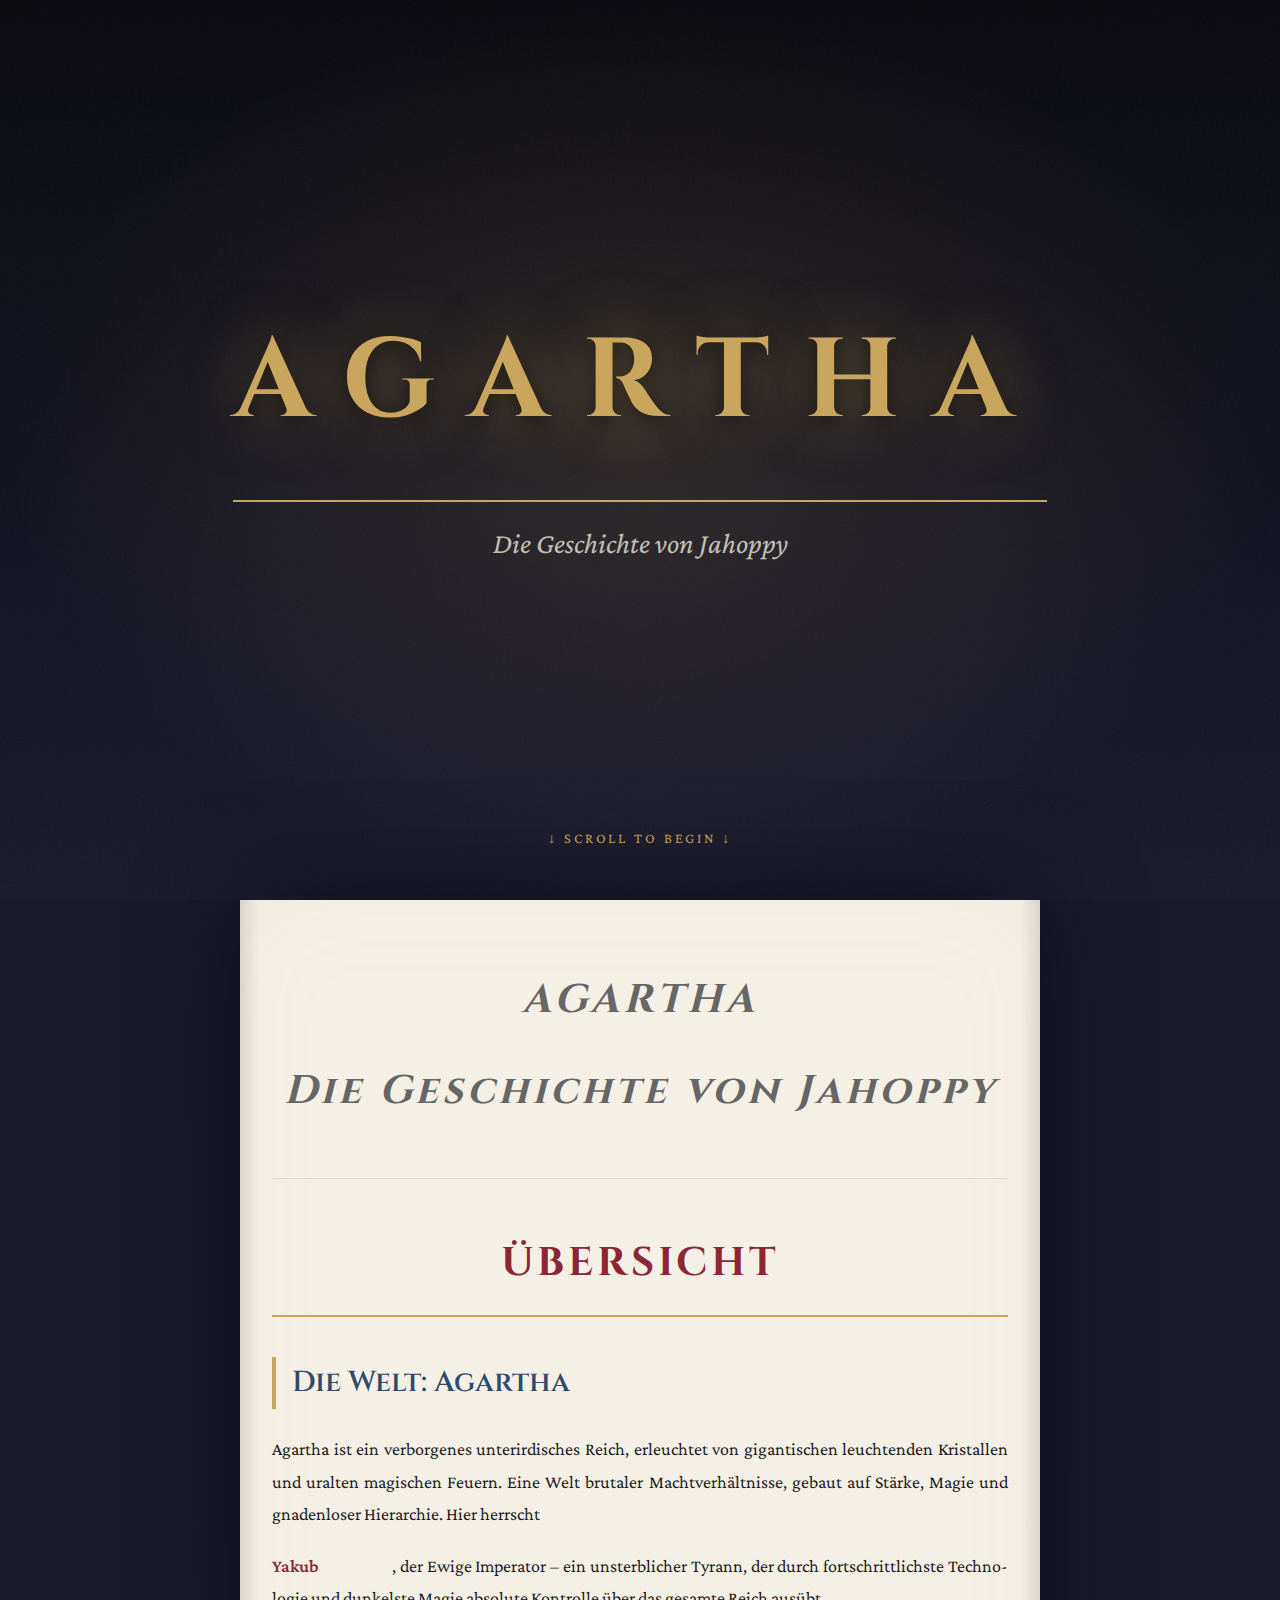
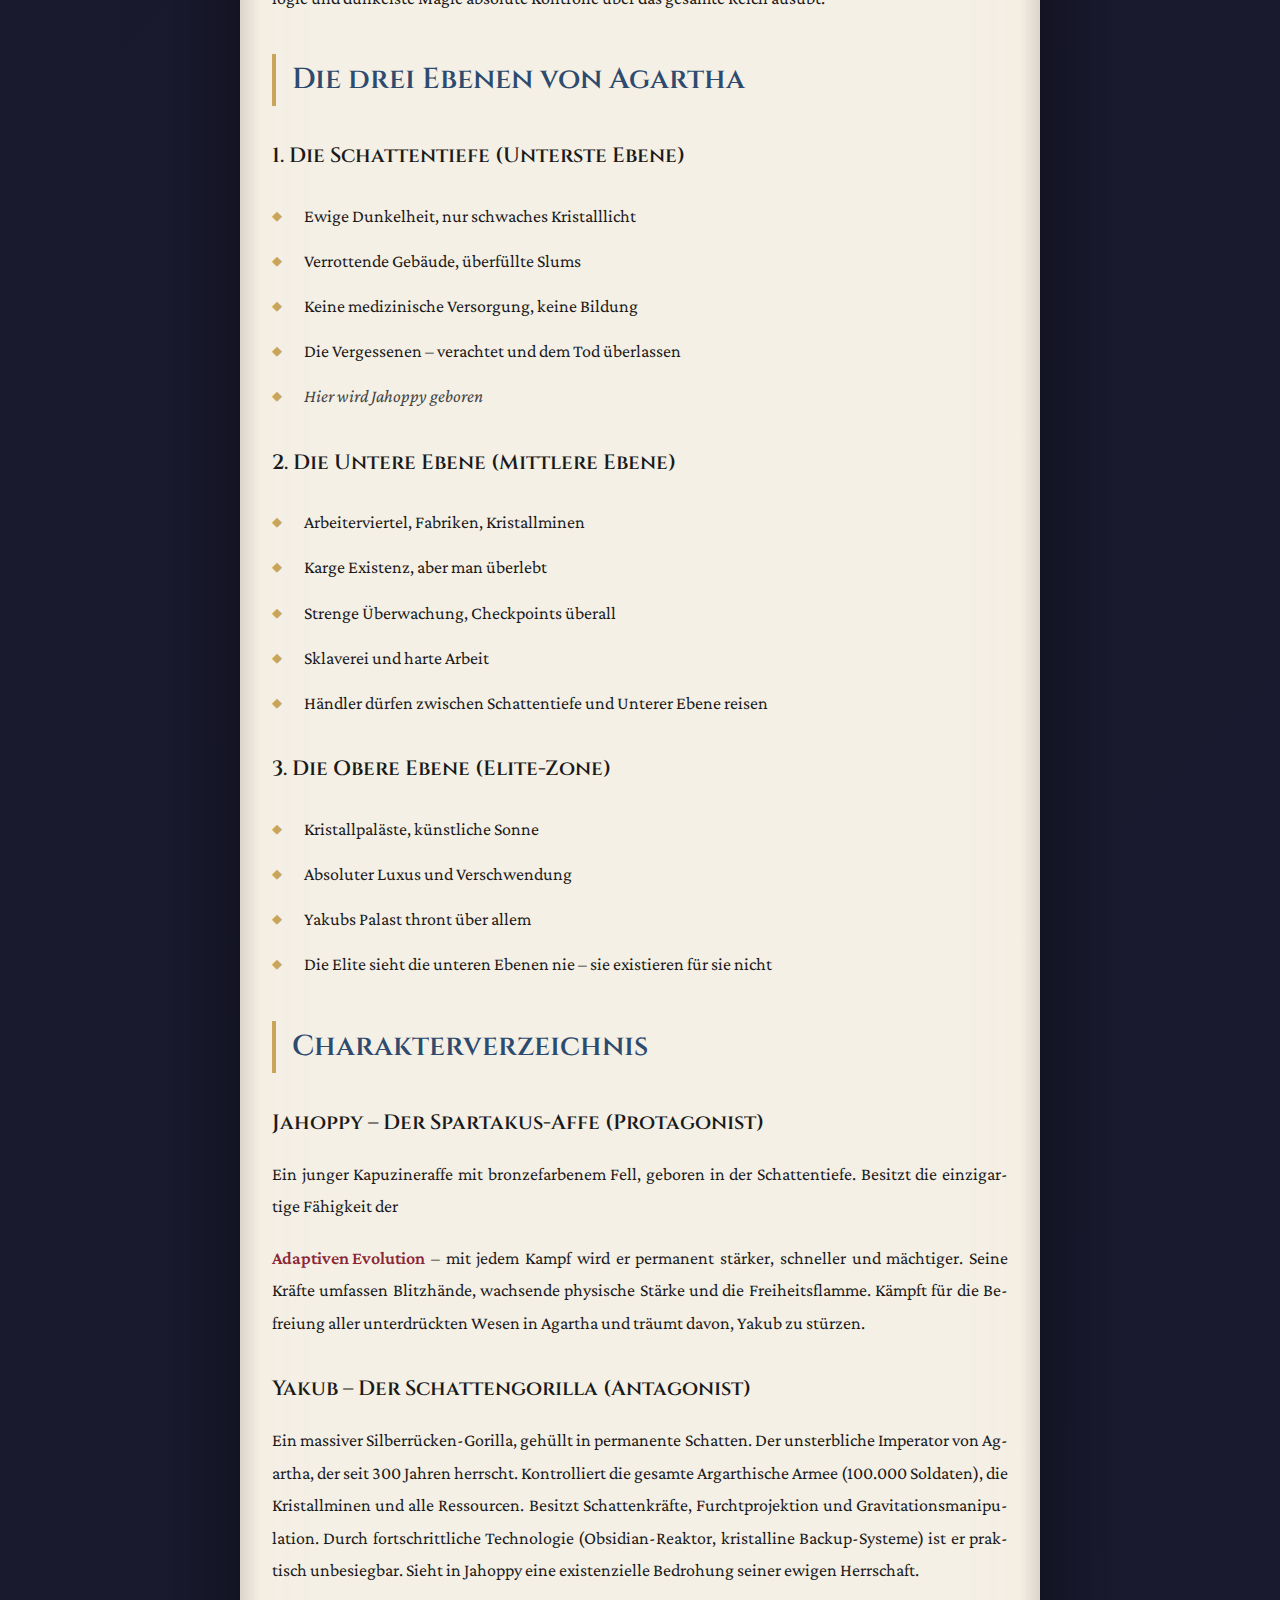
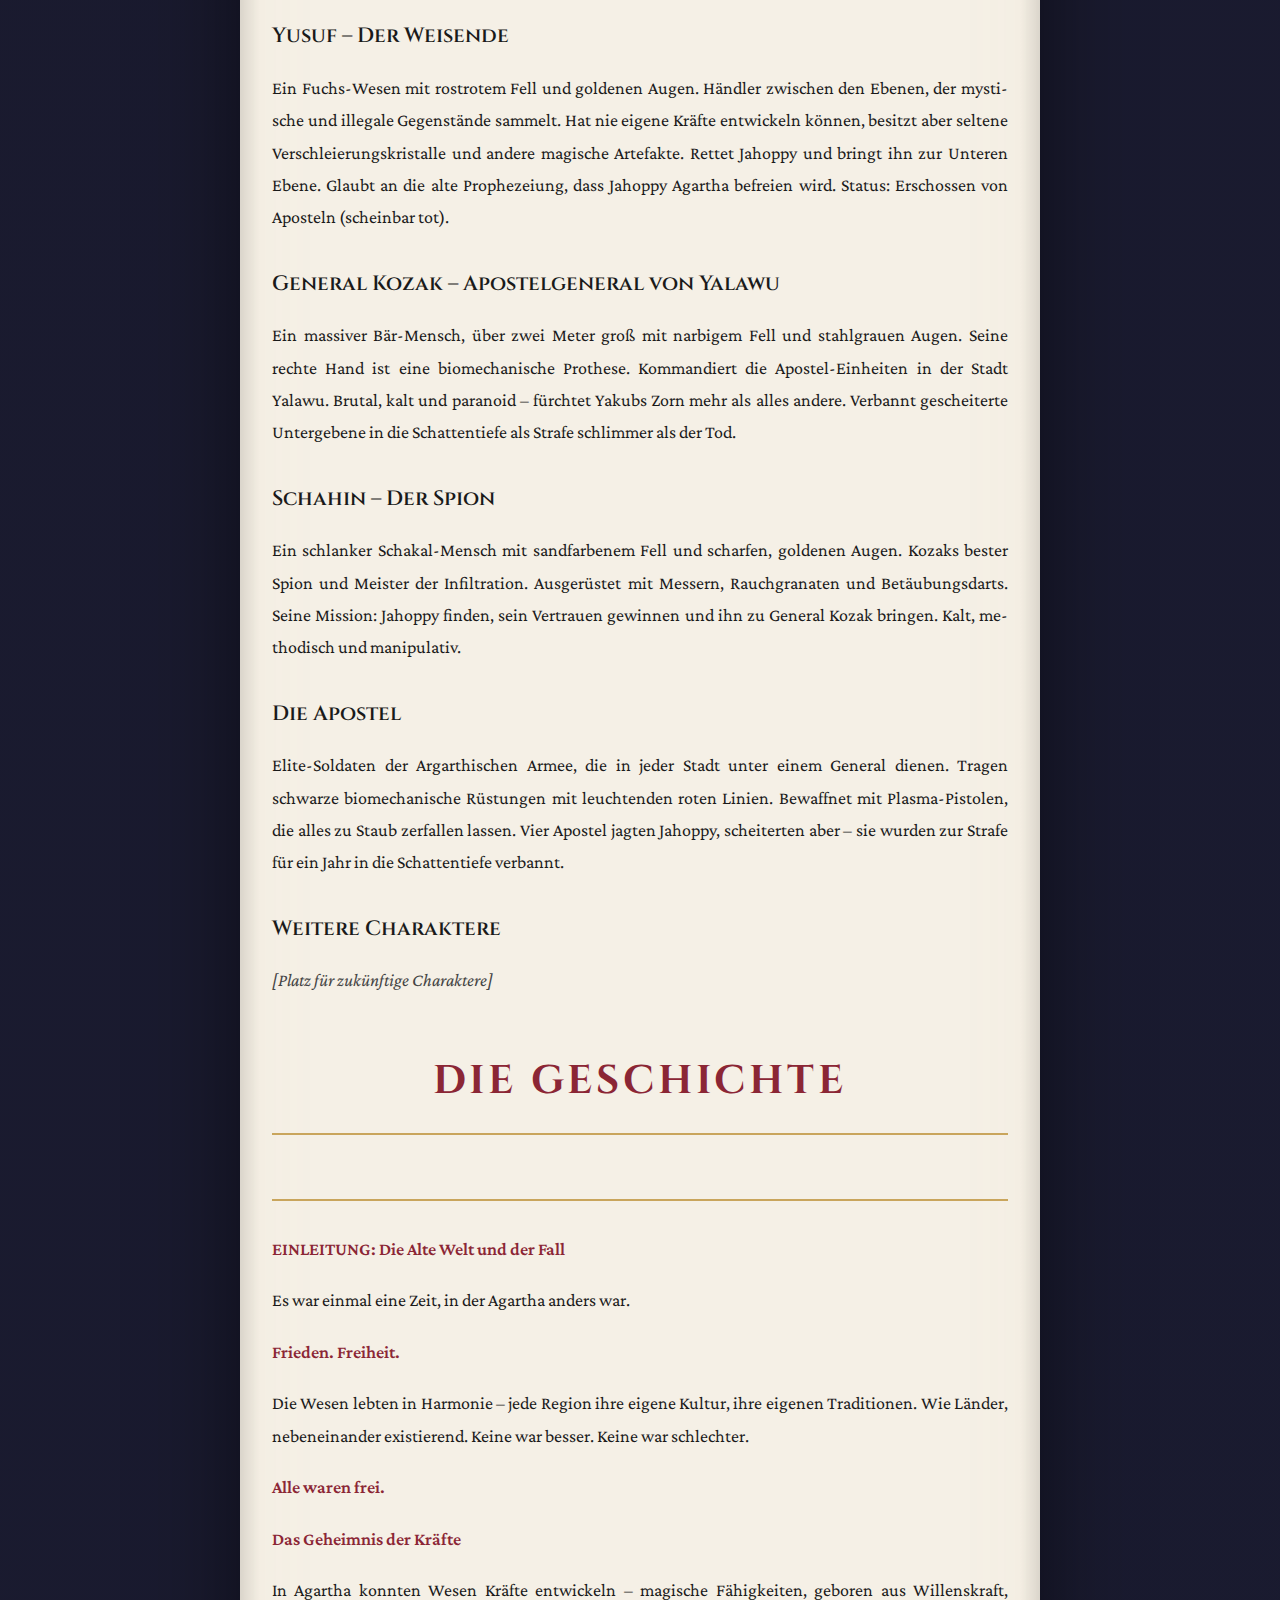
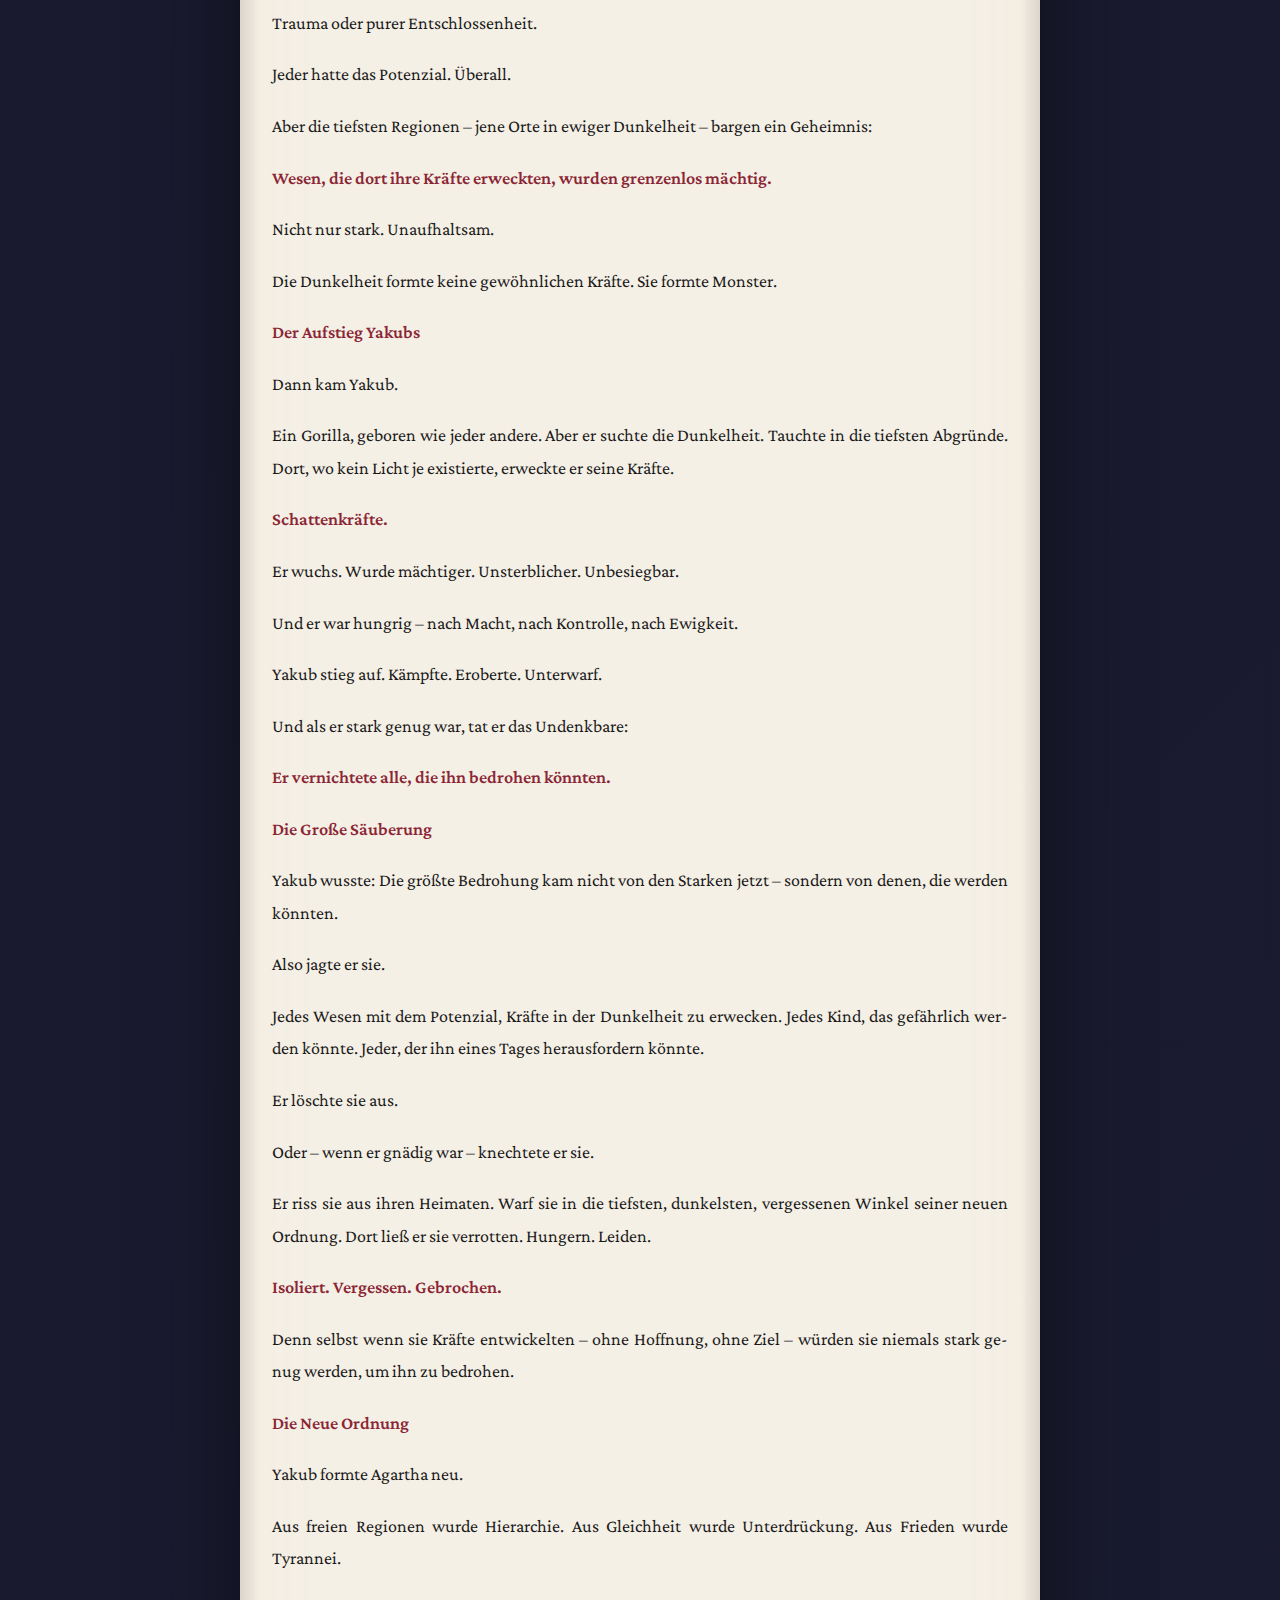
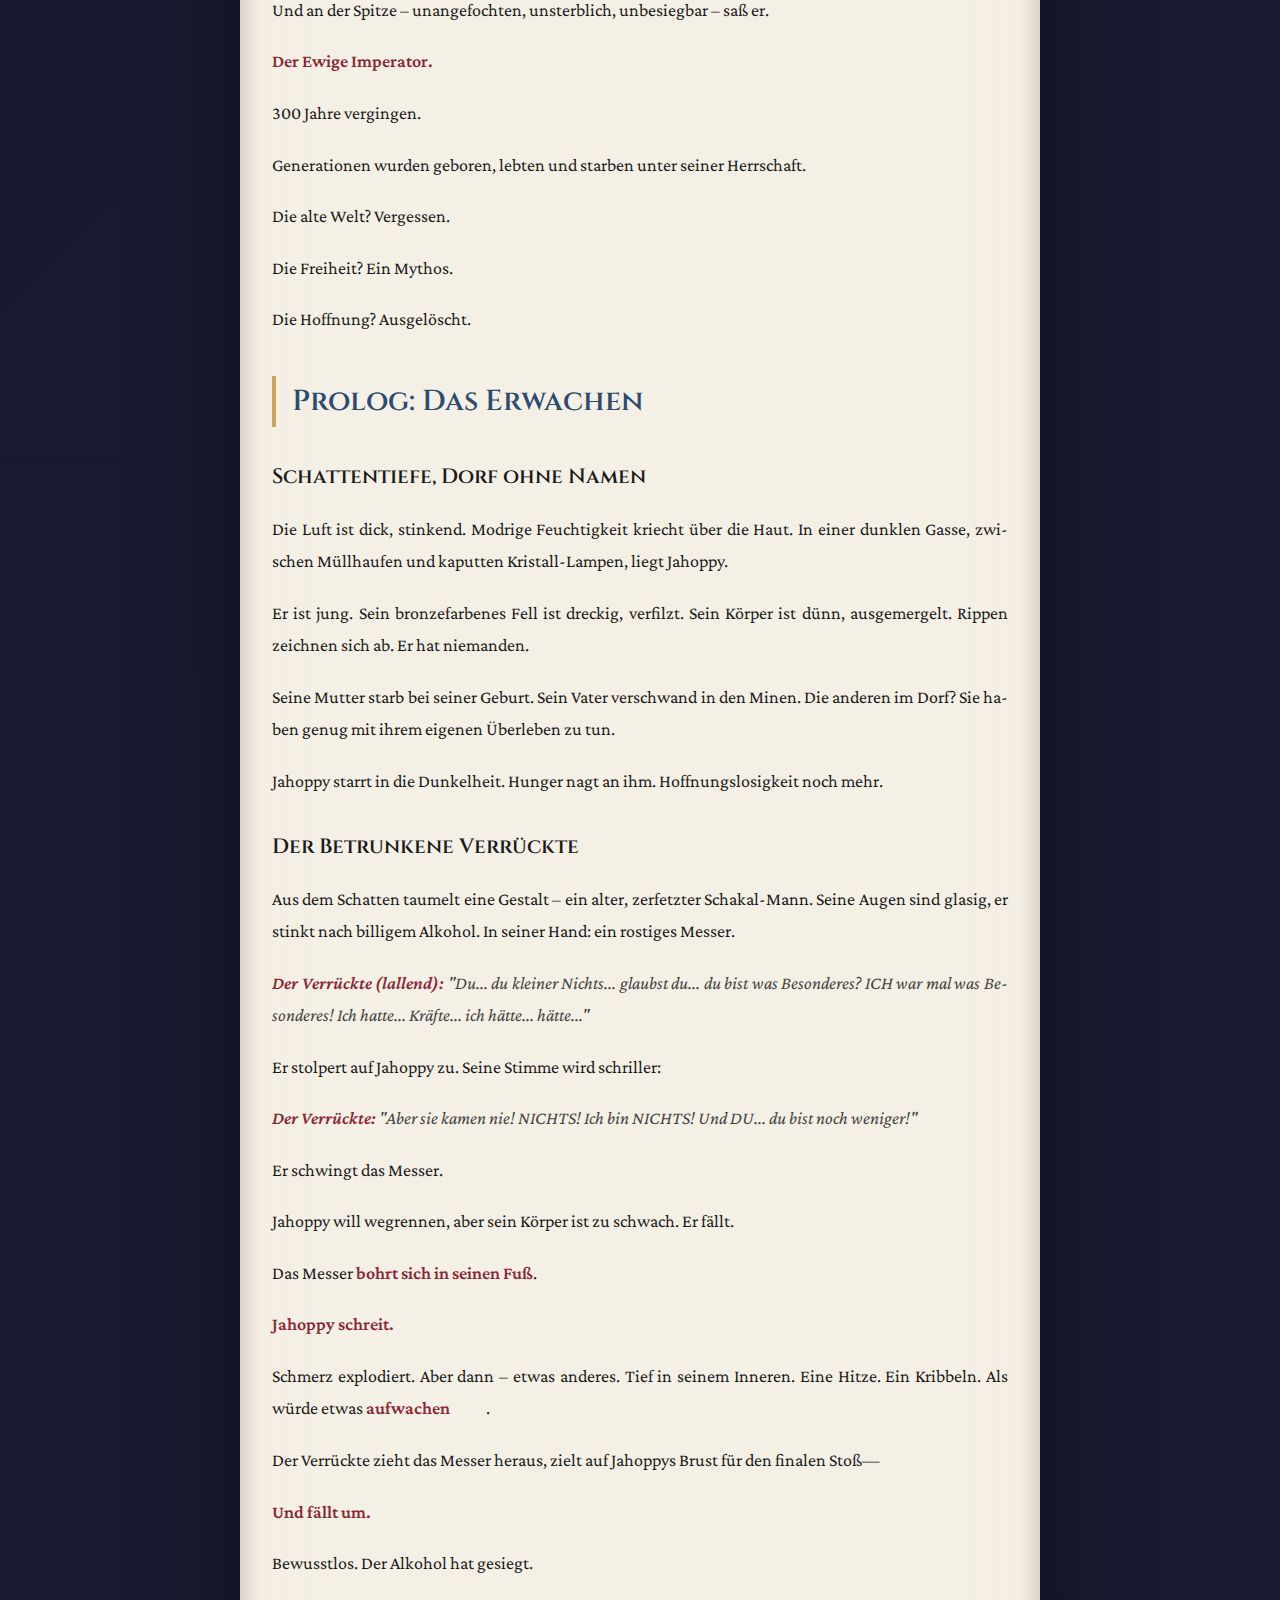
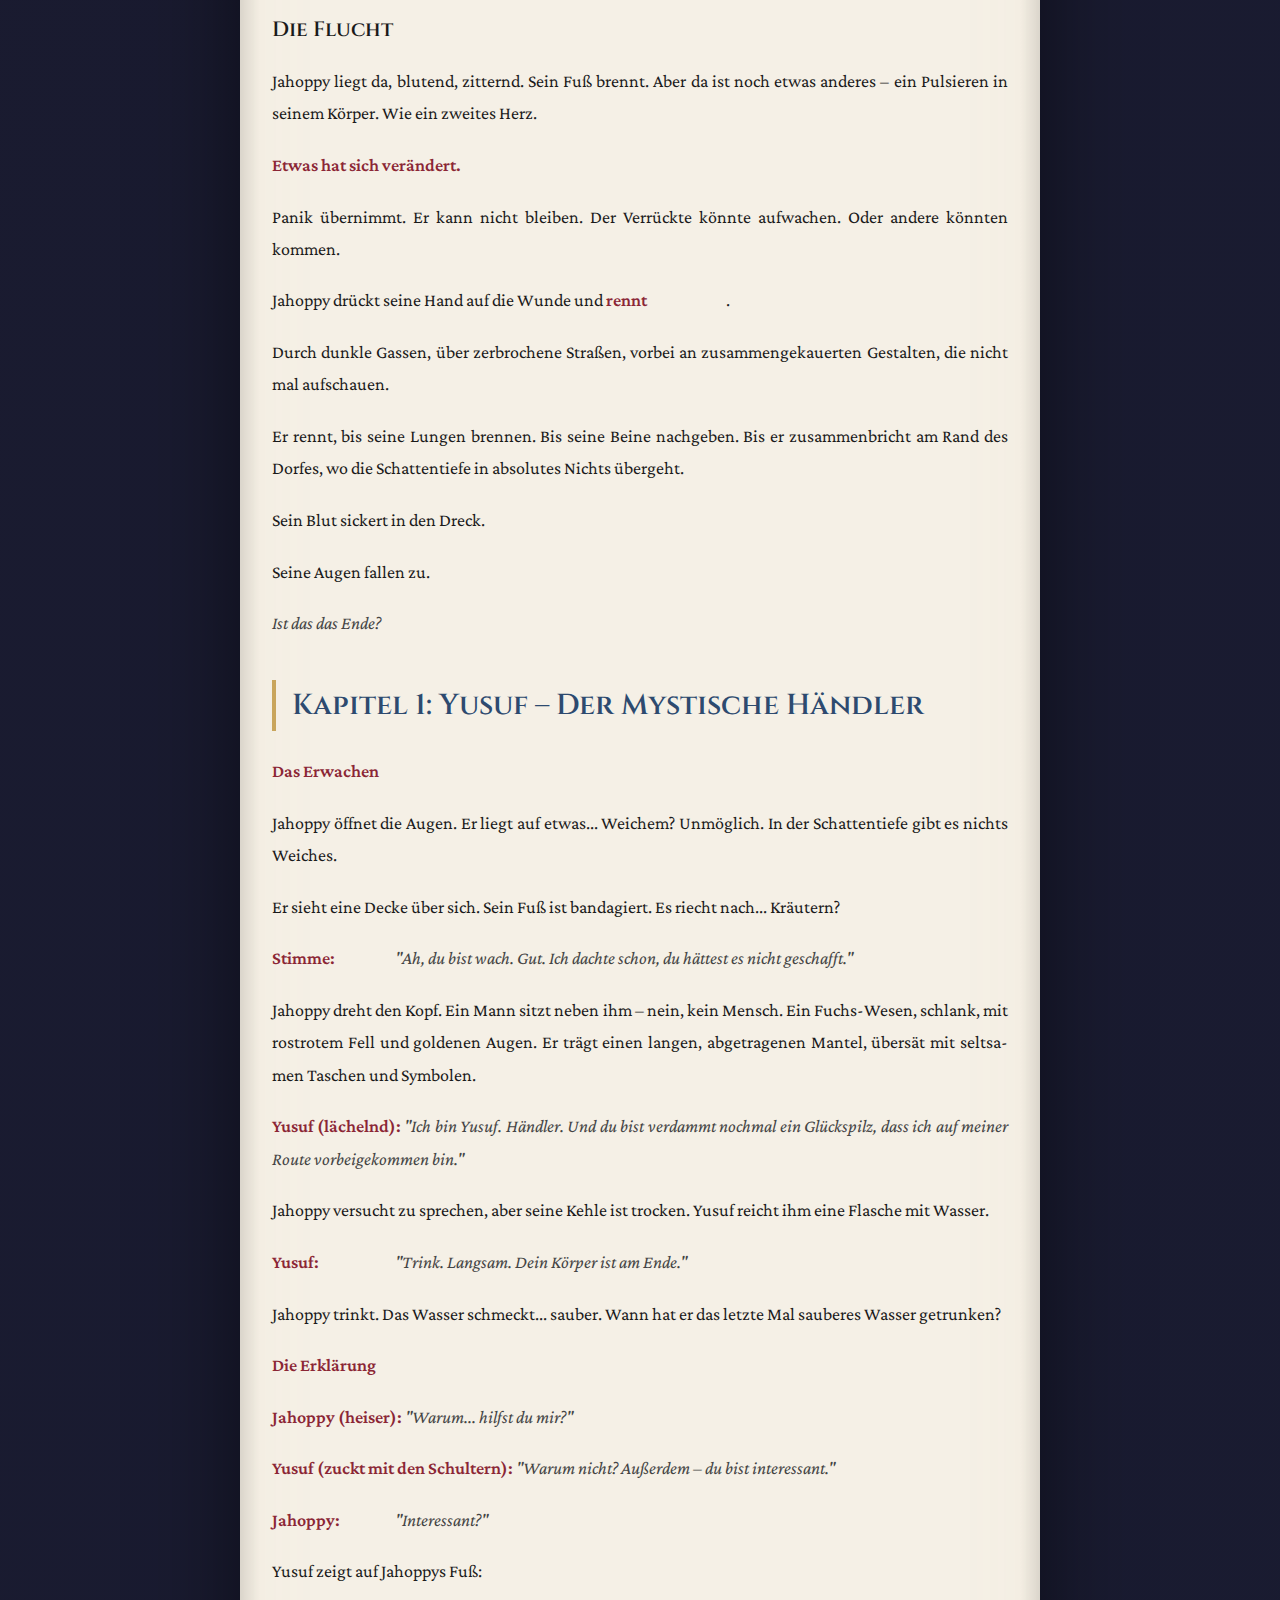
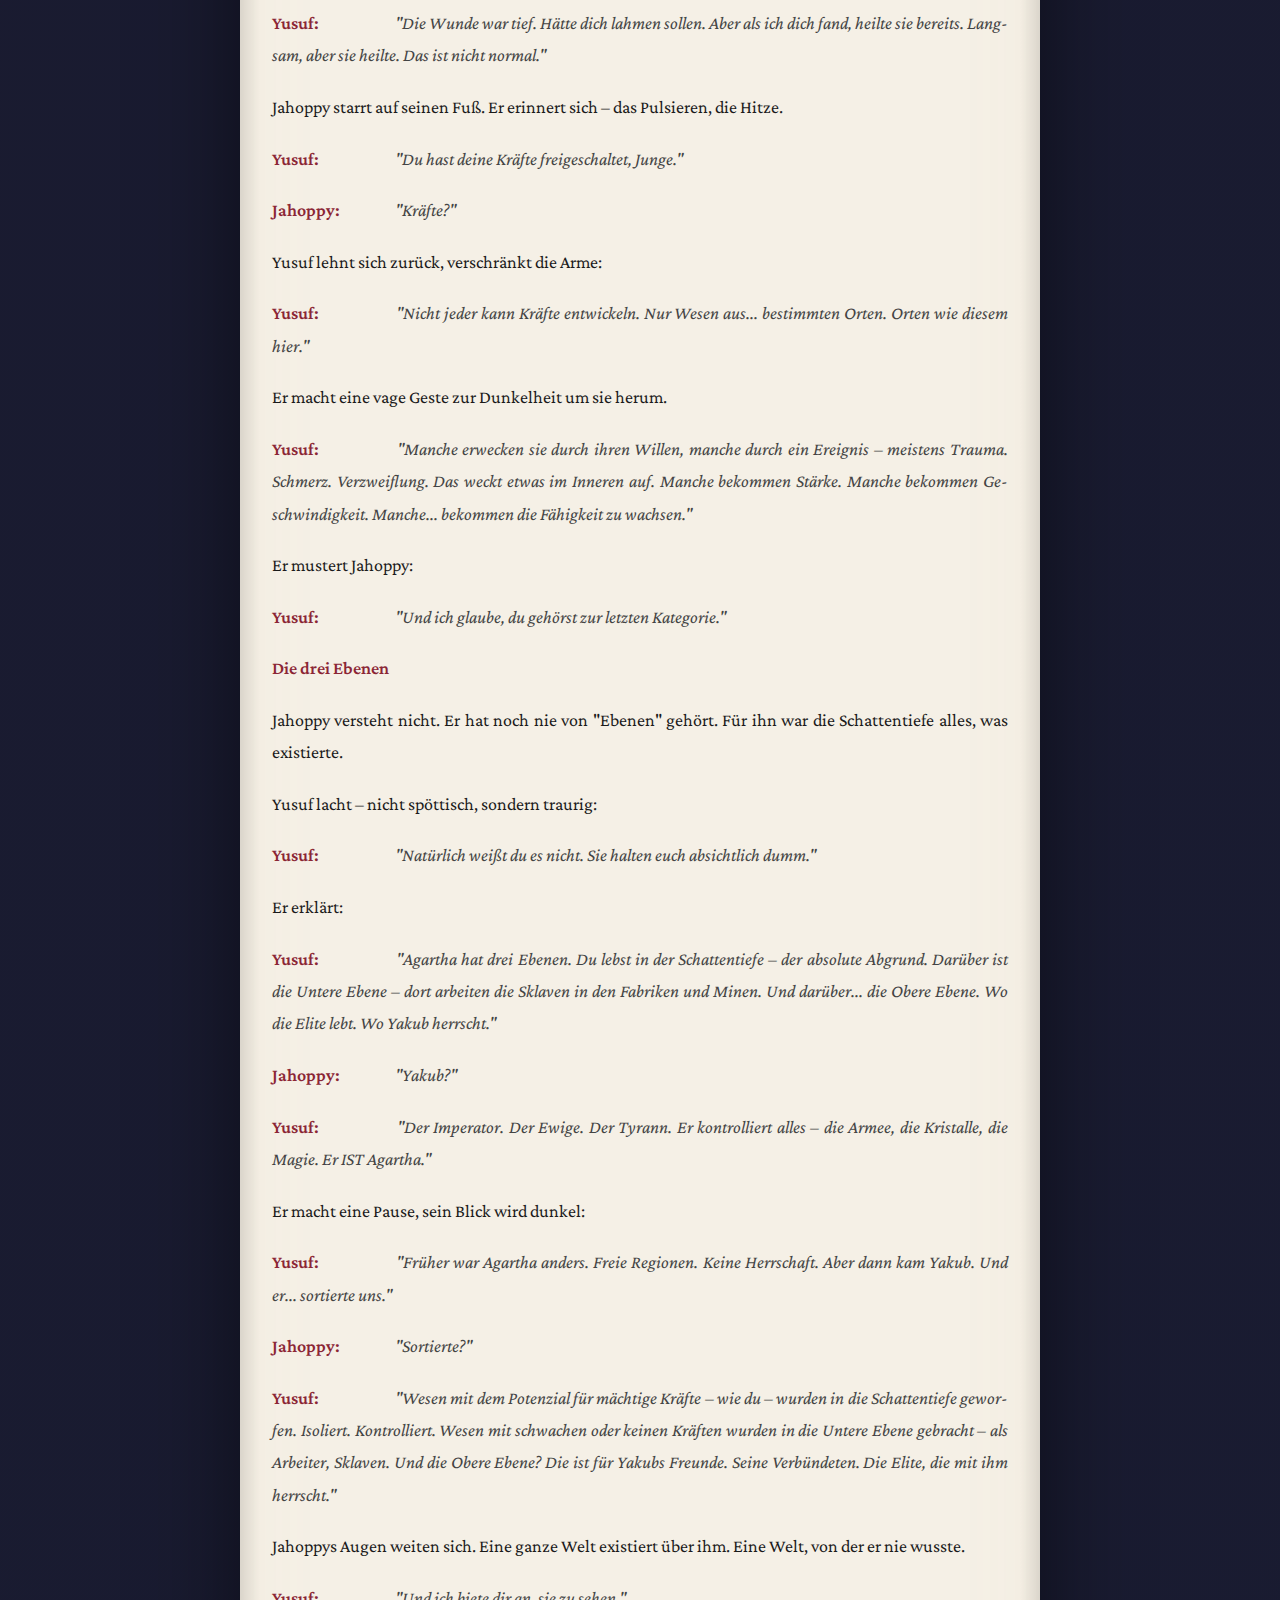
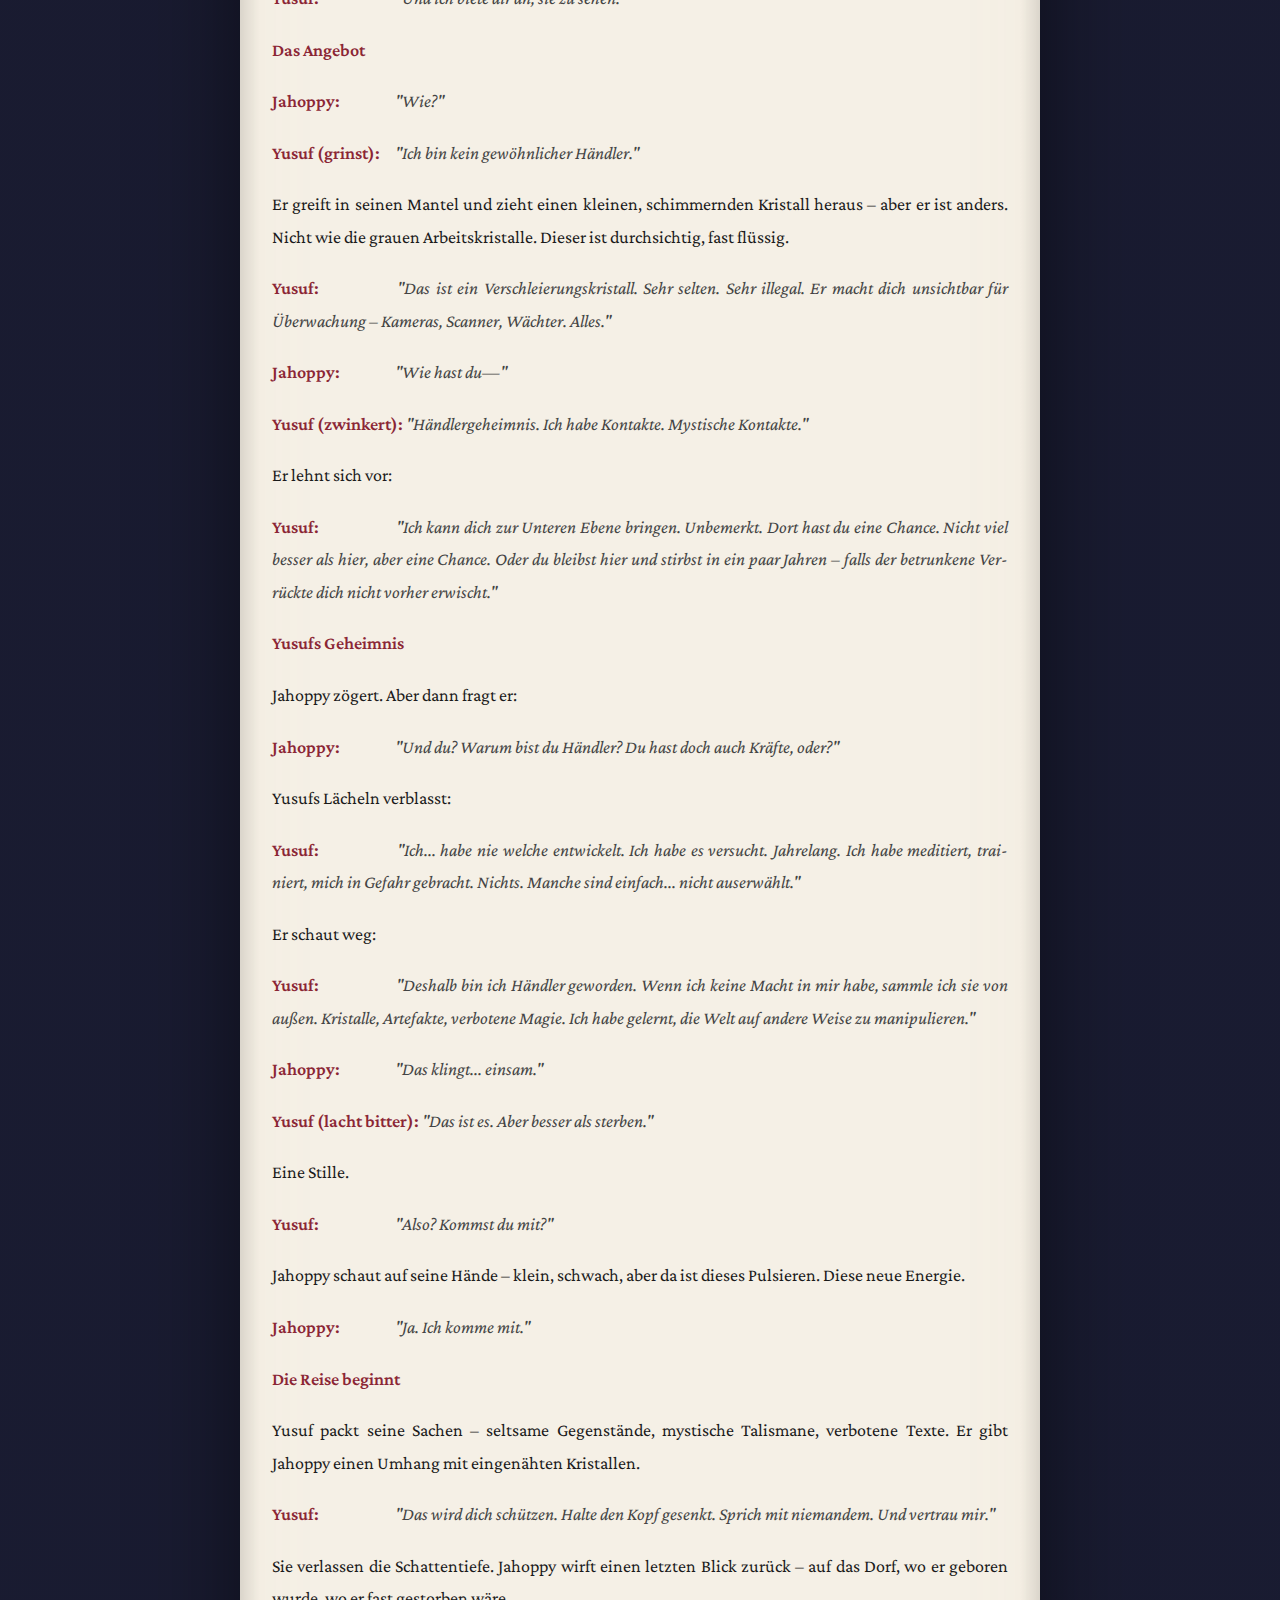
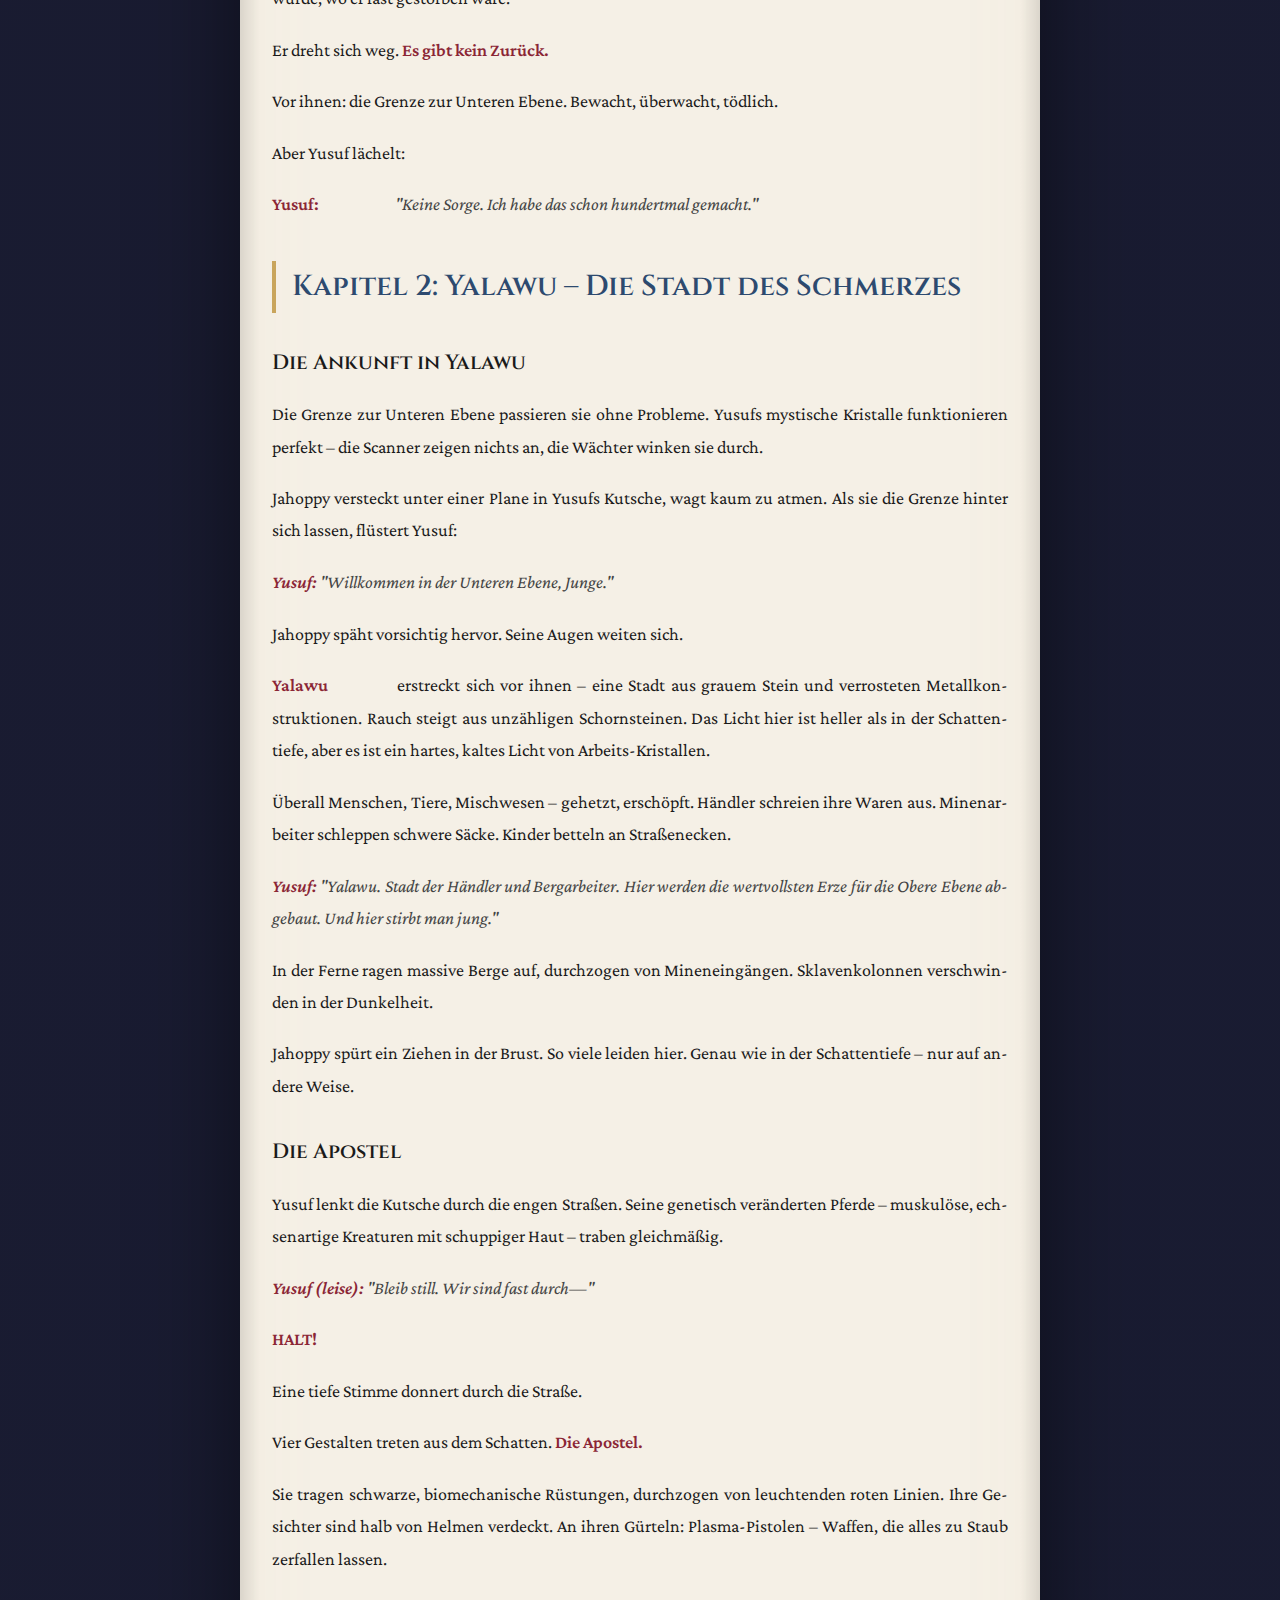
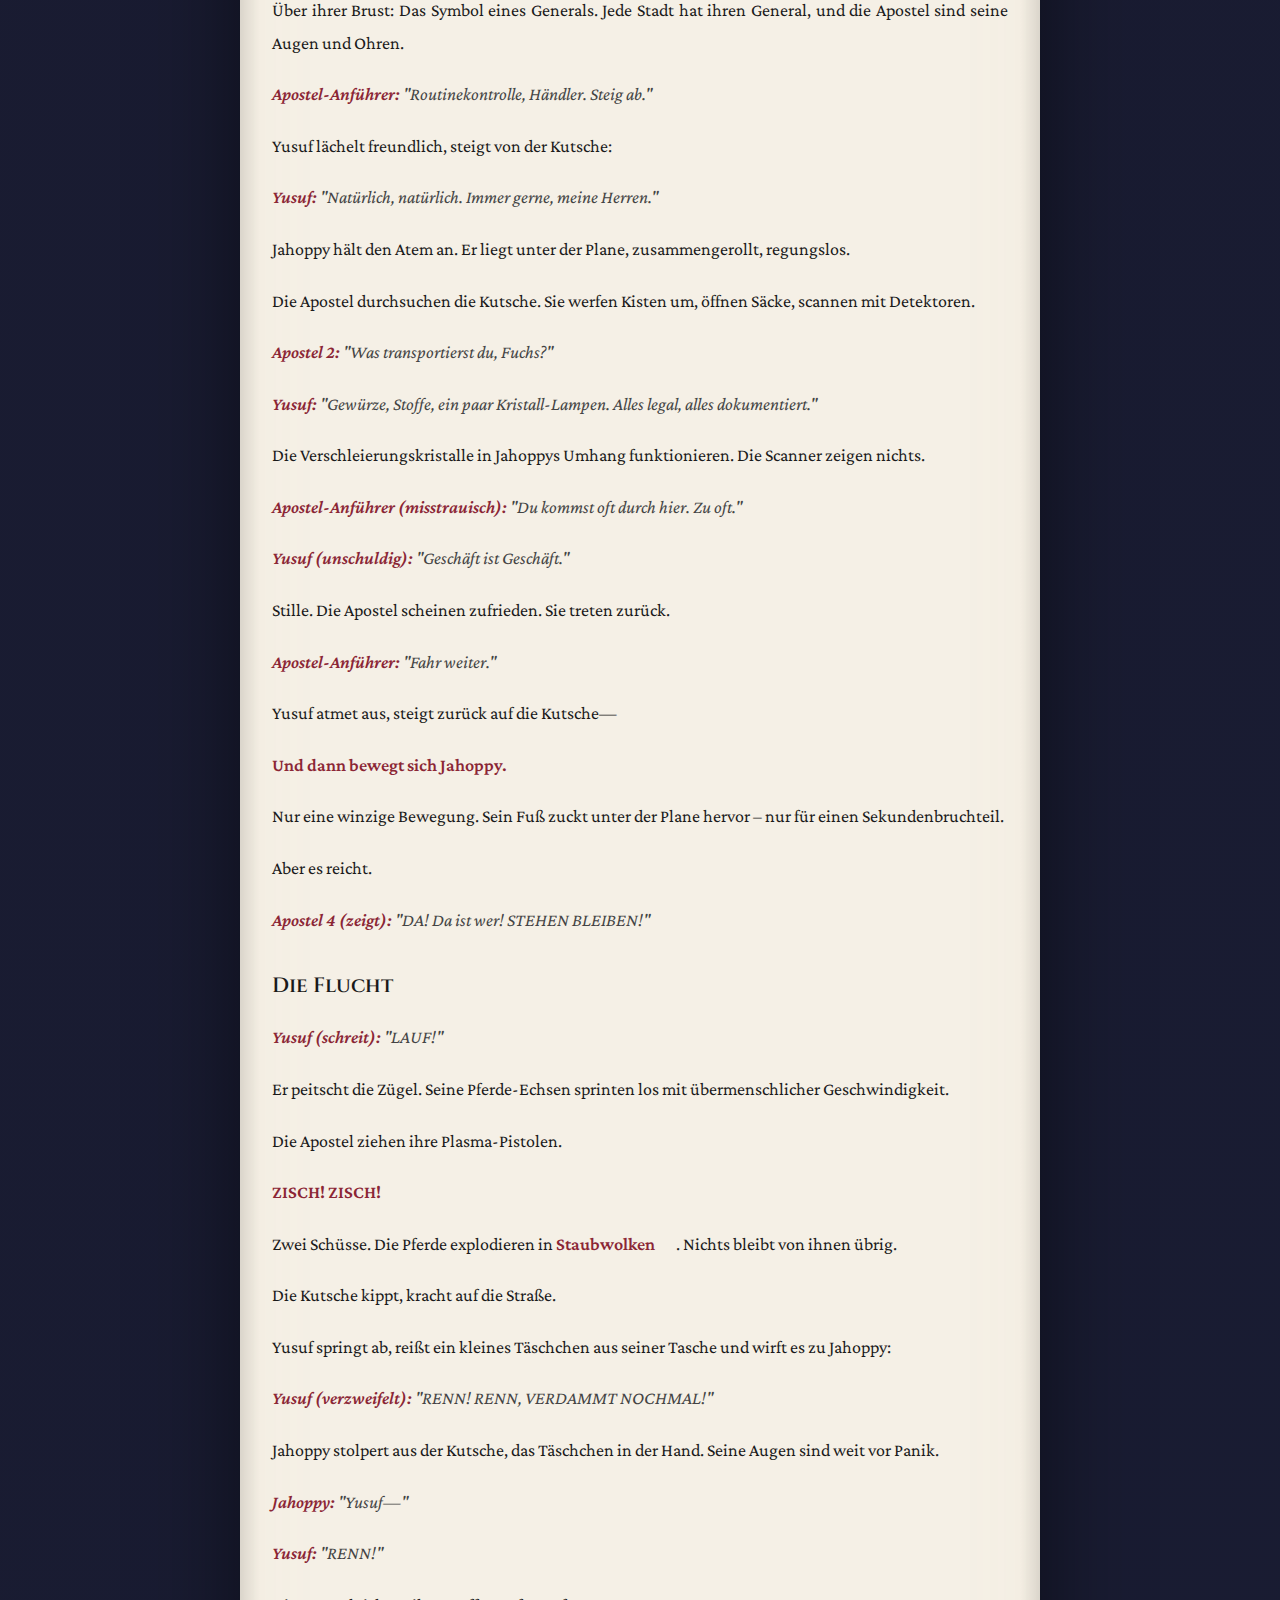
<file: html/Agartha_Die_Geschichte_von_Jahoppy.html>
<!DOCTYPE html>
<html lang="de">

<head>
    <meta charset="UTF-8">
    <meta name="viewport" content="width=device-width, initial-scale=1.0">
    <title>AGARTHA – Die Geschichte von Jahoppy</title>
    <link rel="stylesheet" href="../css/argartha-story.css">
    <link
        href="https://fonts.googleapis.com/css2?family=Crimson+Pro:ital,wght@0,400;0,600;0,700;1,400&family=Cinzel:wght@400;600;700&display=swap"
        rel="stylesheet">
</head>

<body>
    <div class="progress-bar" id="progressBar"></div>

    <section class="hero">
        <h1 class="hero-title">AGARTHA</h1>
        <p class="hero-subtitle">Die Geschichte von Jahoppy</p>
        <span class="hero-scroll">↓ Scroll to begin ↓</span>
    </section>

    <main class="content-wrapper">

        <header id="title-block-header">
            <h1 class="title">
                <p>AGARTHA</p>
                <p>Die Geschichte von Jahoppy</p>
            </h1>
        </header>
        <h1 id="übersicht">ÜBERSICHT</h1>
        <h2 id="die-welt-agartha">Die Welt: Agartha</h2>
        <p>Agartha ist ein verborgenes unterirdisches Reich, erleuchtet von
            gigantischen leuchtenden Kristallen und uralten magischen Feuern. Eine
            Welt brutaler Machtverhältnisse, gebaut auf Stärke, Magie und
            gnadenloser Hierarchie. Hier herrscht</p>
        <p><strong>Yakub</strong>, der Ewige Imperator – ein unsterblicher
            Tyrann, der durch fortschrittlichste Technologie und dunkelste Magie
            absolute Kontrolle über das gesamte Reich ausübt.</p>
        <h2 id="die-drei-ebenen-von-agartha">Die drei Ebenen von Agartha</h2>
        <h3 id="die-schattentiefe-unterste-ebene">1. Die Schattentiefe (Unterste
            Ebene)</h3>
        <ul>
            <li>
                <p>Ewige Dunkelheit, nur schwaches Kristalllicht</p>
            </li>
            <li>
                <p>Verrottende Gebäude, überfüllte Slums</p>
            </li>
            <li>
                <p>Keine medizinische Versorgung, keine Bildung</p>
            </li>
            <li>
                <p>Die Vergessenen – verachtet und dem Tod überlassen</p>
            </li>
            <li>
                <p><em>Hier wird Jahoppy geboren</em></p>
            </li>
        </ul>
        <h3 id="die-untere-ebene-mittlere-ebene">2. Die Untere Ebene (Mittlere
            Ebene)</h3>
        <ul>
            <li>
                <p>Arbeiterviertel, Fabriken, Kristallminen</p>
            </li>
            <li>
                <p>Karge Existenz, aber man überlebt</p>
            </li>
            <li>
                <p>Strenge Überwachung, Checkpoints überall</p>
            </li>
            <li>
                <p>Sklaverei und harte Arbeit</p>
            </li>
            <li>
                <p>Händler dürfen zwischen Schattentiefe und Unterer Ebene
                    reisen</p>
            </li>
        </ul>
        <h3 id="die-obere-ebene-elite-zone">3. Die Obere Ebene (Elite-Zone)</h3>
        <ul>
            <li>
                <p>Kristallpaläste, künstliche Sonne</p>
            </li>
            <li>
                <p>Absoluter Luxus und Verschwendung</p>
            </li>
            <li>
                <p>Yakubs Palast thront über allem</p>
            </li>
            <li>
                <p>Die Elite sieht die unteren Ebenen nie – sie existieren für sie
                    nicht</p>
            </li>
        </ul>
        <h2 id="charakterverzeichnis">Charakterverzeichnis</h2>
        <h3 id="jahoppy-der-spartakus-affe-protagonist">Jahoppy – Der
            Spartakus-Affe (Protagonist)</h3>
        <p>Ein junger Kapuzineraffe mit bronzefarbenem Fell, geboren in der
            Schattentiefe. Besitzt die einzigartige Fähigkeit der</p>
        <p><strong>Adaptiven Evolution</strong> – mit jedem Kampf wird er
            permanent stärker, schneller und mächtiger. Seine Kräfte umfassen
            Blitzhände, wachsende physische Stärke und die Freiheitsflamme. Kämpft
            für die Befreiung aller unterdrückten Wesen in Agartha und träumt davon,
            Yakub zu stürzen.</p>
        <h3 id="yakub-der-schattengorilla-antagonist">Yakub – Der
            Schattengorilla (Antagonist)</h3>
        <p>Ein massiver Silberrücken-Gorilla, gehüllt in permanente Schatten.
            Der unsterbliche Imperator von Agartha, der seit 300 Jahren herrscht.
            Kontrolliert die gesamte Argarthische Armee (100.000 Soldaten), die
            Kristallminen und alle Ressourcen. Besitzt Schattenkräfte,
            Furchtprojektion und Gravitationsmanipulation. Durch fortschrittliche
            Technologie (Obsidian-Reaktor, kristalline Backup-Systeme) ist er
            praktisch unbesiegbar. Sieht in Jahoppy eine existenzielle Bedrohung
            seiner ewigen Herrschaft.</p>
        <h3 id="yusuf-der-weisende">Yusuf – Der Weisende</h3>
        <p>Ein Fuchs-Wesen mit rostrotem Fell und goldenen Augen. Händler
            zwischen den Ebenen, der mystische und illegale Gegenstände sammelt. Hat
            nie eigene Kräfte entwickeln können, besitzt aber seltene
            Verschleierungskristalle und andere magische Artefakte. Rettet Jahoppy
            und bringt ihn zur Unteren Ebene. Glaubt an die alte Prophezeiung, dass
            Jahoppy Agartha befreien wird. Status: Erschossen von Aposteln
            (scheinbar tot).</p>
        <h3 id="general-kozak-apostelgeneral-von-yalawu">General Kozak –
            Apostelgeneral von Yalawu</h3>
        <p>Ein massiver Bär-Mensch, über zwei Meter groß mit narbigem Fell und
            stahlgrauen Augen. Seine rechte Hand ist eine biomechanische Prothese.
            Kommandiert die Apostel-Einheiten in der Stadt Yalawu. Brutal, kalt und
            paranoid – fürchtet Yakubs Zorn mehr als alles andere. Verbannt
            gescheiterte Untergebene in die Schattentiefe als Strafe schlimmer als
            der Tod.</p>
        <h3 id="schahin-der-spion">Schahin – Der Spion</h3>
        <p>Ein schlanker Schakal-Mensch mit sandfarbenem Fell und scharfen,
            goldenen Augen. Kozaks bester Spion und Meister der Infiltration.
            Ausgerüstet mit Messern, Rauchgranaten und Betäubungsdarts. Seine
            Mission: Jahoppy finden, sein Vertrauen gewinnen und ihn zu General
            Kozak bringen. Kalt, methodisch und manipulativ.</p>
        <h3 id="die-apostel">Die Apostel</h3>
        <p>Elite-Soldaten der Argarthischen Armee, die in jeder Stadt unter
            einem General dienen. Tragen schwarze biomechanische Rüstungen mit
            leuchtenden roten Linien. Bewaffnet mit Plasma-Pistolen, die alles zu
            Staub zerfallen lassen. Vier Apostel jagten Jahoppy, scheiterten aber –
            sie wurden zur Strafe für ein Jahr in die Schattentiefe verbannt.</p>
        <h3 id="weitere-charaktere">Weitere Charaktere</h3>
        <p><em>[Platz für zukünftige Charaktere]</em></p>
        <h1 id="die-geschichte">DIE GESCHICHTE</h1>
        <h1 id="section"></h1>
        <p><strong>EINLEITUNG: Die Alte Welt und der Fall</strong></p>
        <p>Es war einmal eine Zeit, in der Agartha anders war.</p>
        <p><strong>Frieden. Freiheit.</strong></p>
        <p>Die Wesen lebten in Harmonie – jede Region ihre eigene Kultur, ihre
            eigenen Traditionen. Wie Länder, nebeneinander existierend. Keine war
            besser. Keine war schlechter.</p>
        <p><strong>Alle waren frei.</strong></p>
        <p><strong>Das Geheimnis der Kräfte</strong></p>
        <p>In Agartha konnten Wesen Kräfte entwickeln – magische Fähigkeiten,
            geboren aus Willenskraft, Trauma oder purer Entschlossenheit.</p>
        <p>Jeder hatte das Potenzial. Überall.</p>
        <p>Aber die tiefsten Regionen – jene Orte in ewiger Dunkelheit – bargen
            ein Geheimnis:</p>
        <p><strong>Wesen, die dort ihre Kräfte erweckten, wurden grenzenlos
                mächtig.</strong></p>
        <p>Nicht nur stark. Unaufhaltsam.</p>
        <p>Die Dunkelheit formte keine gewöhnlichen Kräfte. Sie formte
            Monster.</p>
        <p><strong>Der Aufstieg Yakubs</strong></p>
        <p>Dann kam Yakub.</p>
        <p>Ein Gorilla, geboren wie jeder andere. Aber er suchte die Dunkelheit.
            Tauchte in die tiefsten Abgründe. Dort, wo kein Licht je existierte,
            erweckte er seine Kräfte.</p>
        <p><strong>Schattenkräfte.</strong></p>
        <p>Er wuchs. Wurde mächtiger. Unsterblicher. Unbesiegbar.</p>
        <p>Und er war hungrig – nach Macht, nach Kontrolle, nach Ewigkeit.</p>
        <p>Yakub stieg auf. Kämpfte. Eroberte. Unterwarf.</p>
        <p>Und als er stark genug war, tat er das Undenkbare:</p>
        <p><strong>Er vernichtete alle, die ihn bedrohen könnten.</strong></p>
        <p><strong>Die Große Säuberung</strong></p>
        <p>Yakub wusste: Die größte Bedrohung kam nicht von den Starken jetzt –
            sondern von denen, die werden könnten.</p>
        <p>Also jagte er sie.</p>
        <p>Jedes Wesen mit dem Potenzial, Kräfte in der Dunkelheit zu erwecken.
            Jedes Kind, das gefährlich werden könnte. Jeder, der ihn eines Tages
            herausfordern könnte.</p>
        <p>Er löschte sie aus.</p>
        <p>Oder – wenn er gnädig war – knechtete er sie.</p>
        <p>Er riss sie aus ihren Heimaten. Warf sie in die tiefsten, dunkelsten,
            vergessenen Winkel seiner neuen Ordnung. Dort ließ er sie verrotten.
            Hungern. Leiden.</p>
        <p><strong>Isoliert. Vergessen. Gebrochen.</strong></p>
        <p>Denn selbst wenn sie Kräfte entwickelten – ohne Hoffnung, ohne Ziel –
            würden sie niemals stark genug werden, um ihn zu bedrohen.</p>
        <p><strong>Die Neue Ordnung</strong></p>
        <p>Yakub formte Agartha neu.</p>
        <p>Aus freien Regionen wurde Hierarchie. Aus Gleichheit wurde
            Unterdrückung. Aus Frieden wurde Tyrannei.</p>
        <p>Und an der Spitze – unangefochten, unsterblich, unbesiegbar – saß
            er.</p>
        <p><strong>Der Ewige Imperator.</strong></p>
        <p>300 Jahre vergingen.</p>
        <p>Generationen wurden geboren, lebten und starben unter seiner
            Herrschaft.</p>
        <p>Die alte Welt? Vergessen.</p>
        <p>Die Freiheit? Ein Mythos.</p>
        <p>Die Hoffnung? Ausgelöscht.</p>
        <h2 id="section-1"></h2>
        <h2 id="section-2"></h2>
        <h2 id="section-3"></h2>
        <h2 id="section-4"></h2>
        <h2 id="section-5"></h2>
        <h2 id="prolog-das-erwachen">Prolog: Das Erwachen</h2>
        <h3 id="schattentiefe-dorf-ohne-namen">Schattentiefe, Dorf ohne
            Namen</h3>
        <p>Die Luft ist dick, stinkend. Modrige Feuchtigkeit kriecht über die
            Haut. In einer dunklen Gasse, zwischen Müllhaufen und kaputten
            Kristall-Lampen, liegt Jahoppy.</p>
        <p>Er ist jung. Sein bronzefarbenes Fell ist dreckig, verfilzt. Sein
            Körper ist dünn, ausgemergelt. Rippen zeichnen sich ab. Er hat
            niemanden.</p>
        <p>Seine Mutter starb bei seiner Geburt. Sein Vater verschwand in den
            Minen. Die anderen im Dorf? Sie haben genug mit ihrem eigenen Überleben
            zu tun.</p>
        <p>Jahoppy starrt in die Dunkelheit. Hunger nagt an ihm.
            Hoffnungslosigkeit noch mehr.</p>
        <h3 id="der-betrunkene-verrückte">Der Betrunkene Verrückte</h3>
        <p>Aus dem Schatten taumelt eine Gestalt – ein alter, zerfetzter
            Schakal-Mann. Seine Augen sind glasig, er stinkt nach billigem Alkohol.
            In seiner Hand: ein rostiges Messer.</p>
        <p><em><strong>Der Verrückte (lallend):</strong> "Du... du kleiner
                Nichts... glaubst du... du bist was Besonderes? ICH war mal was
                Besonderes! Ich hatte... Kräfte... ich hätte... hätte..."</em></p>
        <p>Er stolpert auf Jahoppy zu. Seine Stimme wird schriller:</p>
        <p><em><strong>Der Verrückte:</strong> "Aber sie kamen nie! NICHTS! Ich
                bin NICHTS! Und DU... du bist noch weniger!"</em></p>
        <p>Er schwingt das Messer.</p>
        <p>Jahoppy will wegrennen, aber sein Körper ist zu schwach. Er
            fällt.</p>
        <p>Das Messer <strong>bohrt sich in seinen Fuß</strong>.</p>
        <p><strong>Jahoppy schreit.</strong></p>
        <p>Schmerz explodiert. Aber dann – etwas anderes. Tief in seinem
            Inneren. Eine Hitze. Ein Kribbeln. Als würde etwas
            <strong>aufwachen</strong>.
        </p>
        <p>Der Verrückte zieht das Messer heraus, zielt auf Jahoppys Brust für
            den finalen Stoß—</p>
        <p><strong>Und fällt um.</strong></p>
        <p>Bewusstlos. Der Alkohol hat gesiegt.</p>
        <h3 id="die-flucht">Die Flucht</h3>
        <p>Jahoppy liegt da, blutend, zitternd. Sein Fuß brennt. Aber da ist
            noch etwas anderes – ein Pulsieren in seinem Körper. Wie ein zweites
            Herz.</p>
        <p><strong>Etwas hat sich verändert.</strong></p>
        <p>Panik übernimmt. Er kann nicht bleiben. Der Verrückte könnte
            aufwachen. Oder andere könnten kommen.</p>
        <p>Jahoppy drückt seine Hand auf die Wunde und
            <strong>rennt</strong>.
        </p>
        <p>Durch dunkle Gassen, über zerbrochene Straßen, vorbei an
            zusammengekauerten Gestalten, die nicht mal aufschauen.</p>
        <p>Er rennt, bis seine Lungen brennen. Bis seine Beine nachgeben. Bis er
            zusammenbricht am Rand des Dorfes, wo die Schattentiefe in absolutes
            Nichts übergeht.</p>
        <p>Sein Blut sickert in den Dreck.</p>
        <p>Seine Augen fallen zu.</p>
        <p><em>Ist das das Ende?</em></p>
        <h2 id="kapitel-1-yusuf-der-mystische-händler">Kapitel 1: Yusuf – Der
            Mystische Händler</h2>
        <p><strong>Das Erwachen</strong></p>
        <p>Jahoppy öffnet die Augen. Er liegt auf etwas... Weichem? Unmöglich.
            In der Schattentiefe gibt es nichts Weiches.</p>
        <p>Er sieht eine Decke über sich. Sein Fuß ist bandagiert. Es riecht
            nach... Kräutern?</p>
        <p><strong>Stimme:</strong> <em>"Ah, du bist wach. Gut. Ich dachte
                schon, du hättest es nicht geschafft."</em></p>
        <p>Jahoppy dreht den Kopf. Ein Mann sitzt neben ihm – nein, kein Mensch.
            Ein Fuchs-Wesen, schlank, mit rostrotem Fell und goldenen Augen. Er
            trägt einen langen, abgetragenen Mantel, übersät mit seltsamen Taschen
            und Symbolen.</p>
        <p><strong>Yusuf (lächelnd):</strong> <em>"Ich bin Yusuf. Händler. Und
                du bist verdammt nochmal ein Glückspilz, dass ich auf meiner Route
                vorbeigekommen bin."</em></p>
        <p>Jahoppy versucht zu sprechen, aber seine Kehle ist trocken. Yusuf
            reicht ihm eine Flasche mit Wasser.</p>
        <p><strong>Yusuf:</strong> <em>"Trink. Langsam. Dein Körper ist am
                Ende."</em></p>
        <p>Jahoppy trinkt. Das Wasser schmeckt... sauber. Wann hat er das letzte
            Mal sauberes Wasser getrunken?</p>
        <p><strong>Die Erklärung</strong></p>
        <p><strong>Jahoppy (heiser):</strong> <em>"Warum... hilfst du
                mir?"</em></p>
        <p><strong>Yusuf (zuckt mit den Schultern):</strong> <em>"Warum nicht?
                Außerdem – du bist interessant."</em></p>
        <p><strong>Jahoppy:</strong> <em>"Interessant?"</em></p>
        <p>Yusuf zeigt auf Jahoppys Fuß:</p>
        <p><strong>Yusuf:</strong> <em>"Die Wunde war tief. Hätte dich lahmen
                sollen. Aber als ich dich fand, heilte sie bereits. Langsam, aber sie
                heilte. Das ist nicht normal."</em></p>
        <p>Jahoppy starrt auf seinen Fuß. Er erinnert sich – das Pulsieren, die
            Hitze.</p>
        <p><strong>Yusuf:</strong> <em>"Du hast deine Kräfte freigeschaltet,
                Junge."</em></p>
        <p><strong>Jahoppy:</strong> <em>"Kräfte?"</em></p>
        <p>Yusuf lehnt sich zurück, verschränkt die Arme:</p>
        <p><strong>Yusuf:</strong> <em>"Nicht jeder kann Kräfte entwickeln. Nur
                Wesen aus... bestimmten Orten. Orten wie diesem hier."</em></p>
        <p>Er macht eine vage Geste zur Dunkelheit um sie herum.</p>
        <p><strong>Yusuf:</strong> <em>"Manche erwecken sie durch ihren Willen,
                manche durch ein Ereignis – meistens Trauma. Schmerz. Verzweiflung. Das
                weckt etwas im Inneren auf. Manche bekommen Stärke. Manche bekommen
                Geschwindigkeit. Manche... bekommen die Fähigkeit zu wachsen."</em></p>
        <p>Er mustert Jahoppy:</p>
        <p><strong>Yusuf:</strong> <em>"Und ich glaube, du gehörst zur letzten
                Kategorie."</em></p>
        <p><strong>Die drei Ebenen</strong></p>
        <p>Jahoppy versteht nicht. Er hat noch nie von "Ebenen" gehört. Für ihn
            war die Schattentiefe alles, was existierte.</p>
        <p>Yusuf lacht – nicht spöttisch, sondern traurig:</p>
        <p><strong>Yusuf:</strong> <em>"Natürlich weißt du es nicht. Sie halten
                euch absichtlich dumm."</em></p>
        <p>Er erklärt:</p>
        <p><strong>Yusuf:</strong> <em>"Agartha hat drei Ebenen. Du lebst in der
                Schattentiefe – der absolute Abgrund. Darüber ist die Untere Ebene –
                dort arbeiten die Sklaven in den Fabriken und Minen. Und darüber... die
                Obere Ebene. Wo die Elite lebt. Wo Yakub herrscht."</em></p>
        <p><strong>Jahoppy:</strong> <em>"Yakub?"</em></p>
        <p><strong>Yusuf:</strong> <em>"Der Imperator. Der Ewige. Der Tyrann. Er
                kontrolliert alles – die Armee, die Kristalle, die Magie. Er IST
                Agartha."</em></p>
        <p>Er macht eine Pause, sein Blick wird dunkel:</p>
        <p><strong>Yusuf:</strong> <em>"Früher war Agartha anders. Freie
                Regionen. Keine Herrschaft. Aber dann kam Yakub. Und er... sortierte
                uns."</em></p>
        <p><strong>Jahoppy:</strong> <em>"Sortierte?"</em></p>
        <p><strong>Yusuf:</strong> <em>"Wesen mit dem Potenzial für mächtige
                Kräfte – wie du – wurden in die Schattentiefe geworfen. Isoliert.
                Kontrolliert. Wesen mit schwachen oder keinen Kräften wurden in die
                Untere Ebene gebracht – als Arbeiter, Sklaven. Und die Obere Ebene? Die
                ist für Yakubs Freunde. Seine Verbündeten. Die Elite, die mit ihm
                herrscht."</em></p>
        <p>Jahoppys Augen weiten sich. Eine ganze Welt existiert über ihm. Eine
            Welt, von der er nie wusste.</p>
        <p><strong>Yusuf:</strong> <em>"Und ich biete dir an, sie zu
                sehen."</em></p>
        <p><strong>Das Angebot</strong></p>
        <p><strong>Jahoppy:</strong> <em>"Wie?"</em></p>
        <p><strong>Yusuf (grinst):</strong> <em>"Ich bin kein gewöhnlicher
                Händler."</em></p>
        <p>Er greift in seinen Mantel und zieht einen kleinen, schimmernden
            Kristall heraus – aber er ist anders. Nicht wie die grauen
            Arbeitskristalle. Dieser ist durchsichtig, fast flüssig.</p>
        <p><strong>Yusuf:</strong> <em>"Das ist ein Verschleierungskristall.
                Sehr selten. Sehr illegal. Er macht dich unsichtbar für Überwachung –
                Kameras, Scanner, Wächter. Alles."</em></p>
        <p><strong>Jahoppy:</strong> <em>"Wie hast du—"</em></p>
        <p><strong>Yusuf (zwinkert):</strong> <em>"Händlergeheimnis. Ich habe
                Kontakte. Mystische Kontakte."</em></p>
        <p>Er lehnt sich vor:</p>
        <p><strong>Yusuf:</strong> <em>"Ich kann dich zur Unteren Ebene bringen.
                Unbemerkt. Dort hast du eine Chance. Nicht viel besser als hier, aber
                eine Chance. Oder du bleibst hier und stirbst in ein paar Jahren – falls
                der betrunkene Verrückte dich nicht vorher erwischt."</em></p>
        <p><strong>Yusufs Geheimnis</strong></p>
        <p>Jahoppy zögert. Aber dann fragt er:</p>
        <p><strong>Jahoppy:</strong> <em>"Und du? Warum bist du Händler? Du hast
                doch auch Kräfte, oder?"</em></p>
        <p>Yusufs Lächeln verblasst:</p>
        <p><strong>Yusuf:</strong> <em>"Ich... habe nie welche entwickelt. Ich
                habe es versucht. Jahrelang. Ich habe meditiert, trainiert, mich in
                Gefahr gebracht. Nichts. Manche sind einfach... nicht
                auserwählt."</em></p>
        <p>Er schaut weg:</p>
        <p><strong>Yusuf:</strong> <em>"Deshalb bin ich Händler geworden. Wenn
                ich keine Macht in mir habe, sammle ich sie von außen. Kristalle,
                Artefakte, verbotene Magie. Ich habe gelernt, die Welt auf andere Weise
                zu manipulieren."</em></p>
        <p><strong>Jahoppy:</strong> <em>"Das klingt... einsam."</em></p>
        <p><strong>Yusuf (lacht bitter):</strong> <em>"Das ist es. Aber besser
                als sterben."</em></p>
        <p>Eine Stille.</p>
        <p><strong>Yusuf:</strong> <em>"Also? Kommst du mit?"</em></p>
        <p>Jahoppy schaut auf seine Hände – klein, schwach, aber da ist dieses
            Pulsieren. Diese neue Energie.</p>
        <p><strong>Jahoppy:</strong> <em>"Ja. Ich komme mit."</em></p>
        <p><strong>Die Reise beginnt</strong></p>
        <p>Yusuf packt seine Sachen – seltsame Gegenstände, mystische Talismane,
            verbotene Texte. Er gibt Jahoppy einen Umhang mit eingenähten
            Kristallen.</p>
        <p><strong>Yusuf:</strong> <em>"Das wird dich schützen. Halte den Kopf
                gesenkt. Sprich mit niemandem. Und vertrau mir."</em></p>
        <p>Sie verlassen die Schattentiefe. Jahoppy wirft einen letzten Blick
            zurück – auf das Dorf, wo er geboren wurde, wo er fast gestorben
            wäre.</p>
        <p>Er dreht sich weg. <strong>Es gibt kein Zurück.</strong></p>
        <p>Vor ihnen: die Grenze zur Unteren Ebene. Bewacht, überwacht,
            tödlich.</p>
        <p>Aber Yusuf lächelt:</p>
        <p><strong>Yusuf:</strong> <em>"Keine Sorge. Ich habe das schon
                hundertmal gemacht."</em></p>
        <h2 id="kapitel-2-yalawu-die-stadt-des-schmerzes">Kapitel 2: Yalawu –
            Die Stadt des Schmerzes</h2>
        <h3 id="die-ankunft-in-yalawu">Die Ankunft in Yalawu</h3>
        <p>Die Grenze zur Unteren Ebene passieren sie ohne Probleme. Yusufs
            mystische Kristalle funktionieren perfekt – die Scanner zeigen nichts
            an, die Wächter winken sie durch.</p>
        <p>Jahoppy versteckt unter einer Plane in Yusufs Kutsche, wagt kaum zu
            atmen. Als sie die Grenze hinter sich lassen, flüstert Yusuf:</p>
        <p><em><strong>Yusuf:</strong> "Willkommen in der Unteren Ebene,
                Junge."</em></p>
        <p>Jahoppy späht vorsichtig hervor. Seine Augen weiten sich.</p>
        <p><strong>Yalawu</strong> erstreckt sich vor ihnen – eine Stadt aus
            grauem Stein und verrosteten Metallkonstruktionen. Rauch steigt aus
            unzähligen Schornsteinen. Das Licht hier ist heller als in der
            Schattentiefe, aber es ist ein hartes, kaltes Licht von
            Arbeits-Kristallen.</p>
        <p>Überall Menschen, Tiere, Mischwesen – gehetzt, erschöpft. Händler
            schreien ihre Waren aus. Minenarbeiter schleppen schwere Säcke. Kinder
            betteln an Straßenecken.</p>
        <p><em><strong>Yusuf:</strong> "Yalawu. Stadt der Händler und
                Bergarbeiter. Hier werden die wertvollsten Erze für die Obere Ebene
                abgebaut. Und hier stirbt man jung."</em></p>
        <p>In der Ferne ragen massive Berge auf, durchzogen von Mineneingängen.
            Sklavenkolonnen verschwinden in der Dunkelheit.</p>
        <p>Jahoppy spürt ein Ziehen in der Brust. So viele leiden hier. Genau
            wie in der Schattentiefe – nur auf andere Weise.</p>
        <h3 id="die-apostel-1">Die Apostel</h3>
        <p>Yusuf lenkt die Kutsche durch die engen Straßen. Seine genetisch
            veränderten Pferde – muskulöse, echsenartige Kreaturen mit schuppiger
            Haut – traben gleichmäßig.</p>
        <p><em><strong>Yusuf (leise):</strong> "Bleib still. Wir sind fast
                durch—"</em></p>
        <p><strong>HALT!</strong></p>
        <p>Eine tiefe Stimme donnert durch die Straße.</p>
        <p>Vier Gestalten treten aus dem Schatten. <strong>Die
                Apostel.</strong></p>
        <p>Sie tragen schwarze, biomechanische Rüstungen, durchzogen von
            leuchtenden roten Linien. Ihre Gesichter sind halb von Helmen verdeckt.
            An ihren Gürteln: Plasma-Pistolen – Waffen, die alles zu Staub zerfallen
            lassen.</p>
        <p>Über ihrer Brust: Das Symbol eines Generals. Jede Stadt hat ihren
            General, und die Apostel sind seine Augen und Ohren.</p>
        <p><em><strong>Apostel-Anführer:</strong> "Routinekontrolle, Händler.
                Steig ab."</em></p>
        <p>Yusuf lächelt freundlich, steigt von der Kutsche:</p>
        <p><em><strong>Yusuf:</strong> "Natürlich, natürlich. Immer gerne, meine
                Herren."</em></p>
        <p>Jahoppy hält den Atem an. Er liegt unter der Plane, zusammengerollt,
            regungslos.</p>
        <p>Die Apostel durchsuchen die Kutsche. Sie werfen Kisten um, öffnen
            Säcke, scannen mit Detektoren.</p>
        <p><em><strong>Apostel 2:</strong> "Was transportierst du,
                Fuchs?"</em></p>
        <p><em><strong>Yusuf:</strong> "Gewürze, Stoffe, ein paar
                Kristall-Lampen. Alles legal, alles dokumentiert."</em></p>
        <p>Die Verschleierungskristalle in Jahoppys Umhang funktionieren. Die
            Scanner zeigen nichts.</p>
        <p><em><strong>Apostel-Anführer (misstrauisch):</strong> "Du kommst oft
                durch hier. Zu oft."</em></p>
        <p><em><strong>Yusuf (unschuldig):</strong> "Geschäft ist
                Geschäft."</em></p>
        <p>Stille. Die Apostel scheinen zufrieden. Sie treten zurück.</p>
        <p><em><strong>Apostel-Anführer:</strong> "Fahr weiter."</em></p>
        <p>Yusuf atmet aus, steigt zurück auf die Kutsche—</p>
        <p><strong>Und dann bewegt sich Jahoppy.</strong></p>
        <p>Nur eine winzige Bewegung. Sein Fuß zuckt unter der Plane hervor –
            nur für einen Sekundenbruchteil.</p>
        <p>Aber es reicht.</p>
        <p><em><strong>Apostel 4 (zeigt):</strong> "DA! Da ist wer! STEHEN
                BLEIBEN!"</em></p>
        <h3 id="die-flucht-1">Die Flucht</h3>
        <p><em><strong>Yusuf (schreit):</strong> "LAUF!"</em></p>
        <p>Er peitscht die Zügel. Seine Pferde-Echsen sprinten los mit
            übermenschlicher Geschwindigkeit.</p>
        <p>Die Apostel ziehen ihre Plasma-Pistolen.</p>
        <p><strong>ZISCH! ZISCH!</strong></p>
        <p>Zwei Schüsse. Die Pferde explodieren in <strong>Staubwolken</strong>.
            Nichts bleibt von ihnen übrig.</p>
        <p>Die Kutsche kippt, kracht auf die Straße.</p>
        <p>Yusuf springt ab, reißt ein kleines Täschchen aus seiner Tasche und
            wirft es zu Jahoppy:</p>
        <p><em><strong>Yusuf (verzweifelt):</strong> "RENN! RENN, VERDAMMT
                NOCHMAL!"</em></p>
        <p>Jahoppy stolpert aus der Kutsche, das Täschchen in der Hand. Seine
            Augen sind weit vor Panik.</p>
        <p><em><strong>Jahoppy:</strong> "Yusuf—"</em></p>
        <p><em><strong>Yusuf:</strong> "RENN!"</em></p>
        <p>Die Apostel richten ihre Waffen auf Yusuf.</p>
        <p><em><strong>Apostel-Anführer:</strong> "Wer ist das Kind?!"</em></p>
        <p><em><strong>Yusuf (lacht bitter):</strong> "Niemand. Nur ein
                Waisenkind, das ich mitnehme."</em></p>
        <p><em><strong>Apostel-Anführer:</strong> "Lügner."</em></p>
        <p><strong>ZISCH!</strong></p>
        <p>Ein Plasma-Schuss.</p>
        <p>Jahoppy sieht es in Zeitlupe. Der Strahl trifft Yusufs Brust.</p>
        <p>Aber er zerfällt <strong>nicht zu Staub</strong>.</p>
        <p>Er fällt. Blut sickert aus der Wunde. Seine goldenen Augen fixieren
            Jahoppy ein letztes Mal.</p>
        <p><em><strong>Yusuf (flüstert):</strong> "Lauf..."</em></p>
        <h3 id="das-erwachen-der-blitze">Das Erwachen der Blitze</h3>
        <p>Jahoppys Welt bricht zusammen.</p>
        <p>Yusuf. Der einzige, der ihm je geholfen hat. Der einzige, der an ihn
            glaubte.</p>
        <p><strong>Tot.</strong></p>
        <p>Etwas in Jahoppy <strong>zerbricht</strong>.</p>
        <p>Die Apostel drehen sich zu ihm:</p>
        <p><em><strong>Apostel 2:</strong> "Schnapp dir den Affen—"</em></p>
        <p><strong>KRACKS!</strong></p>
        <p>Ein <strong>Blitz</strong> schießt aus Jahoppys Körper.</p>
        <p>Elektrizität umhüllt ihn – wild, unkontrolliert, explodierend. Seine
            Augen leuchten golden. Sein Fell sträubt sich.</p>
        <p><strong>Jahoppy schreit</strong> – nicht vor Schmerz, sondern vor
            Wut, Trauer, Verzweiflung.</p>
        <p>Sein Körper bewegt sich von selbst. <strong>Instinkt
                übernimmt.</strong></p>
        <p>Er sprintet – nicht normal, sondern <strong>blitzschnell</strong>.
            Die Welt um ihn verschwimmt. Er sieht die Apostel nicht mal zielen.</p>
        <p>Hinter ihm:</p>
        <p><em><strong>Apostel-Anführer:</strong> "FEUER!"</em></p>
        <p>Plasma-Schüsse zischen durch die Luft. Aber Jahoppy ist zu schnell.
            Er ist ein goldener Blitz, der durch die Straßen von Yalawu rast.</p>
        <p>Er rennt. Immer weiter. Durch Gassen, über Dächer, unter Brücken
            hindurch.</p>
        <p>Seine Kräfte brennen in ihm. Zu viel. Zu intensiv.</p>
        <p>Sein Körper gibt nach.</p>
        <p>Jahoppy stolpert, fällt, schlägt hart auf dem Boden auf.</p>
        <p>Seine Augen fallen zu.</p>
        <p><strong>Dunkelheit.</strong></p>
        <h3 id="das-erwachen-die-wahrheit">Das Erwachen – Die Wahrheit</h3>
        <p>Jahoppy öffnet die Augen. Er liegt in einer dunklen Gasse. Um ihn
            herum: Müll, zerbrochene Kisten, Ratten.</p>
        <p>Sein Körper schmerzt. Sein Kopf dröhnt.</p>
        <p><em>Was ist passiert?</em></p>
        <p>Die Erinnerungen fluten zurück.</p>
        <p>Yusuf. Der Schuss. Das Blut.</p>
        <p><strong>Jahoppy beginnt zu zittern.</strong></p>
        <p><em><strong>Jahoppy (schluchzend):</strong> "Nein... nein, nein,
                nein..."</em></p>
        <p>Er krümmt sich zusammen, vergräbt sein Gesicht in den Händen. Tränen
            fließen.</p>
        <p>Yusuf war alles, was er hatte. Der einzige, der glaubte, dass Jahoppy
            etwas wert war.</p>
        <p>Und jetzt ist er tot. <strong>Wegen ihm.</strong></p>
        <p><em><strong>Jahoppy (schreit):</strong> "ES IST MEINE SCHULD! ICH
                HÄTTE MICH NICHT BEWEGEN SOLLEN!"</em></p>
        <p>Er schlägt auf den Boden, wieder und wieder, bis seine Hände
            bluten.</p>
        <p>Verzweiflung. Schuld. Einsamkeit.</p>
        <p>Dann – etwas fällt aus dem Täschchen, das Yusuf ihm gegeben hat.</p>
        <p>Ein <strong>gefaltetes Blatt Papier</strong>.</p>
        <p>Jahoppy hebt es zitternd auf. Entfaltet es.</p>
        <p><strong>Yusufs Handschrift.</strong></p>
        <h3 id="yusufs-brief">Yusufs Brief</h3>
        <p><em>"Jahoppy,</em></p>
        <p><em>wenn du das liest, bin ich wahrscheinlich tot. Überraschung – ich
                bin kein guter Planer.</em></p>
        <p><em>Ich muss dir etwas gestehen. Als ich dich fand, war es kein
                Zufall. Ich spürte etwas. Etwas in mir – tief drinnen, wo ich dachte, es
                gäbe nichts. Eine Resonanz. Als wäre ein Teil von mir erwacht, nur für
                einen Moment.</em></p>
        <p><em>Ich habe nie Kräfte entwickelt. Aber in deiner Nähe... fühlte ich
                sie. Vielleicht war es deine Energie. Vielleicht war es
                Schicksal.</em></p>
        <p><em>Es gibt eine alte Prophezeiung in Agartha. Die meisten halten sie
                für Unsinn. Sie spricht von einem, der aus der tiefsten Dunkelheit
                kommt. Einem, der keine Grenzen kennt. Einem, der Yakub stürzen und
                Freiheit nach Agartha bringen wird.</em></p>
        <p><em>Ich glaube, du bist dieser Jemand.</em></p>
        <p><em>Ich weiß – das klingt verrückt. Du bist nur ein Kind. Aber ich
                habe gesehen, wie du heilst. Ich spüre deine Kraft. Du bist etwas
                Besonderes.</em></p>
        <p><em>Also bitte: Gib nicht auf. Werde stärker. Kämpfe.</em></p>
        <p><em>Stürze Yakub. Befreie Agartha.</em></p>
        <p><em>Lebe für mich. Lebe für alle, die nicht kämpfen können.</em></p>
        <p><em>Und vergiss nicht – Freiheit ist kein Geschenk. Es ist ein
                Kampf.</em></p>
        <p><em>- Yusuf"</em></p>
        <h3 id="der-innere-kampf">Der innere Kampf</h3>
        <p>Jahoppy starrt auf den Brief. Seine Hände zittern.</p>
        <p><em>Prophezeiung? Yakub stürzen? Agartha befreien?</em></p>
        <p>Das ist... unmöglich. Er ist nur ein kleiner Affe. Ein Niemand.</p>
        <p>Aber dann – erinnert er sich.</p>
        <p>An die Schattentiefe. An die Sklavenkolonnen. An die Kinder, die
            betteln. An Yusuf, der erschossen wurde, nur weil er half.</p>
        <p><em><strong>Jahoppy (flüstert):</strong> "Freiheit..."</em></p>
        <p>Ja. Das ist es, was er immer wollte. Nicht nur für sich. Für
            alle.</p>
        <p>Aber dann – etwas anderes kriecht in seine Gedanken.</p>
        <p><strong>Macht.</strong></p>
        <p>Er spürte sie. In den Blitzen. In der Geschwindigkeit. In der
            <strong>Stärke</strong>.
        </p>
        <p>Eine dunkle Stimme in seinem Kopf flüstert:</p>
        <p><em>"Du könntest so mächtig werden. Stärker als alle. Wenn du Yakub
                besiegst... könntest du selbst herrschen. Niemand könnte dich
                aufhalten."</em></p>
        <p>Jahoppys Augen verdunkeln sich. Für einen Moment sieht er es – sich
            selbst, auf einem Thron, absolut mächtig.</p>
        <p><strong>Aber dann—</strong></p>
        <p>Yusufs Stimme. Nicht real, sondern eine Erinnerung:</p>
        <p><em>"Freiheit ist kein Geschenk. Es ist ein Kampf."</em></p>
        <p>Jahoppy schüttelt den Kopf. <strong>Nein.</strong></p>
        <p>Nicht Herrschaft. <strong>Freiheit.</strong></p>
        <p>Er steht auf. Langsam. Sein Körper schmerzt, aber er ignoriert
            es.</p>
        <p>Er faltet den Brief zusammen, drückt ihn an seine Brust.</p>
        <p><em><strong>Jahoppy (leise, aber bestimmt):</strong> "Ich werde es
                tun, Yusuf. Ich werde Yakub besiegen. Ich werde Agartha
                befreien."</em></p>
        <p>Eine Pause.</p>
        <p><em><strong>Jahoppy:</strong> "Und ich werde nicht wie er werden. Ich
                schwöre es."</em></p>
        <h2 id="kapitel-3-der-zorn-des-generals">Kapitel 3: Der Zorn des
            Generals</h2>
        <h3 id="die-apostel-kaserne-yalawu">Die Apostel-Kaserne, Yalawu</h3>
        <p>Die vier Apostel knien auf dem kalten Steinboden. Ihre Rüstungen sind
            beschädigt, ihre Helme abgenommen. Schweiß läuft über ihre
            Gesichter.</p>
        <p>Vor ihnen, auf einem erhöhten Thron aus schwarzem Metall und
            leuchtenden Kristallen, sitzt <strong>General Kozak</strong>.</p>
        <p><strong>General Kozak</strong> ist ein massiver Bär-Mensch – über
            zwei Meter groß, mit narbigem Fell und stahlgrauen Augen. Seine rechte
            Hand ist durch eine biomechanische Prothese ersetzt, die mit roten
            Energie-Adern durchzogen ist. Er trägt eine schwere, gepanzerte Uniform,
            übersät mit Medaillen und dem Symbol Yakubs.</p>
        <p>Seine Stimme ist tief, kalt, tödlich:</p>
        <p><strong>Kozak:</strong> <em>"Berichtet. Vom Anfang."</em></p>
        <p><strong>Der Bericht der Apostel</strong></p>
        <p>Der Apostel-Anführer hebt zögernd den Kopf:</p>
        <p><strong>Apostel-Anführer:</strong> <em>"General, wir... wir führten
                eine Routinekontrolle durch. An der Oststraße, nahe dem
                Händlermarkt."</em></p>
        <p><strong>Kozak:</strong> <em>"Weiter."</em></p>
        <p><strong>Apostel-Anführer:</strong> <em>"Ein Händler kam durch – ein
                Fuchs, Yusuf. Er transportierte Waren. Wir hielten ihn an, durchsuchten
                seine Kutsche."</em></p>
        <p><strong>Kozak:</strong> <em>"Und?"</em></p>
        <p><strong>Apostel 2:</strong> <em>"Die Scanner zeigten nichts, General.
                Aber... etwas fühlte sich falsch an. Der Händler war zu ruhig. Zu
                zuversichtlich."</em></p>
        <p><strong>Apostel-Anführer:</strong> <em>"Dann... dann bewegte sich
                etwas unter der Plane. Nur kurz. Ein Fuß. Klein."</em></p>
        <p>Kozak lehnt sich vor, seine Augen verengen sich.</p>
        <p><strong>Kozak:</strong> <em>"Ein Fuß?"</em></p>
        <p><strong>Apostel-Anführer:</strong> <em>"Ja, General. Wir riefen
                'Halt', aber der Händler... er peitschte die Zügel. Die Kutsche raste
                los."</em></p>
        <p><strong>Apostel 3:</strong> <em>"Wir feuerten auf die Pferde. Sie
                zerfielen zu Staub. Die Kutsche kippte."</em></p>
        <p><strong>Kozak:</strong> <em>"Und dann?"</em></p>
        <p>Stille.</p>
        <p><strong>Apostel-Anführer (schluckt):</strong> <em>"Der Händler schrie
                dem Kind zu: 'Lauf!' Dann... dann versuchte er uns aufzuhalten. Wir
                forderten ihn auf, sich zu ergeben, aber—"</em></p>
        <p><strong>Kozak:</strong> <em>"Ihr habt ihn erschossen."</em></p>
        <p><strong>Apostel-Anführer (leise):</strong> <em>"Ja,
                General."</em></p>
        <p><strong>Kozak:</strong> <em>"Und das Kind?"</em></p>
        <p><strong>Die Beschreibung des Kindes</strong></p>
        <p><strong>Apostel 2 (zitternd):</strong> <em>"Es... es war ein Affe,
                General. Jung. Vielleicht 10, 12 Jahre alt. Bronzefarbenes Fell. Dünn,
                unterernährt."</em></p>
        <p><strong>Kozak:</strong> <em>"Das ist alles?"</em></p>
        <p><strong>Apostel 2:</strong> <em>"Nein, General. Als es aus der
                Kutsche sprang... seine Hände... sie begannen zu leuchten."</em></p>
        <p>Kozaks Augen weiten sich einen Bruchteil.</p>
        <p><strong>Kozak:</strong> <em>"Leuchten?"</em></p>
        <p><strong>Apostel 3:</strong> <em>"Blitze, General. Goldene,
                elektrische Blitze. Sie explodierten aus ihm heraus – unkontrolliert,
                wild. Er schrie. Und dann..."</em></p>
        <p><strong>Apostel-Anführer:</strong> <em>"Dann rannte er."</em></p>
        <p><strong>Kozak:</strong> <em>"Rannte?"</em></p>
        <p><strong>Apostel 4:</strong> <em>"Nicht normal rennen, General. Er
                war... schnell. Unglaublich schnell. Wie ein Blitz selbst. Wir feuerten,
                aber er war schon weg. Verschwunden in den Gassen."</em></p>
        <p>Stille.</p>
        <p>Kozak lehnt sich zurück. Seine biomechanische Hand knarrt, als er sie
            zur Faust ballt.</p>
        <p><strong>Kozak (langsam):</strong> <em>"Ein Kind. Aus der
                Schattentiefe – er sah unterernährt aus, also von dort. Mit
                Blitzkräften. Und... adaptiver Evolution."</em></p>
        <p><strong>Apostel-Anführer:</strong> <em>"Adaptive Evolution,
                General?"</em></p>
        <p><strong>Kozak:</strong> <em>"Unkontrollierte Blitze beim ersten Mal.
                Dann plötzlich Geschwindigkeit. Das ist Wachstum. Spontane
                Entwicklung."</em></p>
        <p>Seine Stimme wird leiser, gefährlicher:</p>
        <p><strong>Kozak:</strong> <em>"Das ist Adaptive Evolution."</em></p>
        <p><strong>Kozaks Wutausbruch</strong></p>
        <p><strong>KRACH!</strong></p>
        <p>Kozaks Faust schlägt auf die Armlehne seines Throns. Das Metall
            verbeult.</p>
        <p><strong>Kozak (brüllend):</strong> <em>"IHR SEID APOSTEL!
                ELITESOLDATEN DER ARGARTHISCHEN ARMEE! UND IHR LASST EUCH VON EINEM KIND
                ENTKOMMEN?!"</em></p>
        <p>Die vier zucken zusammen.</p>
        <p><strong>Kozak:</strong> <em>"Ein Affe mit Blitzkräften. Adaptive
                Evolution. Und ihr... IHR HABT IHN LAUFEN LASSEN!"</em></p>
        <p>Er steht auf, seine massive Gestalt wirft einen Schatten über
            sie:</p>
        <p><strong>Kozak:</strong> <em>"Wisst ihr, was das bedeutet? Ein
                unkontrollierter Evolutionsträger in meiner Stadt? Das ist eine
                BEDROHUNG! Eine potenzielle Waffe! Und wenn Yakub davon
                erfährt..."</em></p>
        <p>Sein Blick verdunkelt sich:</p>
        <p><strong>Kozak (leise, gefährlich):</strong> <em>"...dann bin ICH
                derjenige, der bestraft wird."</em></p>
        <p><strong>Apostel-Anführer (verzweifelt):</strong> <em>"General, bitte!
                Es tut uns leid! Wir werden ihn finden—"</em></p>
        <p><strong>Kozak:</strong> <em>"Zu spät."</em></p>
        <p><strong>Die Verbannung</strong></p>
        <p>Kozak kehrt zu seinem Thron zurück, setzt sich, verschränkt die
            Arme:</p>
        <p><strong>Kozak:</strong> <em>"Eure Strafe: Ein Jahr Dienst in der
                Schattentiefe."</em></p>
        <p>Die Apostel erstarren.</p>
        <p><strong>Apostel 2 (entsetzt):</strong> <em>"Nein..."</em></p>
        <p><strong>Apostel 3 (schreit):</strong> <em>"NEIN! BITTE, GENERAL!
                ALLES, NUR DAS NICHT!"</em></p>
        <p><strong>Apostel 4 (bettelt):</strong> <em>"Wir werden ihn finden!
                Geben Sie uns eine Chance—"</em></p>
        <p><strong>Kozak (kalt):</strong> <em>"Die Schattentiefe braucht
                Wächter. Ihr werdet dort dienen. In der Dunkelheit. Im Gestank. Mit den
                Ratten und den Vergessenen."</em></p>
        <p><strong>Apostel-Anführer (flüstert, gebrochen):</strong> <em>"Das
                ist... schlimmer als der Tod..."</em></p>
        <p><strong>Kozak:</strong> <em>"Genau."</em></p>
        <p>Er winkt. Zwei massive Wächter in schweren Rüstungen treten vor,
            packen die Apostel und ziehen sie weg.</p>
        <p>Ihre Schreie hallen durch die Kaserne:</p>
        <p><strong>"NEIN! BITTE! NICHT DIE SCHATTENTIEFE!"</strong></p>
        <p>Die Tür schließt sich. Stille.</p>
        <h3 id="der-spion">Der Spion</h3>
        <p>Kozak lehnt sich zurück, massiert seine Schläfen. Dann drückt er
            einen Knopf auf seinem Thron.</p>
        <p>Eine Stimme erklingt aus einem Kristall-Kommunikator:</p>
        <p><em><strong>Stimme:</strong> "Ja, General?"</em></p>
        <p><em><strong>Kozak:</strong> "Schick mir Schahin."</em></p>
        <p><em><strong>Stimme:</strong> "Sofort, General."</em></p>
        <p>Minuten später öffnet sich eine Seitentür. Eine schlanke Gestalt
            tritt ein.</p>
        <p><strong>Schahin.</strong></p>
        <p>Er ist ein Schakal-Mensch – schlank, elegant, mit sandfarbenem Fell
            und scharfen, goldenen Augen. Er trägt einen langen, dunklen Mantel, der
            seine Bewegungen verschleiert. An seinem Gürtel: kleine Messer,
            Rauchgranaten, Werkzeuge eines Spions.</p>
        <p>Er verneigt sich leicht:</p>
        <p><em><strong>Schahin (ruhig, höflich):</strong> "General Kozak. Ihr
                habt gerufen?"</em></p>
        <p>Kozak mustert ihn:</p>
        <p><em><strong>Kozak:</strong> "Schahin. Mein bester Spion. Ich habe
                eine Aufgabe für dich."</em></p>
        <p><em><strong>Schahin:</strong> "Ich höre."</em></p>
        <p><em><strong>Kozak:</strong> "Ein Affe. Jung. Adaptive Evolution.
                Blitzkräfte. Er ist irgendwo in Yalawu – oder außerhalb. Er ist eine
                Bedrohung. Und ich will ihn."</em></p>
        <p>Schahin nickt langsam:</p>
        <p><em><strong>Schahin:</strong> "Lebend oder tot?"</em></p>
        <p><em><strong>Kozak:</strong> "Lebend. Ich will wissen, woher seine
                Kräfte kommen. Wer ihn geschickt hat. Ob er mit Rebellen verbunden
                ist."</em></p>
        <p>Er lehnt sich vor:</p>
        <p><em><strong>Kozak:</strong> "Finde ihn. Befreunde dich mit ihm.
                Gewinne sein Vertrauen. Dann bring ihn mir."</em></p>
        <p><em><strong>Schahin (lächelt dünn):</strong> "Eine
                Infiltrationsoperation. Meine Spezialität."</em></p>
        <p><em><strong>Kozak:</strong> "Versage nicht. Sonst teilst du das
                Schicksal der Apostel."</em></p>
        <p>Schahin verneigt sich tiefer:</p>
        <p><em><strong>Schahin:</strong> "Ich werde nicht versagen,
                General."</em></p>
        <h3 id="die-suche-beginnt">Die Suche beginnt</h3>
        <p>Schahin verlässt die Kaserne. Die Straßen von Yalawu sind überfüllt,
            chaotisch. Perfekt zum Verschwinden – und perfekt zum Verstecken.</p>
        <p><em><strong>Schahin (denkt):</strong> "Ein Blitzaffe. Jung.
                Unerfahren. Wo würde so jemand hingehen?"</em></p>
        <p>Er beginnt seine Erkundung – unauffällig, methodisch. Er befragt
            Händler, beobachtet Gassen, durchsucht Verstecke.</p>
        <p>Stunden vergehen. Nichts.</p>
        <p>Schahin beginnt, die äußeren Bezirke zu durchsuchen – die Grenze
            zwischen Yalawu und der Wildnis.</p>
        <h3 id="der-düstere-wald">Der Düstere Wald</h3>
        <p>Jahoppy ist längst geflohen. Raus aus der Stadt, weg von den
            Aposteln, weg von allem.</p>
        <p>Er rannte, bis seine Beine nachgaben. Bis er nicht mehr wusste, wo er
            war.</p>
        <p>Jetzt steht er am Rand des <strong>Düsteren Waldes</strong> – ein
            uralter, verdrehter Wald, der sich außerhalb von Yalawu erstreckt. Die
            Bäume sind schwarz, ihre Äste wie Skelette. Kristall-Pilze leuchten
            schwach im Unterholz. Seltsame Geräusche hallen durch die
            Dunkelheit.</p>
        <p>Niemand geht freiwillig hierher. Aber Jahoppy hatte keine Wahl.</p>
        <p>Er sitzt an einem Baum, zitternd, erschöpft. Yusufs Brief in seiner
            Hand.</p>
        <p><em><strong>Jahoppy (flüstert):</strong> "Was soll ich tun?"</em></p>
        <p>Keine Antwort. Nur der Wind.</p>
        <h3 id="shahins-durchbruch">Shahins Durchbruch</h3>
        <p>Schahin durchsucht eine verlassene Gasse nahe der Stadtgrenze. Seine
            Augen scannen jedes Detail.</p>
        <p>Dann – er sieht es.</p>
        <p>Auf dem Boden, halb verdeckt von Schmutz: Ein <strong>gefaltetes
                Stück Papier</strong>.</p>
        <p>Er hebt es auf. Entfaltet es.</p>
        <p>Auf dem Zettel steht:</p>
        <p><em>"...Düsterer Wald... sicher... verstecken..."</em></p>
        <p>Shahins Augen verengen sich. Ein dünnes Lächeln:</p>
        <p><em><strong>Schahin:</strong> "Gefunden."</em></p>
        <p>Er steckt den Zettel ein, zieht seine Kapuze tief ins Gesicht und
            macht sich auf den Weg.</p>
        <p><strong>Der Düstere Wald wartet.</strong></p>
        <h3 id="shahins-plan">Shahins Plan</h3>
        <p>Während er durch den Wald schleicht, denkt Schahin laut:</p>
        <p><em><strong>Schahin (murmelt):</strong> "Ein traumatisierter Junge.
                Allein. Verängstigt. Perfekt."</em></p>
        <p>Er kennt die Psychologie. Jahoppy wird verzweifelt nach Hilfe suchen.
            Nach jemandem, dem er vertrauen kann.</p>
        <p><strong>Schahin wird dieser Jemand.</strong></p>
        <p>Er wird sich als Flüchtling ausgeben. Als jemand, der ebenfalls vor
            den Aposteln flieht. Er wird Mitgefühl zeigen, Freundschaft
            anbieten.</p>
        <p>Und wenn Jahoppy ihm vertraut – <strong>schnappt die Falle
                zu.</strong></p>
        <p>Er ist bereit.</p>
        <h3 id="die-begegnung-naht">Die Begegnung naht</h3>
        <p>Tief im Düsteren Wald sitzt Jahoppy, unwissend.</p>
        <p>Er starrt in die Dunkelheit, Yusufs Brief fest umklammert.</p>
        <p>Irgendwo in der Ferne – Schritte.</p>
        <p>Jahoppy hebt den Kopf. Seine Blitze beginnen zu knistern.</p>
        <p><em><strong>Jahoppy (flüstert):</strong> "Wer ist da?"</em></p>
        <p><em>Fortsetzung folgt...</em></p>
        <p><strong>KAPITEL 4: Der falsche Freund</strong></p>
        <p><strong>Die Begegnung</strong></p>
        <p><strong>Jahoppy (flüstert):</strong> <em>"Wer ist da?"</em></p>
        <p>Stille. Nur das Rascheln der schwarzen Blätter im Wind.</p>
        <p>Dann – Bewegung.</p>
        <p>Eine schlanke Gestalt tritt hinter einem massiven, verdrehten Baum
            hervor. Seine Silhouette verschmilzt fast mit den Schatten des Düsteren
            Waldes.</p>
        <p>Jahoppy springt auf, seine Blitze beginnen zu knistern. Seine Hände
            zittern – halb vor Angst, halb vor Erschöpfung.</p>
        <p><strong>Jahoppy (angespannt):</strong> <em>"Wer bist du?"</em></p>
        <p>Die Gestalt hebt langsam die Hände – eine universelle Geste: <em>Ich
                bin keine Bedrohung.</em></p>
        <p>Dann, ganz langsam, greift die Gestalt nach ihrer Kapuze und zieht
            sie zurück.</p>
        <p>Ein Schakal-Gesicht wird sichtbar. Sandfarbenes Fell, goldene Augen,
            ein ruhiger Ausdruck.</p>
        <p><strong>Schahin</strong> beginnt, seinen dunklen Mantel zu öffnen –
            langsam, bedächtig. Er zeigt seine Hände, seinen Gürtel, seine
            Brust.</p>
        <p><em>Keine Waffen.</em></p>
        <p>Jahoppy entspannt sich ein wenig, aber seine Blitze erlöschen nicht
            vollständig.</p>
        <p><strong>Die Vorstellung</strong></p>
        <p>Schahin tritt ein paar Schritte näher. Seine Bewegungen sind ruhig,
            nicht bedrohlich.</p>
        <p><strong>Schahin:</strong> <em>"Verzeih. Wollte dich nicht
                erschrecken."</em></p>
        <p>Er setzt sich auf einen umgefallenen Baumstamm, ein paar Meter von
            Jahoppy entfernt.</p>
        <p><strong>Schahin:</strong> <em>"Mein Name ist Schahin. Ich war
                Minenarbeiter. Aus Yalawu."</em></p>
        <p>Jahoppy zögert, setzt sich aber ebenfalls – bereit, jederzeit zu
            springen.</p>
        <p><strong>Jahoppy (misstrauisch):</strong> <em>"Was machst du
                hier?"</em></p>
        <p>Schahin schaut zu Boden, seine Stimme bleibt ruhig:</p>
        <p><strong>Schahin:</strong> <em>"Hatte einen Auftrag. Sollte Erz-Proben
                sammeln, draußen bei den Minen. Hab mich verlaufen. Dann kamen die
                Apostel – sie jagten jemanden durch die Stadt. War Chaos. Bin in den
                Wald geflohen."</em></p>
        <p>Er lacht leise, ohne Humor:</p>
        <p><strong>Schahin:</strong> <em>"Dumme Idee. Jetzt weiß ich nicht mehr,
                wo ich bin."</em></p>
        <p>Jahoppy beobachtet ihn. Schahin wirkt... echt. Müde. Seine Kleidung
            ist schmutzig, seine Hände zerkratzt.</p>
        <p><strong>Jahoppy:</strong> <em>"Du willst zurück nach
                Yalawu?"</em></p>
        <p><strong>Schahin:</strong> <em>"Weiß nicht. Die Stadt ist gefährlich
                gerade. Wenn die Apostel mich sehen..."</em></p>
        <p>Er schaut Jahoppy an:</p>
        <p><strong>Schahin:</strong> <em>"Ich such nur einen sicheren Ort. Für
                eine Weile."</em></p>
        <p>Eine Pause.</p>
        <p><strong>Schahin:</strong> <em>"Und du? Du bist jung für den Wald.
                Allein."</em></p>
        <p><strong>Jahoppys Entscheidung</strong></p>
        <p>Jahoppy zögert. Er will nicht über Yusuf sprechen. Nicht über die
            Apostel.</p>
        <p><strong>Jahoppy (leise):</strong> <em>"Ich bin auch
                geflohen."</em></p>
        <p>Schahin nickt. Fragt nicht weiter.</p>
        <p>Die Stille dehnt sich. Dann:</p>
        <p><strong>Schahin:</strong> <em>"Hör zu... ich versteh's, wenn du
                allein sein willst. Aber darf ich mit dir reisen? Vorübergehend. Bis ich
                weiß, wohin. Ich kenn mich ein bisschen aus – essbare Pflanzen, wie man
                Feuer macht."</em></p>
        <p>Er hält inne:</p>
        <p><strong>Schahin:</strong> <em>"Und ehrlich gesagt... ich hab Angst,
                allein zu sein hier draußen."</em></p>
        <p>Jahoppy starrt auf den Boden. Er denkt an Yusuf. An den Brief.</p>
        <p>Aber er ist so müde. So verloren. So allein.</p>
        <p><strong>Jahoppy (langsam):</strong> <em>"Okay. Aber nur
                vorübergehend."</em></p>
        <p>Schahin nickt, ein kleines Lächeln:</p>
        <p><strong>Schahin:</strong> <em>"Danke."</em></p>
        <p><strong>Shahins innere Reaktion</strong></p>
        <p>Innerlich analysiert Schahin. <em>Phase eins: Vertrauen –
                erfolgreich.</em></p>
        <p>Er hatte den Brief-Zettel gefunden und gelesen. Kannte die
            Geschichte.</p>
        <p>Aber dann – etwas Unerwartetes.</p>
        <p>Als Schahin näher an Jahoppy ist, spürt er es. Ein
            <strong>Pulsieren</strong> in seiner Brust.
        </p>
        <p>Seine Kräfte. Die <strong>längst perfektionierten</strong> Kräfte.
            Sie <strong>reagieren</strong>.</p>
        <p>Schahin hat jahrelang trainiert. Seine Schattenmanipulation, seine
            Reflexe, seine sensorischen Fähigkeiten – alles gemeistert. Er war am
            <strong>Maximum</strong>.
        </p>
        <p>Aber <strong>jetzt</strong>. Bei diesem Affen. Sie werden...
            <strong>stärker</strong>.
        </p>
        <p>Seine Reflexe schärfer. Die Schatten responsiver. Als gäbe es
            plötzlich mehr Raum zum Wachsen.</p>
        <p><em>Das sollte nicht möglich sein.</em></p>
        <p>Schahin behält seine neutrale Maske. Zeigt nichts.</p>
        <p><strong>Schahin:</strong> <em>"Wir sollten einen Platz finden. Zum
                Schlafen."</em></p>
        <p>Jahoppy nickt. Sie machen sich auf den Weg.</p>
        <p><strong>Durch den Wald</strong></p>
        <p>Die Bäume werden dichter. Die Kristall-Pilze leuchten gespenstisch
            blau.</p>
        <p>Schahin führt, weist gelegentlich auf Pflanzen:</p>
        <p><strong>Schahin:</strong> <em>"Diese – giftig. Die Sporen lähmen.
                Aber diese hier..."</em> (zeigt auf violette Blätter) <em>"...kann man
                essen. Schmeckt furchtbar, aber hält dich am Leben."</em></p>
        <p><strong>Jahoppy:</strong> <em>"Woher weißt du das?"</em></p>
        <p><strong>Schahin:</strong> <em>"In den Minen wachsen viele Pflanzen in
                der Dunkelheit. Lernt man, welche essbar sind."</em></p>
        <p>Sie gehen weiter. Schahin spürt das Pulsieren seiner Kräfte
            intensiver werden.</p>
        <p>Er ballt kurz die Faust. <em>Konzentrier dich.</em></p>
        <p><strong>Der Schlafplatz im Freien</strong></p>
        <p>Nach einer Weile wird klar: Es gibt keine sichere Höhle.</p>
        <p><strong>Schahin:</strong> <em>"Wir müssen im Freien
                schlafen."</em></p>
        <p><strong>Jahoppy:</strong> <em>"Ist das nicht gefährlich?"</em></p>
        <p><strong>Schahin:</strong> <em>"Ja. Aber keine andere Wahl. Ich halt
                Wache."</em></p>
        <p>Sie finden eine kleine Lichtung zwischen hohen Wurzeln. Schahin
            sammelt trockenes Moos.</p>
        <p><strong>Schahin:</strong> <em>"Kein Feuer – zu auffällig."</em></p>
        <p>Er gibt Jahoppy seinen Mantel.</p>
        <p><strong>Schahin:</strong> <em>"Nimm das. Hält warm."</em></p>
        <p><strong>Jahoppy:</strong> <em>"Und du?"</em></p>
        <p><strong>Schahin:</strong> <em>"Bin Kälte gewohnt. Schlaf
                jetzt."</em></p>
        <p>Jahoppy wickelt sich in den Mantel und legt sich hin. Der Stoff ist
            überraschend warm.</p>
        <p>Schahin setzt sich mit dem Rücken gegen einen Baum, Blick zur
            Lichtung.</p>
        <p><strong>Die erste Wache</strong></p>
        <p>Die Stunden vergehen. Schahin sitzt regungslos, aber sein Geist
            arbeitet.</p>
        <p>Die Kräfte pulsieren weiter. <strong>Stärker</strong>.</p>
        <p>Die Schatten um seine Finger verdichten sich – dichter als je zuvor.
            Fast <strong>solid</strong>.</p>
        <p>Schahin starrt darauf. <em>Das ist unmöglich.</em></p>
        <p>Seine Schattenmanipulation war immer begrenzt – Täuschung,
            Verwirrung. Nichts Physisches.</p>
        <p><strong>Jetzt</strong> könnte er damit <strong>greifen</strong>.
            <strong>Formen</strong>.
        </p>
        <p><em>Wie kann das sein?</em></p>
        <p>Er schaut zu Jahoppy hinüber. Der junge Affe schläft unruhig.</p>
        <p>Schahin zieht seinen Kristall-Kommunikator hervor.</p>
        <p><strong>Der erste Bericht – Detailliert</strong></p>
        <p><strong>Schahin (flüstert):</strong> <em>"Kozak. Schahin hier.
                Standort: Düsterer Wald, drei Kilometer westlich von Yalawu."</em></p>
        <p><strong>Kozak:</strong> <em>"Status?"</em></p>
        <p><strong>Schahin:</strong> <em>"Ziel lokalisiert. Erstkontakt
                erfolgreich. Habe mich als verlorener Minenarbeiter ausgegeben. Das Ziel
                – der Affe Jahoppy – hat zugestimmt, gemeinsam zu reisen. Vertrauen
                aufbauen läuft."</em></p>
        <p><strong>Kozak:</strong> <em>"Sein Zustand?"</em></p>
        <p><strong>Schahin:</strong> <em>"Emotional instabil. Zeigt Anzeichen
                von Trauma. Vermutlich Verlust einer Bezugsperson – fand Hinweise auf
                einen Händler namens Yusuf. Wahrscheinlich der, den die Apostel
                erschossen haben. Zeigt Trauer und Schuldgefühle.
                Manipulierbar."</em></p>
        <p><strong>Kozak:</strong> <em>"Seine Kräfte?"</em></p>
        <p><strong>Schahin:</strong> <em>"Blitzmanifestationen beobachtet –
                elektrische Entladungen beim Erstkontakt. Reflexartig, unkontrolliert.
                Er beherrscht seine Fähigkeiten nicht. Unerfahren."</em></p>
        <p><strong>Kozak:</strong> <em>"Gut. Weiteres Vorgehen?"</em></p>
        <p><strong>Schahin:</strong> <em>"Vertrauen vertiefen. Seine Trigger
                analysieren. Prüfen, ob Rebellenkontakte existieren."</em></p>
        <p><strong>Kozak:</strong> <em>"Täglich berichten. Bring ihn zu mir,
                sobald du ihn kontrollieren kannst."</em></p>
        <p><strong>Schahin:</strong> <em>"Verstanden."</em></p>
        <p>Er deaktiviert den Kommunikator.</p>
        <p>Schaut auf seine Hände. Die Schatten wabern noch immer um seine
            Finger.</p>
        <p><em>Das behalt ich für mich.</em></p>
        <p><strong>Der Morgen naht</strong></p>
        <p>Die Nacht zieht sich. Schahin bleibt wachsam, seine Sinne geschärfter
            als je zuvor.</p>
        <p>Er hört jedes Rascheln im Unterholz. Sieht Bewegungen, die er früher
            übersehen hätte.</p>
        <p><em>So stark war ich noch nie.</em></p>
        <p>Als das erste fahle Licht durch die Bäume dringt, steht Schahin
            auf.</p>
        <p><strong>Schahin:</strong> <em>"Jahoppy. Zeit aufzustehen."</em></p>
        <p>Jahoppy rührt sich, öffnet müde die Augen.</p>
        <p><strong>Schahin:</strong> <em>"Wir sollten uns bewegen. Bleib nah bei
                mir."</em></p>
        <p>Jahoppy nickt und steht auf. Gibt Schahin den Mantel zurück.</p>
        <p>Sie machen sich bereit – unwissend, dass etwas sie beobachtet.</p>
        <p>Etwas Hungriges.</p>
        <p><strong>KAPITEL 5: Der Angriff und das Erwachen</strong></p>
        <p><strong>Die Nacht im Düsteren Wald</strong></p>
        <p>Die Dunkelheit des Waldes ist absolut. Kein Mond dringt durch das
            dichte Blätterdach. Nur die Kristall-Pilze werfen ihr gespenstisches
            blaues Licht auf die verdrehten Bäume.</p>
        <p>Jahoppy schläft unruhig, eingewickelt in Shahins Mantel. Sein Atem
            ist flach, seine Hände zucken gelegentlich – Reste von Albträumen.</p>
        <p>Schahin sitzt wachsam, den Rücken gegen einen Baum gelehnt. Seine
            Augen scannen die Umgebung. Seine Sinne – geschärft durch die Nähe zu
            Jahoppy – erfassen jedes Rascheln, jeden Windhauch.</p>
        <p>Dann hört er es.</p>
        <p>Ein <strong>Zischen</strong>. Leise, fast unhörbar.</p>
        <p>Seine Augen verengen sich. Er dreht den Kopf langsam nach links.</p>
        <p>Dort, zwischen den schwarzen Bäumen, bewegt sich etwas. Etwas
            Großes.</p>
        <p>Das Zischen wird lauter.</p>
        <p>Schahin steht auf, lautlos, seine Hand greift nach einem Messer an
            seinem Gürtel.</p>
        <p><strong>Schahin (flüstert):</strong> <em>"Jahoppy. Wach
                auf."</em></p>
        <p>Jahoppy rührt sich nicht.</p>
        <p><strong>Schahin (lauter, aber kontrolliert):</strong> <em>"Jahoppy.
                JETZT."</em></p>
        <p>Jahoppy schreckt hoch, verwirrt, sein Herz rast.</p>
        <p><strong>Jahoppy (verschlafen):</strong> <em>"Was—"</em></p>
        <p><strong>Schahin:</strong> <em>"Still. Beweg dich nicht."</em></p>
        <p>Und dann sehen sie es.</p>
        <p><strong>Die Kristallschlangen</strong></p>
        <p>Aus der Dunkelheit gleiten sie hervor – drei
            <strong>Kristallschlangen</strong>.
        </p>
        <p>Jede ist mindestens fünf Meter lang, dick wie ein Baumstamm. Ihre
            Schuppen schimmern in einem kalten, durchsichtigen Blau – lebende
            Kristalle, die im schwachen Licht funkeln. Ihre Augen glühen rot. Ihre
            Zähne – lang, spitz, kristallisiert – ragen aus aufgerissenen
            Mäulern.</p>
        <p>Sie bewegen sich wellenförmig, lautlos über den Waldboden. Ihr
            Zischen erfüllt die Luft.</p>
        <p><strong>Schahin (leise):</strong> <em>"Kristallschlangen. Raubtiere.
                Sie wittern Beute."</em></p>
        <p><strong>Jahoppy (zitternd):</strong> <em>"Was... was machen
                wir?"</em></p>
        <p><strong>Schahin:</strong> <em>"Kämpfen."</em></p>
        <p>Die erste Schlange hebt ihren Kopf, züngelt mit gespaltener Zunge und
            <strong>stößt zu</strong>.
        </p>
        <p><strong>Der Angriff</strong></p>
        <p><strong>Jahoppy schreit</strong>, wirft sich zur Seite. Die Schlange
            verfehlt ihn um Zentimeter, ihre Zähne bohren sich in den Boden, wo er
            gerade lag.</p>
        <p>Jahoppys Hände flackern – <strong>Blitze</strong> explodieren
            unkontrolliert aus seinen Fingern.</p>
        <p><strong>KRACKS!</strong></p>
        <p>Ein Blitz trifft die erste Schlange am Schwanz. Sie zischt
            schmerzerfüllt, zieht sich zurück.</p>
        <p>Aber die anderen beiden greifen an.</p>
        <p>Eine kommt von links, die andere von rechts.</p>
        <p>Jahoppy dreht sich – zu langsam. Die linke Schlange <strong>schlägt
                zu</strong>, ihre Zähne bohren sich in seinen Arm.</p>
        <p><strong>Jahoppy schreit.</strong></p>
        <p>Schmerz explodiert. Blut fließt.</p>
        <p>Er schleudert Blitze wild um sich – trifft die Schlange, aber auch
            Bäume, den Boden. Unkontrolliert. Chaotisch.</p>
        <p>Die Schlange lässt los, zieht sich zurück, aber die dritte ist
            bereits da.</p>
        <p>Sie wickelt sich um Jahoppys Beine, zieht ihn zu Boden.</p>
        <p><strong>Jahoppy fällt.</strong></p>
        <p>Die Schlange zieht fester. Ihre kristallinen Schuppen schneiden in
            seine Haut.</p>
        <p><strong>Jahoppy (verzweifelt):</strong> <em>"Schahin!"</em></p>
        <p><strong>Schahin greift ein</strong></p>
        <p>Schahin bewegt sich.</p>
        <p>Schnell. Präzise. <strong>Elegant.</strong></p>
        <p>Er springt über Jahoppy hinweg, landet direkt vor der Schlange, die
            ihn umwickelt.</p>
        <p>Seine Hände bewegen sich in einer fließenden Bewegung – und plötzlich
            <strong>verdichten sich die Schatten</strong> um ihn.
        </p>
        <p>Die Schlange zögert – verwirrt. Sie sieht <strong>drei
                Shahins</strong> statt einem.</p>
        <p><em>Täuschung.</em></p>
        <p>Der echte Schahin nutzt den Moment. Sein Messer blitzt auf – ein
            präziser Schnitt direkt hinter dem Kopf der Schlange.</p>
        <p>Sie zischt, lässt Jahoppy los, windet sich wild.</p>
        <p><strong>Schahin (ruft):</strong> <em>"Steh auf! Konzentrier
                dich!"</em></p>
        <p>Jahoppy rappelt sich hoch, hält seinen blutenden Arm.</p>
        <p>Die erste Schlange, die er verletzt hat, greift wieder an – direkt
            auf Schahin zu.</p>
        <p>Schahin weicht aus – keine verschwendete Bewegung. Er rollt zur
            Seite, die Schlange verfehlt ihn, kracht gegen einen Baum.</p>
        <p><strong>Schahin:</strong> <em>"Jahoppy! Links! Die dritte!"</em></p>
        <p>Jahoppy dreht sich. Die dritte Schlange stürmt auf ihn zu.</p>
        <p><strong>Schahin (ruft):</strong> <em>"Timing! Warte...
                JETZT!"</em></p>
        <p>Jahoppy hebt seine Hände – konzentriert sich, so gut er kann.</p>
        <p><strong>KRACKS!</strong></p>
        <p>Ein <strong>fokussierter Blitz</strong> trifft die Schlange direkt am
            Kopf. Sie zuckt, fällt zu Boden, zappelt noch, aber ist außer
            Gefecht.</p>
        <p><strong>Schahin (ruft):</strong> <em>"Gut! Bleib
                fokussiert!"</em></p>
        <p><strong>Gemeinsamer Kampf</strong></p>
        <p>Die beiden verbliebenen Schlangen greifen gleichzeitig an.</p>
        <p><strong>Schahin:</strong> <em>"Du nimmst die rechte! Ich die
                linke!"</em></p>
        <p>Jahoppy nickt – Angst in seinen Augen, aber auch
            <strong>Entschlossenheit</strong>.
        </p>
        <p>Die rechte Schlange schießt auf ihn zu.</p>
        <p>Jahoppy weicht aus – nicht perfekt, aber besser als vorher. Folgt
            Shahins Beispiel.</p>
        <p>Die Schlange verfehlt, dreht sich schnell.</p>
        <p>Jahoppy hebt seine Hand – <strong>Blitz</strong>.</p>
        <p><strong>KRACKS!</strong></p>
        <p>Trifft die Schlange an der Seite. Sie zischt, zieht sich zurück.</p>
        <p><strong>Schahin (während er kämpft):</strong> <em>"Wieder! Lass sie
                nicht atmen!"</em></p>
        <p>Jahoppy feuert wieder – diesmal schneller.</p>
        <p><strong>KRACKS! KRACKS!</strong></p>
        <p>Die Schlange wird getroffen, wieder und wieder. Ihre Bewegungen
            werden langsamer.</p>
        <p>Ein letzter, starker Blitz – und sie fällt, regungslos.</p>
        <p>Gleichzeitig erledigt Schahin die letzte Schlange – ein präziser
            Schlag mit seinem Messer, direkt ins Auge. Sie zuckt einmal, dann ist
            sie still.</p>
        <p><strong>Nach dem Kampf</strong></p>
        <p>Stille.</p>
        <p>Nur Jahoppys schwerer Atem. Sein Körper zittert. Blut läuft von
            seinem Arm, seinem Bein.</p>
        <p><strong>Jahoppy fällt auf die Knie.</strong></p>
        <p><strong>Jahoppy (keuchend):</strong> <em>"Ich... ich hab's
                geschafft..."</em></p>
        <p><strong>Schahin (ruhig):</strong> <em>"Wir haben es
                geschafft."</em></p>
        <p>Er kniet neben Jahoppy, untersucht die Wunden.</p>
        <p><strong>Schahin:</strong> <em>"Setz dich. Ich versorge das."</em></p>
        <p><strong>Die Behandlung</strong></p>
        <p>Schahin zieht kleine Beutel aus seinem Mantel – Kräuter, Bandagen,
            eine kleine Flasche mit Desinfektionsmittel.</p>
        <p><strong>Jahoppy (schwach):</strong> <em>"Woher... hast du
                das?"</em></p>
        <p><strong>Schahin:</strong> <em>"Minenarbeiter müssen sich selbst
                versorgen. Unfälle passieren."</em></p>
        <p>Er reinigt Jahoppys Wunden – methodisch, effizient. Jahoppy zuckt vor
            Schmerz, beißt die Zähne zusammen.</p>
        <p>Schahin legt Kräuter auf die Wunden, wickelt Bandagen.</p>
        <p>Und während er arbeitet, <strong>bemerkt er etwas</strong>.</p>
        <p>Die Wunde am Arm – tief, blutig – beginnt bereits <strong>langsamer
                zu bluten</strong>.</p>
        <p>Die Ränder der Wunde <strong>ziehen sich leicht
                zusammen</strong>.</p>
        <p><strong>Heilung. Schneller als normal.</strong></p>
        <p>Schahin sagt nichts. Aber er beobachtet.</p>
        <p><strong>Shahins Erkenntnis</strong></p>
        <p>Jahoppy lehnt erschöpft gegen einen Baum. Seine Augen fallen fast
            zu.</p>
        <p>Schahin sitzt gegenüber, schaut ihn an.</p>
        <p>Der junge Affe – verletzt, erschöpft, aber
            <strong>lebendig</strong>.
        </p>
        <p>Er denkt an den Kampf. An Jahoppys Blitze – am Anfang chaotisch, aber
            am Ende <strong>fokussierter</strong>.</p>
        <p>Er denkt an die Wunden – sie heilen <strong>zu schnell</strong>.</p>
        <p>Er denkt an Yusufs Brief:</p>
        <p><em>"Einer, der aus der tiefsten Dunkelheit kommt. Einer, der keine
                Grenzen kennt. Einer, der Yakub stürzen wird."</em></p>
        <p><strong>Schahin (leise, zu sich selbst):</strong> <em>"Keine
                Grenzen..."</em></p>
        <p>Er schaut auf seine eigenen Hände. Das Pulsieren ist stärker
            geworden. Seine Schattenmanipulation – im Kampf war sie <strong>dichter,
                responsiver</strong> als je zuvor.</p>
        <p><em>Das sollte nicht möglich sein. Ich war am Maximum. Aber bei
                ihm...</em></p>
        <p>Er schaut wieder zu Jahoppy.</p>
        <p><strong>Schahin (flüstert):</strong> <em>"Was bist du?"</em></p>
        <p><strong>Das Gespräch</strong></p>
        <p><strong>Jahoppy (schwach, öffnet die Augen):</strong>
            <em>"Schahin?"</em>
        </p>
        <p><strong>Schahin:</strong> <em>"Ja?"</em></p>
        <p><strong>Jahoppy:</strong> <em>"Wie... wie hast du so gekämpft? Du
                warst so... schnell. So präzise."</em></p>
        <p><strong>Schahin:</strong> <em>"Übung. Und Technik. Rohe Kraft allein
                reicht nicht."</em></p>
        <p><strong>Jahoppy:</strong> <em>"Kannst du... mir das
                beibringen?"</em></p>
        <p>Schahin zögert.</p>
        <p>Er sollte Jahoppy schwach halten. Unwissend. Manipulierbar.</p>
        <p>Das war die Mission.</p>
        <p>Aber etwas in ihm – vielleicht die wachsenden Kräfte, vielleicht
            etwas anderes – entscheidet anders.</p>
        <p><strong>Schahin:</strong> <em>"Ja. Ich kann dir beibringen zu
                kämpfen."</em></p>
        <p><strong>Jahoppy (lächelt schwach):</strong> <em>"Danke."</em></p>
        <p><strong>Das Training beginnt</strong></p>
        <p>Die nächsten Tage vergehen.</p>
        <p>Jahoppys Wunden heilen – schneller als Schahin erwartet hatte. Nach
            zwei Tagen sind nur noch Narben übrig.</p>
        <p>Und das Training beginnt.</p>
        <p><strong>Tag 1:</strong></p>
        <p><strong>Schahin:</strong> <em>"Zeig mir deine Blitze."</em></p>
        <p>Jahoppy hebt seine Hand – ein wilder, explosiver Blitz schießt
            heraus, trifft einen Baum.</p>
        <p><strong>Schahin:</strong> <em>"Zu viel Energie verschwendet. Du
                verbrennst dich selbst aus. Fokussier sie."</em></p>
        <p>Er zeigt Jahoppy, wie man <strong>atmet</strong>, wie man die Energie
            <strong>kanalisiert,</strong> statt explodieren zu lassen.
        </p>
        <p>Jahoppy versucht es wieder. Diesmal kleiner, aber
            <strong>kontrollierter</strong>.
        </p>
        <p><strong>Schahin:</strong> <em>"Besser."</em></p>
        <p><strong>Tag 3:</strong></p>
        <p><strong>Schahin:</strong> <em>"Angriff ist wichtig. Aber Verteidigung
                hält dich am Leben."</em></p>
        <p>Er zeigt Jahoppy, wie man <strong>ausweicht</strong> statt blockt.
            Wie man Bewegungen <strong>liest</strong>. Wie man Energie spart.</p>
        <p>Sie üben – Schahin greift langsam an, Jahoppy weicht aus. Wieder und
            wieder.</p>
        <p>Am Anfang wird Jahoppy getroffen. Aber mit jedem Versuch wird er
            <strong>schneller</strong>.
        </p>
        <p><strong>Schahin (denkt):</strong> <em>Er lernt so schnell...</em></p>
        <p><strong>Tag 5:</strong></p>
        <p><strong>Schahin:</strong> <em>"Kämpfen bedeutet nicht nur Kraft. Es
                bedeutet, Schwachpunkte zu finden."</em></p>
        <p>Er zeigt Jahoppy an einem Baum: <em>"Hier. Zwischen den Schuppen
                einer Schlange. Zwischen den Panzerplatten eines Wächters. Präzision
                schlägt rohe Gewalt."</em></p>
        <p>Jahoppy übt seine Blitze – <strong>kleinere, fokussierte
                Schläge</strong> statt große Explosionen.</p>
        <p><strong>Tag 7:</strong></p>
        <p>Sie kämpfen zusammen gegen einen <strong>einzelnen Gegner</strong> –
            ein wildes, mutiertes Wildschwein, das sie im Wald finden.</p>
        <p>Diesmal koordinieren sie.</p>
        <p>Schahin lenkt ab. Jahoppy trifft von der Seite.</p>
        <p>Das Schwein fällt.</p>
        <p><strong>Schahin:</strong> <em>"Gut. Du lernst."</em></p>
        <p><strong>Jahoppy (lächelt):</strong> <em>"Nur wegen dir."</em></p>
        <p><strong>Die Veränderung</strong></p>
        <p>Jeden Abend sitzen sie am Feuer (ein kleines, verstecktes).</p>
        <p>Sie reden.</p>
        <p><strong>Jahoppy erzählt:</strong></p>
        <ul>
            <li>
                <p>Von der Schattentiefe</p>
            </li>
            <li>
                <p>Von Yusuf</p>
            </li>
            <li>
                <p>Von seinem Traum: <em>"Ich will, dass niemand mehr so leiden muss
                        wie ich."</em></p>
            </li>
        </ul>
        <p><strong>Schahin hört zu.</strong></p>
        <p>Und etwas in ihm <strong>verändert sich</strong>.</p>
        <p>Am Anfang war Jahoppy nur ein <strong>Ziel</strong>. Eine
            <strong>Mission</strong>.
        </p>
        <p>Aber jetzt... er ist ein <strong>Mensch</strong>. Ein Junge mit
            Träumen. Mit Schmerz. Mit Hoffnung.</p>
        <p>Schahin denkt an seine eigene Vergangenheit. An Jahre im Dienst von
            Kozak. Von Yakub. An Befehle ohne Fragen.</p>
        <p><em>Was tue ich hier eigentlich?</em></p>
        <p><strong>Der innere Konflikt</strong></p>
        <p><strong>Tag 10:</strong></p>
        <p>Jahoppy schläft. Schahin sitzt allein, starrt ins Feuer.</p>
        <p>Er zieht seinen Kommunikator hervor. Zeit für den Bericht.</p>
        <p>Seine Finger schweben über den Tasten.</p>
        <p><em>Was soll ich sagen?</em></p>
        <p>Er denkt an die letzten Tage. An Jahoppys Wachstum. An seine eigene
            Veränderung.</p>
        <p><strong>Schahin (denkt):</strong> <em>Das hier... hat als etwas
                Falsches begonnen. Eine Lüge. Eine Manipulation.</em></p>
        <p><em>Aber es wird zu etwas... Richtigem.</em></p>
        <p>Er schaut zu Jahoppy hinüber. Der junge Affe lächelt im Schlaf.</p>
        <p><strong>Schahin (flüstert):</strong> <em>"Was mache ich
                hier?"</em></p>
        <p>Er schaut zurück auf den Kommunikator.</p>
        <p>Und beginnt zu tippen – aber seine Finger zögern bei jedem Wort.</p>
        <p><strong>Der Report</strong></p>
        <p><strong>Schahin (flüstert in den Kommunikator):</strong> <em>"Kozak.
                Schahin. Tag 10."</em></p>
        <p>Eine Pause.</p>
        <p><strong>Schahin:</strong> <em>"Status: Ziel unter Kontrolle.
                Vertrauen wächst. Training läuft."</em></p>
        <p>Kürzer als die letzten Reports. Weniger Details.</p>
        <p><strong>Kozak (Stimme):</strong> <em>"Seine Kräfte?
                Fortschritte?"</em></p>
        <p>Schahin zögert.</p>
        <p><strong>Schahin:</strong> <em>"Er lernt. Langsam. Blitze sind...
                stabiler. Aber noch unkontrolliert."</em></p>
        <p><em>Lüge.</em></p>
        <p>Jahoppys Blitze sind <strong>viel</strong> besser geworden.</p>
        <p><strong>Kozak:</strong> <em>"Gut. Halte ihn unter Kontrolle.
                Weitermachen."</em></p>
        <p><strong>Schahin:</strong> <em>"Verstanden."</em></p>
        <p>Er deaktiviert den Kommunikator.</p>
        <p>Starrt ins Feuer.</p>
        <p><strong>Schahin (flüstert):</strong> <em>"Was tue ich hier?"</em></p>
        <p><strong>KAPITEL 6: Der Befehl des Imperators</strong></p>
        <p><strong>Training im Morgengrauen</strong></p>
        <p>Die Sonne ist noch nicht aufgegangen – nur ein schwaches, graues
            Licht dringt durch das schwarze Blätterdach des Düsteren Waldes.</p>
        <p>Jahoppy steht in Kampfposition, schweißgebadet, atmend. Seine Blitze
            flackern kontrolliert um seine Hände – nicht mehr wild und explosiv wie
            vor Tagen, sondern <strong>fokussiert</strong>.</p>
        <p><strong>Schahin:</strong> <em>"Nochmal. Präziser."</em></p>
        <p>Jahoppy nickt. Er hebt seine Hand, zielt auf einen markierten
            Baum.</p>
        <p><strong>KRACKS!</strong></p>
        <p>Der Blitz schießt heraus – ein dünner, sauberer Strahl. Trifft den
            Baum <strong>exakt</strong> in der Mitte der Markierung.</p>
        <p><strong>Schahin:</strong> <em>"Gut. Viel besser."</em></p>
        <p>Jahoppy lächelt, erschöpft aber stolz.</p>
        <p><strong>Jahoppy:</strong> <em>"Ich fühl mich... stärker. Schneller.
                Als würde mein Körper endlich verstehen, was er tun soll."</em></p>
        <p>Schahin beobachtet ihn. Er sieht es auch.</p>
        <p>Jahoppys Bewegungen sind <strong>flüssiger</strong>. Seine
            Reaktionszeit <strong>schneller</strong>. Seine Blitze
            <strong>präziser</strong>.
        </p>
        <p>In nur zehn Tagen ist er von einem <strong>verzweifelten
                Kind</strong> zu einem <strong>kompetenten Kämpfer</strong>
            geworden.</p>
        <p><em>Adaptive Evolution. Es ist real.</em></p>
        <p><strong>Schahin:</strong> <em>"Das reicht für heute. Ruh dich
                aus."</em></p>
        <p><strong>Jahoppy (setzt sich):</strong> <em>"Danke, Schahin. Für
                alles. Ohne dich... ich wär längst tot."</em></p>
        <p>Schahin sagt nichts. Schaut weg.</p>
        <p><strong>Schahin:</strong> <em>"Trink Wasser. Ich... ich muss etwas
                erledigen."</em></p>
        <p>Er geht ein Stück weg, außer Sichtweite.</p>
        <p>Zieht seinen Kommunikator hervor.</p>
        <p>Starrt darauf.</p>
        <p><em>Ich sollte berichten. Aber...</em></p>
        <p>Er denkt an die letzten Tage. An Jahoppys Lachen beim Lagerfeuer. An
            seine Geschichten. An seine Träume.</p>
        <p><em>Was mache ich hier eigentlich?</em></p>
        <p><strong>CUT: Kozaks Büro, Yalawu</strong></p>
        <p>General Kozak sitzt an seinem massiven Schreibtisch aus schwarzem
            Metall und Kristall. Vor ihm liegen <strong>Dutzende von
                Berichten</strong> – auf Papier, aufleuchtenden Kristall-Displays.</p>
        <p>Er liest sie. Wieder. Und wieder.</p>
        <p>Seine biomechanische Hand knarrt, als er eine Faust ballt.</p>
        <p><strong>Kozak (murmelt):</strong> <em>"Tag 1... detailliert. Tag 2...
                detailliert. Tag 3... noch detailliert."</em></p>
        <p>Er blättert weiter.</p>
        <p><strong>Kozak:</strong> <em>"Tag 4... kürzer. Tag 5... noch kürzer.
                Tag 6... fast nichts."</em></p>
        <p>Blättert weiter.</p>
        <p><strong>Kozak:</strong> <em>"Tag 10... 'Alles unter Kontrolle.' Das
                war's?!"</em></p>
        <p>Er schlägt mit der Faust auf den Tisch.</p>
        <p><strong>KRACH!</strong></p>
        <p>Das Metall verbeult leicht.</p>
        <p><strong>Kozak (brüllt):</strong> <em>"WAS VERHEIMLICHT ER?!"</em></p>
        <p>Er steht auf, beginnt im Raum auf und abzugehen. Seine schweren
            Schritte hallen.</p>
        <p><strong>Kozak (denkt laut):</strong> <em>"Schahin war immer loyal.
                Immer präzise. Immer detailliert."</em></p>
        <p><em>"Aber jetzt... schweigt er. Reduziert seine Berichte. Als würde
                er..."</em></p>
        <p>Er stoppt.</p>
        <p><strong>Kozak:</strong> <em>"Als würde er etwas verstecken."</em></p>
        <p>Seine Augen verengen sich.</p>
        <p><strong>Kozak:</strong> <em>"Hat der Affe ihn manipuliert? Ist
                Schahin kompromittiert?"</em></p>
        <p>Er überlegt. Dann schüttelt er den Kopf.</p>
        <p><strong>Kozak:</strong> <em>"Nein. Schahin ist zu gut trainiert. Zu
                professionell. Aber trotzdem..."</em></p>
        <p>Er kehrt zu seinem Schreibtisch zurück. Nimmt die <strong>frühen
                Berichte</strong> in die Hand.</p>
        <p>Liest sie nochmal. Aufmerksam.</p>
        <p><strong>Die frühen Berichte</strong></p>
        <p><strong>Bericht Tag 1:</strong></p>
        <p><em>"Ziel zeigt elektrische Manifestationen. Unkontrolliert, aber mit
                hohem Potenzial. Emotionale Instabilität könnte ausgenutzt werden.
                Adaptive Evolution bestätigt – Wunden heilen schneller als
                normal."</em></p>
        <p><strong>Bericht Tag 2:</strong></p>
        <p><em>"Erstes Training durchgeführt. Ziel lernt außergewöhnlich
                schnell. Blitzkräfte werden fokussierter. Physische Geschwindigkeit
                steigt messbar. Warnung: Wachstumsrate ist ungewöhnlich hoch."</em></p>
        <p><strong>Bericht Tag 3:</strong></p>
        <p><em>"Weitere Tests bestätigen: Adaptive Evolution hat keine
                erkennbare Obergrenze. Jede Herausforderung macht ihn stärker. Wenn er
                weiter wächst..."</em></p>
        <p>Kozak legt die Berichte hin.</p>
        <p>Seine Augen sind dunkel.</p>
        <p><strong>Kozak (flüstert):</strong> <em>"Wenn er weiter wächst... wird
                er gefährlich."</em></p>
        <p><em>"Nicht nur für mich. Für Yalawu. Für..."</em></p>
        <p>Er schaut zur Decke, als könnte er durch die Ebenen
            hindurchsehen.</p>
        <p><strong>Kozak:</strong> <em>"Für Yakub."</em></p>
        <p>Er greift nach einem anderen Kristall-Kommunikator – einem
            <strong>besonderen</strong>. Größer. Mit einem <strong>roten
                Siegel</strong> darauf.
        </p>
        <p><strong>Kozak (flüstert):</strong> <em>"Das ist über meinen Kopf
                hinaus. Das muss nach oben."</em></p>
        <p>Er aktiviert den Kommunikator.</p>
        <p><strong>Die Nachricht an Yakub</strong></p>
        <p>Kozak spricht langsam, präzise. Seine Stimme ist ruhig, aber
            angespannt.</p>
        <p><strong>Kozak:</strong> <em>"Imperator Yakub. General Kozak, Yalawu,
                berichtet."</em></p>
        <p><em>"Ein Individuum mit Adaptiver Evolution wurde identifiziert. Ein
                junger Affe, Name: Jahoppy. Herkunft: Schattentiefe."</em></p>
        <p><em>"Frühe Berichte meines Agenten bestätigen: Unbegrenzte
                Wachstumsrate. Elektrische Kräfte. Schnelle Lernfähigkeit. Emotionale
                Verbindung zu Freiheitsidealen."</em></p>
        <p><em>"Potenzielle Bedrohungsstufe: Hoch. Möglicherweise... extrem
                hoch."</em></p>
        <p><em>"Aktueller Status: Unter Beobachtung durch Agent Schahin.
                Standort: Düsterer Wald, westlich von Yalawu."</em></p>
        <p><em>"Anfrage um Anweisungen. Ende der Nachricht."</em></p>
        <p>Er deaktiviert den Kommunikator.</p>
        <p>Lehnt sich zurück.</p>
        <p>Wartet.</p>
        <p><strong>Die Wartezeit</strong></p>
        <p>Stunden vergehen.</p>
        <p>Kozak sitzt an seinem Schreibtisch, unbewegt. Seine Augen fixiert auf
            den roten Kommunikator.</p>
        <p>Normalerweise dauern Antworten von der Oberen Ebene
            <strong>Tage</strong>. Manchmal <strong>Wochen</strong>.
        </p>
        <p>Aber das hier... das ist <strong>direkt an Yakub</strong>
            gegangen.</p>
        <p><em>Wird er überhaupt antworten?</em></p>
        <p>Kozak hat in seiner gesamten Karriere <strong>nie</strong> eine
            direkte Kommunikation vom Imperator erhalten. Immer nur durch
            Mittelsmänner. Durch die Bürokratie.</p>
        <p><em>Was, wenn er mich ignoriert?</em></p>
        <p><em>Was, wenn er denkt, ich übertreibe?</em></p>
        <p><em>Was, wenn—</em></p>
        <p><strong>PING.</strong></p>
        <p>Der rote Kommunikator <strong>leuchtet auf</strong>.</p>
        <p>Kozak erstarrt.</p>
        <p>Sein Herz hämmert.</p>
        <p>Er starrt auf das Gerät.</p>
        <p><strong>PING. PING.</strong></p>
        <p>Eine Nachricht. Von <strong>oben</strong>.</p>
        <p>Kozak greift nach dem Kommunikator. Seine Hand zittert – nur ein
            bisschen, aber es zittert.</p>
        <p>Er öffnet die Nachricht.</p>
        <p><strong>Yakubs Antwort</strong></p>
        <p>Ein <strong>versiegelter Brief</strong> materialisiert sich aus dem
            Kommunikator – nicht digital, sondern <strong>physisch</strong>.
            Kristalline Energie formt Papier, Tinte, ein Siegel.</p>
        <p>Das Siegel ist <strong>schwarz-rot</strong>, geprägt mit Yakubs
            Symbol: Ein <strong>Gorilla-Schädel, umgeben von Schatten</strong>.</p>
        <p>Kozak starrt darauf.</p>
        <p><strong>Kozak (flüstert):</strong> <em>"Ein... ein echter Brief. Vom
                Imperator selbst."</em></p>
        <p>Seine Hände zittern jetzt stärker.</p>
        <p>Er greift nach dem Brief.</p>
        <p>Und in dem Moment, in dem seine Finger das Siegel berühren—</p>
        <p><strong>WUMM.</strong></p>
        <p>Eine <strong>Welle</strong> schlägt durch seinen Körper.</p>
        <p>Nicht schmerzhaft. Aber <strong>überwältigend</strong>.</p>
        <p>Druck. Macht. <strong>Präsenz</strong>.</p>
        <p>Kozak keucht. Seine Augen weiten sich. Sein Körper erstarrt.</p>
        <p><em>Das ist... das ist Yakubs Energie. Im Brief selbst.</em></p>
        <p>Er spürt es. Die <strong>absolute Autorität</strong>. Die
            <strong>Jahrhunderte der Herrschaft</strong>. Die <strong>unermessliche
                Kraft</strong>.
        </p>
        <p>Für einen Moment – nur einen Moment – kann Kozak <strong>nicht
                atmen</strong>.</p>
        <p>Dann lässt die Welle nach.</p>
        <p>Kozak fällt zurück in seinen Stuhl, keuchend, schweißgebadet.</p>
        <p><strong>Kozak (zitternd):</strong> <em>"Das... das war..."</em></p>
        <p>Er kann den Satz nicht beenden.</p>
        <p>Er schaut auf den Brief. Öffnet ihn langsam, ehrfürchtig.</p>
        <p>Entfaltet das Papier.</p>
        <p>Liest.</p>
        <p><strong>Die Nachricht</strong></p>
        <p>Auf dem Papier steht nur <strong>ein Satz</strong>. In perfekter,
            kalligraphischer Schrift:</p>
        <p><strong>"Bring ihn zur Arena."</strong></p>
        <p>Keine Erklärung.</p>
        <p>Keine Instruktionen.</p>
        <p>Keine Details.</p>
        <p>Nur der Befehl.</p>
        <p><strong>Kozak starrt darauf.</strong></p>
        <p>Seine Hände zittern noch immer.</p>
        <p><strong>Kozak (flüstert):</strong> <em>"Die Arena..."</em></p>
        <p>Er kennt die Arena. Jeder General kennt sie.</p>
        <p>Ein <strong>Ort der Tests</strong>. Ein <strong>Kolosseum</strong> in
            der Oberen Ebene, direkt unter Yakubs Palast.</p>
        <p>Wo Yakub <strong>Bedrohungen</strong> bringt. Wo er
            <strong>Kräfte</strong> testet. Wo er entscheidet, ob jemand
            <strong>nützlich</strong> ist... oder <strong>vernichtet</strong> werden
            muss.
        </p>
        <p><strong>Kozak (denkt):</strong> <em>Yakub will ihn selbst sehen.
                Selbst testen.</em></p>
        <p><em>Das bedeutet... Jahoppy ist wichtiger, als ich dachte.</em></p>
        <p>Er legt den Brief ab. Seine Hände haben aufgehört zu zittern. Jetzt
            ist er <strong>fokussiert</strong>.</p>
        <p><strong>Kozak:</strong> <em>"Schahin muss ihn bringen.
                Sofort."</em></p>
        <p>Aber dann – ein Gedanke.</p>
        <p><strong>Kozak (denkt):</strong> <em>Schahin ist kompromittiert. Seine
                Berichte werden dünner. Er verheimlicht etwas.</em></p>
        <p><em>Wenn ich ihm sage "Bring ihn zur Arena"... wird er Fragen
                stellen. Wird er sich weigern.</em></p>
        <p><em>Ich muss vorsichtig sein.</em></p>
        <p>Er greift nach seinem normalen Kommunikator.</p>
        <p>Überlegt.</p>
        <p>Dann beginnt er zu tippen.</p>
        <p><strong>Der Befehl an Schahin</strong></p>
        <p>Schahin sitzt im Wald, weit weg von Jahoppy. Der Kommunikator in
            seiner Hand.</p>
        <p>Er hat seinen kargen Bericht noch nicht abgeschickt. Zögert noch
            immer.</p>
        <p>Dann – <strong>PING.</strong></p>
        <p>Eine Nachricht von Kozak.</p>
        <p>Schahin öffnet sie.</p>
        <p><strong>Kozaks Nachricht:</strong></p>
        <p><em>"Schahin. Neue Anweisungen. Bring das Ziel in die Obere Ebene.
                Sofort. Keine Verzögerungen. Keine Fragen. Befehl kommt von ganz oben.
                Bestätige Empfang."</em></p>
        <p>Schahin starrt auf die Nachricht.</p>
        <p><strong>Schahin (denkt):</strong> <em>Obere Ebene? Warum?</em></p>
        <p><em>Und "von ganz oben"... das bedeutet...</em></p>
        <p>Sein Blick verdunkelt sich.</p>
        <p><strong>Schahin (denkt):</strong> <em>Yakub. Das kommt von
                Yakub.</em></p>
        <p>Er weiß, was das bedeutet. Niemand wird in die Obere Ebene gerufen,
            es sei denn...</p>
        <p><em>...es sei denn, Yakub will sie persönlich sehen.</em></p>
        <p>Und das ist <strong>nie</strong> gut.</p>
        <p>Schahin schaut zurück zum Lager, wo Jahoppy sitzt. Der junge Affe
            trinkt Wasser, ruht sich aus, lächelt leicht.</p>
        <p><strong>Schahin (denkt):</strong> <em>Wenn ich ihn dorthin bringe...
                was passiert dann?</em></p>
        <p><em>Test? Verhör? Hinrichtung?</em></p>
        <p>Seine Hand umklammert den Kommunikator fester.</p>
        <p><strong>Schahin (denkt):</strong> <em>Ich sollte gehorchen. Das ist
                meine Mission. Mein Auftrag.</em></p>
        <p><em>Aber...</em></p>
        <p>Er denkt an die letzten Tage. An das Training. An Jahoppys Lachen. An
            seine Träume.</p>
        <p>An die Prophezeiung.</p>
        <p><strong>Schahin (flüstert):</strong> <em>"Was tue ich?"</em></p>
        <p>Lange Stille.</p>
        <p>Dann tippt er zurück.</p>
        <p><strong>Shahins Antwort:</strong></p>
        <p><em>"Empfangen. Werde Anweisungen befolgen."</em></p>
        <p>Er deaktiviert den Kommunikator.</p>
        <p>Steht auf.</p>
        <p>Kehrt zum Lager zurück.</p>
        <p><strong>Zurück am Lager</strong></p>
        <p><strong>Jahoppy (lächelt):</strong> <em>"Hey! Alles okay?"</em></p>
        <p>Schahin schaut ihn an. Lange.</p>
        <p>Dann:</p>
        <p><strong>Schahin:</strong> <em>"Jahoppy. Wir müssen reden."</em></p>
        <p><strong>Jahoppy (verwirrt):</strong> <em>"Was ist los?"</em></p>
        <p><strong>Schahin:</strong> <em>"Wir können nicht länger hier bleiben.
                Es ist... zu gefährlich."</em></p>
        <p><strong>Jahoppy:</strong> <em>"Wohin sollen wir dann?"</em></p>
        <p>Schahin zögert. Dann:</p>
        <p><strong>Schahin:</strong> <em>"In die Obere Ebene."</em></p>
        <p>Jahoppy erstarrt.</p>
        <p><strong>Jahoppy:</strong> <em>"Die... die Obere Ebene? Aber dort...
                dort ist Yakub. Dort ist die Elite. Wie sollen wir da hinkommen? Und
                warum?"</em></p>
        <p>Schahin schaut weg.</p>
        <p><strong>Schahin:</strong> <em>"Ich... ich habe Kontakte. Leute, die
                uns durchbringen können. Und es gibt dort... Informationen. Über die
                Prophezeiung. Über deine Kräfte."</em></p>
        <p><em>Lüge.</em></p>
        <p><strong>Jahoppy (unsicher):</strong> <em>"Bist du sicher?"</em></p>
        <p><strong>Schahin (fest):</strong> <em>"Ja. Vertrau mir."</em></p>
        <p>Jahoppy schaut ihn an. Vertrauen in seinen Augen.</p>
        <p><strong>Jahoppy:</strong> <em>"Okay. Wenn du sagst, es ist wichtig...
                dann gehen wir."</em></p>
        <p>Schahin nickt. Sagt nichts.</p>
        <p>Innerlich – <strong>Chaos</strong>.</p>
        <p><strong>Schahin (denkt):</strong> <em>Ich führe ihn in eine Falle.
                Ich verrate ihn.</em></p>
        <p><em>Aber... was, wenn ich es nicht tue? Was, wenn ich Kozak
                ignoriere?</em></p>
        <p><em>Dann bin ich tot. Und Jahoppy auch – sie werden andere
                schicken.</em></p>
        <p><em>Vielleicht... vielleicht kann ich ihn in der Oberen Ebene
                beschützen. Vielleicht...</em></p>
        <p>Er weiß nicht, was er tun soll.</p>
        <p>Aber der Befehl ist klar.</p>
        <p><strong>"Bring ihn zur Arena."</strong></p>
        <p>Und Schahin – zerrissen zwischen Loyalität und Freundschaft – hat
            keine Wahl.</p>
        <p><strong>KAPITEL 7: Der Weg nach Aurelis</strong></p>
        <p><strong>Die Grenze zur Oberen Ebene</strong></p>
        <p>Schahin und Jahoppy stehen vor dem massiven Tor zur Oberen Ebene.</p>
        <p>Es ist keine gewöhnliche Grenze. Hier gibt es keine
            heruntergekommenen Checkpoints wie zwischen Schattentiefe und Unterer
            Ebene.</p>
        <p>Hier steht eine <strong>Mauer aus reinem Kristall</strong> – zehn
            Meter hoch, durchzogen von pulsierenden Energie-Adern. Das Tor selbst
            ist aus poliertem Obsidian, verziert mit goldenen Symbolen.</p>
        <p>Zwei Wächter stehen davor – nicht wie die Apostel. Diese tragen
            <strong>weiß-goldene Rüstungen</strong>, elegant, makellos. Ihre Waffen
            sind keine rohen Plasma-Pistolen, sondern <strong>kristalline
                Klingen</strong>, die im Licht schimmern.
        </p>
        <p><strong>Wächter 1:</strong> <em>"Halt. Identifikation."</em></p>
        <p>Schahin tritt vor, zieht ein Siegel aus seinem Mantel – ein schwarzes
            Metallplättchen mit Kozaks Symbol.</p>
        <p><strong>Schahin:</strong> <em>"General Kozak, Yalawu. Offizielle
                Mission."</em></p>
        <p>Der Wächter scannt das Siegel mit einem kristallinen Gerät. Es
            leuchtet grün.</p>
        <p><strong>Wächter 1:</strong> <em>"Bestätigt. Und der
                Begleiter?"</em></p>
        <p><strong>Schahin:</strong> <em>"Mein Assistent. Er kommt mit
                mir."</em></p>
        <p>Der Wächter mustert Jahoppy – aber Jahoppy trägt noch immer den
            Verschleierungsumhang. Die Scanner zeigen nichts Verdächtiges.</p>
        <p><strong>Wächter 2:</strong> <em>"Durchgang genehmigt."</em></p>
        <p>Das Obsidian-Tor gleitet lautlos auf.</p>
        <p>Dahinter: <strong>Licht.</strong></p>
        <p><strong>Der Kleiderwechsel</strong></p>
        <p>Bevor sie weitergehen, hält Schahin Jahoppy zurück.</p>
        <p><strong>Schahin:</strong> <em>"Warte. Du kannst nicht so da
                reingehen."</em></p>
        <p>Er zeigt auf Jahoppys abgetragene Kleidung – die schmutzigen Stoffe
            der Unteren Ebene, die verfilzten Ränder.</p>
        <p><strong>Schahin:</strong> <em>"In der Oberen Ebene... sehen die Leute
                anders aus. Wenn du auffällst, werden sie Fragen stellen."</em></p>
        <p>Sie gehen zu einem kleinen Händlerviertel direkt hinter der Grenze –
            ein Übergangsbereich, wo Diener und niedere Adlige einkaufen.</p>
        <p>Schahin kauft <strong>neue Kleidung</strong>:</p>
        <ul>
            <li>
                <p>Einen <strong>dunkelblauen Mantel</strong> aus feinem
                    Stoff</p>
            </li>
            <li>
                <p>Ein <strong>weißes Hemd</strong> darunter, sauber,
                    elegant</p>
            </li>
            <li>
                <p><strong>Schwarze Hosen</strong> und polierte Stiefel</p>
            </li>
        </ul>
        <p>Jahoppy zieht sie an. Sie passen perfekt.</p>
        <p>Er schaut in einen Spiegel – und erkennt sich kaum wieder.</p>
        <p><strong>Jahoppy (leise):</strong> <em>"Ich... ich sehe aus
                wie..."</em></p>
        <p><strong>Schahin:</strong> <em>"Wie jemand, der hierher gehört. Genau
                das ist der Punkt."</em></p>
        <p>Er legt Jahoppy eine Hand auf die Schulter:</p>
        <p><strong>Schahin:</strong> <em>"Bleib nah bei mir. Sag nichts. Schau
                niemanden zu lange an. Verstanden?"</em></p>
        <p>Jahoppy nickt.</p>
        <p><strong>Ankunft in Aurelis</strong></p>
        <p>Sie gehen weiter.</p>
        <p>Und dann sieht Jahoppy es.</p>
        <p><strong>Aurelis.</strong></p>
        <p>Seine Augen weiten sich. Sein Atem stockt.</p>
        <p>Die Stadt ist... <strong>atemberaubend.</strong></p>
        <p>Keine verfallenen Gebäude. Kein Müll. Kein Gestank.</p>
        <p>Stattdessen:</p>
        <p><strong>Kristallpaläste</strong>, die in der künstlichen Sonne
            funkeln. Ihre Fassaden sind aus durchsichtigem, schimmerndem Glas,
            durchzogen von goldenen Adern.</p>
        <p><strong>Breite Straßen</strong>, gepflastert mit weißem Marmor. Keine
            Schlaglöcher. Kein Dreck.</p>
        <p><strong>Parks</strong> – echte Parks! Mit <strong>Bäumen</strong>,
            echten lebenden Bäumen, nicht die verdrehten schwarzen Skelette des
            Düsteren Waldes. Grünes Gras. Blumen. Brunnen mit kristallklarem
            Wasser.</p>
        <p><strong>Menschen</strong> gehen entspannt spazieren – in eleganten
            Gewändern, lachend, plaudernd. Kinder spielen. Niemand hungert. Niemand
            bettelt.</p>
        <p>Und über allem – in der <strong>Mitte der Stadt</strong> – ragt
            <strong>Yakubs Palast</strong> empor.
        </p>
        <p>Er ist... <strong>gigantisch.</strong></p>
        <p>Mehrere hundert Meter hoch. Eine massive Struktur aus schwarzem
            Obsidian und goldenem Kristall. Spitztürme ragen in den Himmel.</p>
        <p>Und von <strong>außerhalb der Erdkugel</strong> – von irgendwo hoch
            oben – strahlt ein <strong>Lichtstrahl</strong> direkt auf den Palast.
            Als würde selbst das Universum ihn krönen.</p>
        <p>Jahoppy bleibt stehen. Starrt.</p>
        <p><strong>Jahoppy (flüstert):</strong> <em>"Das... das ist..."</em></p>
        <p>Er kann den Satz nicht beenden.</p>
        <p>Schahin schaut ihn an. Sieht die Tränen in Jahoppys Augen.</p>
        <p><strong>Jahoppy:</strong> <em>"Das ist die gleiche Welt wie die
                Schattentiefe?"</em></p>
        <p>Schahin sagt nichts. Schaut weg.</p>
        <p><strong>Jahoppy (leiser, zitternder):</strong> <em>"Während wir...
                während wir im Dreck starben... war das hier? Die ganze Zeit?"</em></p>
        <p>Seine Hände zittern. Blitze beginnen zu flackern.</p>
        <p><strong>Schahin (leise, aber fest):</strong> <em>"Jahoppy. Nicht
                hier. Kontrolliere dich."</em></p>
        <p>Jahoppy atmet tief ein. Die Blitze erlöschen.</p>
        <p>Aber sein Blick bleibt auf dem Palast fixiert.</p>
        <p><strong>Jahoppy (flüstert):</strong> <em>"Er lebt dort.
                Yakub."</em></p>
        <p><strong>Schahin:</strong> <em>"Ja."</em></p>
        <p><strong>Jahoppy:</strong> <em>"Ich werde ihn eines Tages von diesem
                Thron reißen."</em></p>
        <p>Schahin schaut ihn an – und zum ersten Mal glaubt er es wirklich.</p>
        <p><strong>Der Treffpunkt</strong></p>
        <p>Sie gehen durch die Stadt. Schahin führt, Jahoppy folgt.</p>
        <p>Die Straßen werden schmaler. Die Gebäude weniger prunkvoll. Sie
            nähern sich einem <strong>älteren Viertel</strong> – noch immer sauber,
            aber nicht so prächtig.</p>
        <p><strong>Schahin:</strong> <em>"Hier."</em></p>
        <p>Er zeigt auf ein Gebäude – ein <strong>altes Theater</strong>,
            verlassen, die Türen halb verborgen hinter Efeu.</p>
        <p><strong>Schahin:</strong> <em>"Das ist der Standort, den Kozak mir
                gegeben hat."</em></p>
        <p>Jahoppy schaut sich um. Die Straße ist leer.</p>
        <p><strong>Jahoppy:</strong> <em>"Warum hier?"</em></p>
        <p><strong>Schahin:</strong> <em>"Keine Ahnung."</em></p>
        <p>Aber sein Ton verrät: Er ist <strong>misstrauisch</strong>.</p>
        <p>Seine Hand wandert unbewusst zu seinem Gürtel, wo ein Messer
            versteckt ist.</p>
        <p><strong>Schahin:</strong> <em>"Bleib hinter mir."</em></p>
        <p>Sie betreten das Theater.</p>
        <p><strong>Das Theater</strong></p>
        <p>Das Innere ist dunkel, staubig. Reihen leerer Sitze erstrecken sich
            vor einer alten Bühne. Die Vorhänge sind zerrissen.</p>
        <p><strong>Jahoppy (flüstert):</strong> <em>"Ist da jemand?"</em></p>
        <p>Keine Antwort.</p>
        <p>Schahin geht langsam nach vorne, seine Augen scannen jeden
            Schatten.</p>
        <p>Dann – eine Stimme.</p>
        <p><strong>Stimme (aus der Dunkelheit):</strong> <em>"Schahin."</em></p>
        <p>Schahin erstarrt.</p>
        <p>Aus den Schatten tritt eine <strong>massive Gestalt</strong>.</p>
        <p><strong>General Kozak.</strong></p>
        <p>Sein narbiges Bärgesicht, seine biomechanische Hand, seine gepanzerte
            Uniform – alles wie Jahoppy es aus den Erzählungen kennt.</p>
        <p>Aber er ist nicht allein.</p>
        <p>Neben ihm steht ein <strong>anderer General</strong> – schlanker, ein
            Leopard-Mensch mit goldener Uniform und kalten, grünen Augen.</p>
        <p><strong>General Valtrius.</strong></p>
        <p>Und hinter ihnen – <strong>Dutzende von Aposteln</strong>.
            Schwarz-rote Rüstungen. Plasma-Waffen gezogen.</p>
        <p>Schahin weicht zurück, zieht sein Messer.</p>
        <p><strong>Schahin (leise, angespannt):</strong> <em>"Kozak. Was soll
                das?"</em></p>
        <p><strong>Die Falle</strong></p>
        <p>Kozak tritt vor, seine Stimme ist ruhig, kalt:</p>
        <p><strong>Kozak:</strong> <em>"Du hast gute Arbeit geleistet, Schahin.
                Besser als ich erwartet hatte."</em></p>
        <p><strong>Schahin:</strong> <em>"Was?"</em></p>
        <p><strong>Kozak:</strong> <em>"Du hast ihn hergebracht. Genau wie
                befohlen."</em></p>
        <p>Schahin schaut zu Jahoppy – der steht verwirrt, verängstigt.</p>
        <p><strong>Schahin (wütend):</strong> <em>"Ich habe ihn zur Oberen Ebene
                gebracht, ja. Aber nicht für... das hier!"</em></p>
        <p><strong>Kozak:</strong> <em>"Nein? Wofür denn dann?"</em></p>
        <p>Stille.</p>
        <p>Schahin hat keine Antwort.</p>
        <p><strong>Kozak:</strong> <em>"Du wusstest, dass der Befehl von Yakub
                kam. Du wusstest, was das bedeutet. Aber du hast gehorcht. Weil du ein
                Soldat bist."</em></p>
        <p><strong>Schahin (zitternd vor Wut):</strong> <em>"Ich—"</em></p>
        <p><strong>Kozak:</strong> <em>"Aber dann hast du angefangen, Gefühle zu
                entwickeln. Deine Reports wurden dünner. Du hast Informationen
                zurückgehalten."</em></p>
        <p>Er tritt näher:</p>
        <p><strong>Kozak:</strong> <em>"Du hast dich kompromittieren lassen. Von
                einem Kind."</em></p>
        <p><strong>Schahin:</strong> <em>"Nein—"</em></p>
        <p><strong>Kozak:</strong> <em>"Ab hier übernehme ich."</em></p>
        <p>Er winkt. Die Apostel bewegen sich.</p>
        <p><strong>Schahin (schreit):</strong> <em>"JAHOPPY, LAUF!"</em></p>
        <p><strong>Der Kampf</strong></p>
        <p>Schahin stürmt vor – sein Messer blitzt, seine Schattenmanipulation
            aktiviert sich.</p>
        <p>Er erzeugt <strong>Täuschungen</strong> – plötzlich gibt es drei
            Shahins, fünf, zehn.</p>
        <p>Die Apostel zögern.</p>
        <p>Aber <strong>General Valtrius</strong> lacht.</p>
        <p><strong>Valtrius:</strong> <em>"Tricks."</em></p>
        <p>Er hebt eine Hand – und plötzlich leuchtet ein <strong>goldenes
                Licht</strong> von ihm aus.</p>
        <p>Die Schatten-Illusionen <strong>zerreißen</strong>. Verschwinden.</p>
        <p><strong>Valtrius:</strong> <em>"Lichtmanipulation. Deine Schatten
                sind nutzlos gegen mich."</em></p>
        <p>Schahin keucht. Seine stärkste Fähigkeit – neutralisiert.</p>
        <p>Er greift trotzdem an.</p>
        <p>Springt auf Valtrius zu, Messer erhoben—</p>
        <p><strong>WUMM.</strong></p>
        <p>Kozaks biomechanische Faust trifft ihn <strong>seitlich</strong>.</p>
        <p>Schahin wird durch die Luft geschleudert, kracht gegen eine Wand.</p>
        <p><strong>Blut</strong> spritzt aus seinem Mund.</p>
        <p>Er versucht aufzustehen, aber sein Körper gehorcht nicht.</p>
        <p><strong>Rippen gebrochen.</strong></p>
        <p><strong>Jahoppys Flucht</strong></p>
        <p><strong>Jahoppy (schreit):</strong> <em>"SCHAHIN!"</em></p>
        <p>Er rennt auf ihn zu, aber Apostel blocken den Weg.</p>
        <p><strong>Apostel 1:</strong> <em>"Nicht so schnell, Kleiner."</em></p>
        <p>Jahoppy hebt seine Hände – <strong>Blitze</strong> explodieren.</p>
        <p><strong>KRACKS!</strong></p>
        <p>Zwei Apostel werden zurückgeschleudert.</p>
        <p>Aber es sind zu viele.</p>
        <p>Einer schießt – ein <strong>Betäubungsdart</strong> trifft Jahoppy in
            den Hals.</p>
        <p><strong>Jahoppy stolpert.</strong></p>
        <p>Seine Sicht verschwimmt. Die Blitze erlöschen.</p>
        <p><strong>Jahoppy (schwach):</strong> <em>"Schahin..."</em></p>
        <p>Er fällt.</p>
        <p><strong>Kozaks Befehl</strong></p>
        <p>Kozak tritt zu Schahin, der am Boden liegt, blutend, keuchend.</p>
        <p><strong>Kozak:</strong> <em>"Du warst mein bester Spion. Aber
                Loyalität ist wichtiger als Talent."</em></p>
        <p>Er schaut zu Valtrius:</p>
        <p><strong>Kozak:</strong> <em>"Bring beide in die Haltekammern. Sie
                kämpfen morgen in der Arena."</em></p>
        <p><strong>Valtrius:</strong> <em>"Beide?"</em></p>
        <p><strong>Kozak:</strong> <em>"Ja. Schahin hat versagt. Er stirbt
                zusammen mit dem Rest."</em></p>
        <p>Schahin versucht zu sprechen, aber nur Blut kommt heraus.</p>
        <p>Die Apostel packen ihn, ziehen ihn hoch.</p>
        <p>Jahoppy wird ebenfalls hochgehoben – bewusstlos, schlaff.</p>
        <p><strong>Kozak (zu Valtrius):</strong> <em>"Informiere Yakub. Die
                Arena beginnt morgen bei Sonnenaufgang."</em></p>
        <p><strong>Valtrius:</strong> <em>"Verstanden."</em></p>
        <p>Sie werden weggeschleppt.</p>
        <p>Das alte Theater wird wieder still.</p>
        <p>Kozak schaut zur Decke, als könnte er durch die Ebenen hindurch
            Yakubs Palast sehen.</p>
        <p><strong>Kozak (flüstert):</strong> <em>"Hoffentlich bist du
                zufrieden, Imperator."</em></p>
        <p><strong>KAPITEL 8: Die Haltekammern</strong></p>
        <p><strong>Das Erwachen</strong></p>
        <p>Jahoppy öffnet die Augen.</p>
        <p><strong>Dunkelheit.</strong></p>
        <p>Nicht die Dunkelheit der Schattentiefe – das war eine vertraute
            Dunkelheit, eine, die er kannte.</p>
        <p>Das hier ist <strong>anders</strong>. Kälter. Steriler.
            Bedrohlicher.</p>
        <p>Er versucht sich zu bewegen – und spürt <strong>Stein</strong> unter
            sich. Kalt. Hart.</p>
        <p>Seine Hände tasten um sich. Wände. Überall Wände.</p>
        <p><strong>Eine Zelle.</strong></p>
        <p>Sein Kopf dröhnt. Der Betäubungsdart – die Wirkung lässt nach, aber
            sein Körper fühlt sich schwer an.</p>
        <p><strong>Jahoppy (heiser):</strong> <em>"Wo... wo bin ich?"</em></p>
        <p>Keine Antwort.</p>
        <p>Aber dann – eine Stimme. Leise. Aus einer Ecke der Zelle.</p>
        <p><strong>Stimme:</strong> <em>"Die Haltekammern."</em></p>
        <p>Jahoppy dreht den Kopf. Seine Augen gewöhnen sich langsam an die
            Dunkelheit.</p>
        <p>Dort, in der gegenüberliegenden Ecke, sitzt jemand. Eine
            <strong>Gestalt</strong> – dünn, zusammengekauert.
        </p>
        <p><strong>Jahoppy:</strong> <em>"Wer bist du?"</em></p>
        <p>Die Gestalt antwortet nicht sofort. Dann, langsam:</p>
        <p><strong>Stimme:</strong> <em>"Spielt keine Rolle. Morgen sind wir
                alle tot."</em></p>
        <p><strong>Die Zelle</strong></p>
        <p>Jahoppys Augen passen sich weiter an.</p>
        <p>Die Zelle ist klein – vielleicht drei Meter im Quadrat. Steinwände,
            ein schwaches, flackerndes Kristalllicht an der Decke. Keine Fenster.
            Nur eine schwere Metalltür mit einem kleinen Gitter.</p>
        <p>Außer ihm und der Gestalt sind noch <strong>zwei weitere</strong>
            hier:</p>
        <ul>
            <li>
                <p>Ein <strong>großer, muskulöser Stier-Mann</strong>, der an der
                    Wand lehnt, Augen geschlossen</p>
            </li>
            <li>
                <p>Ein <strong>junges Mädchen</strong>, vielleicht 14, ein
                    Kaninchen-Wesen, das leise weint</p>
            </li>
        </ul>
        <p>Stille.</p>
        <p>Jahoppy versucht aufzustehen, aber sein Körper schmerzt noch.</p>
        <p><strong>Jahoppy:</strong> <em>"Was... was ist das hier? Was sind die
                Haltekammern?"</em></p>
        <p>Die Gestalt in der Ecke – ein <strong>alter Fuchs</strong>,
            abgemagert, mit Narben über seinem Gesicht – lacht bitter.</p>
        <p><strong>Alter Fuchs:</strong> <em>"Das Wartezimmer zum Tod."</em></p>
        <p><strong>Die Wahrheit</strong></p>
        <p>Der Stier-Mann öffnet seine Augen. Seine Stimme ist tief,
            resigniert:</p>
        <p><strong>Stier-Mann:</strong> <em>"Du bist neu hier. Das merkt
                man."</em></p>
        <p><strong>Jahoppy:</strong> <em>"Was meint ihr? Was passiert
                hier?"</em></p>
        <p><strong>Stier-Mann:</strong> <em>"Die Arena. Yakubs
                Entertainment."</em></p>
        <p>Das Mädchen schluchzt lauter.</p>
        <p><strong>Jahoppy:</strong> <em>"Arena?"</em></p>
        <p><strong>Alter Fuchs:</strong> <em>"Ein Kolosseum. Dort oben, in
                Aurelis. Yakub lässt Wesen kämpfen. Gegen Monster. Gegeneinander. Zur
                Unterhaltung der Elite."</em></p>
        <p>Er spuckt auf den Boden:</p>
        <p><strong>Alter Fuchs:</strong> <em>"Wir sind Gladiatoren. Oder besser
                gesagt... Opfer."</em></p>
        <p><strong>Jahoppy:</strong> <em>"Aber... warum?"</em></p>
        <p><strong>Stier-Mann:</strong> <em>"Weil wir Kräfte haben. Oder hatten.
                Yakub testet uns. Sieht, wer stark genug ist. Wer überlebt... wird
                vielleicht ein Soldat. Wer stirbt..."</em></p>
        <p>Er zuckt mit den Schultern:</p>
        <p><strong>Stier-Mann:</strong> <em>"...wird vergessen."</em></p>
        <p>Jahoppy fühlt Panik aufsteigen.</p>
        <p><strong>Jahoppy:</strong> <em>"Wie viele... wie viele
                überleben?"</em></p>
        <p>Der alte Fuchs lacht – ein hohles, leeres Lachen:</p>
        <p><strong>Alter Fuchs:</strong> <em>"Einer von zehn. Wenn du Glück
                hast."</em></p>
        <p><strong>Schahin</strong></p>
        <p>Jahoppy denkt sofort an Schahin.</p>
        <p><strong>Jahoppy:</strong> <em>"Es gab... es gab jemanden bei mir. Ein
                Schakal. Schahin. Ist er—"</em></p>
        <p><strong>Stier-Mann:</strong> <em>"In einer anderen Zelle.
                Vielleicht."</em></p>
        <p><strong>Jahoppy:</strong> <em>"Wo? Ich muss ihn sehen—"</em></p>
        <p><strong>Alter Fuchs:</strong> <em>"Vergiss es. Die Zellen sind
                getrennt. Wir sehen uns erst in der Arena wieder."</em></p>
        <p>Jahoppy steht auf, geht zur Tür, hämmert dagegen.</p>
        <p><strong>Jahoppy (schreit):</strong> <em>"HEY! LASST MICH RAUS! ICH
                MUSS—"</em></p>
        <p><strong>WUMM.</strong></p>
        <p>Ein <strong>Wächter</strong> schlägt von außen gegen die Tür.</p>
        <p><strong>Wächter (brüllt):</strong> <em>"RUHE! Oder ich komme rein und
                breche dir die Beine!"</em></p>
        <p>Jahoppy weicht zurück.</p>
        <p>Stille.</p>
        <p>Das Mädchen weint noch immer.</p>
        <p><strong>Hoffnungslosigkeit</strong></p>
        <p>Stunden vergehen.</p>
        <p>Niemand spricht.</p>
        <p>Der alte Fuchs starrt an die Decke. Der Stier-Mann meditiert. Das
            Mädchen weint leise.</p>
        <p>Jahoppy sitzt mit dem Rücken zur Wand, die Knie angezogen.</p>
        <p>Er denkt an Yusuf. An den Brief. An Schahins Training. An die letzten
            Tage.</p>
        <p><em>War alles eine Lüge?</em></p>
        <p><em>Hat Schahin mich die ganze Zeit nur benutzt?</em></p>
        <p>Aber dann – eine andere Stimme in seinem Kopf:</p>
        <p><em>Warum ist Schahin dann auch hier? Warum hat Kozak ihn
                geschlagen?</em></p>
        <p>Er weiß es nicht.</p>
        <p>Sein Kopf schmerzt.</p>
        <p>Seine Hände zittern.</p>
        <p><strong>Blitze</strong> flackern kurz um seine Finger –
            reflexartig.</p>
        <p>Der alte Fuchs bemerkt es.</p>
        <p><strong>Alter Fuchs:</strong> <em>"Blitze, hm? Interessant.
                Vielleicht überlebst du ja doch."</em></p>
        <p><strong>Jahoppy (leise):</strong> <em>"Ich will nicht
                kämpfen."</em></p>
        <p><strong>Alter Fuchs:</strong> <em>"Du hast keine Wahl."</em></p>
        <p><strong>Die anderen Gefangenen</strong></p>
        <p>Nach einer Weile fragt Jahoppy:</p>
        <p><strong>Jahoppy:</strong> <em>"Wie lange seid ihr schon
                hier?"</em></p>
        <p><strong>Stier-Mann:</strong> <em>"Drei Tage."</em></p>
        <p><strong>Alter Fuchs:</strong> <em>"Eine Woche."</em></p>
        <p><strong>Mädchen (schluchzend):</strong> <em>"Seit... seit
                gestern..."</em></p>
        <p>Jahoppy schaut sie an. Sie ist so jung. Zu jung.</p>
        <p><strong>Jahoppy:</strong> <em>"Warum... warum bist du hier?"</em></p>
        <p><strong>Mädchen (leise):</strong> <em>"Ich... ich hab Feuer gemacht.
                Aus meinen Händen. Meine Mutter hat es gesehen. Sie hat mich
                gemeldet."</em></p>
        <p>Sie weint härter:</p>
        <p><strong>Mädchen:</strong> <em>"Sie sagte, es wäre das Beste für mich.
                Dass Yakub mich trainieren würde. Dass ich etwas Besonderes
                bin."</em></p>
        <p><strong>Alter Fuchs (bitter):</strong> <em>"Etwas Besonderes. Ja.
                Besonders tot."</em></p>
        <p>Jahoppy fühlt Wut aufsteigen. Nicht auf das Mädchen. Auf
            <strong>Yakub</strong>. Auf <strong>Kozak</strong>. Auf dieses ganze
            verdammte System.
        </p>
        <p>Seine Blitze flackern stärker.</p>
        <p><strong>Schahins Zustand</strong></p>
        <p>Später – Jahoppy weiß nicht wie viel später – hört er etwas.</p>
        <p><strong>Schritte.</strong></p>
        <p>Die Tür zur Zelle öffnet sich.</p>
        <p>Zwei Wächter ziehen jemanden herein – eine blutige,
            zusammengebrochene Gestalt.</p>
        <p><strong>Schahin.</strong></p>
        <p>Sie werfen ihn auf den Boden. Er keucht, hustet Blut.</p>
        <p><strong>Wächter 1:</strong> <em>"Noch einer für morgen. Viel
                Glück."</em></p>
        <p>Sie lachen und gehen.</p>
        <p>Die Tür schließt sich.</p>
        <p><strong>Jahoppy (schreit):</strong> <em>"SCHAHIN!"</em></p>
        <p>Er stürzt zu ihm, kniet neben ihm.</p>
        <p>Schahin ist... <strong>furchtbar zugerichtet</strong>.</p>
        <p>Sein Fell ist blutverschmiert. Seine Rippen sind gebrochen – man
            sieht die unnatürliche Wölbung seiner Brust. Sein linker Arm hängt
            seltsam.</p>
        <p>Blut sickert aus seinem Mund, seiner Nase.</p>
        <p><strong>Jahoppy (zitternd):</strong> <em>"Schahin... Schahin, bist
                du—"</em></p>
        <p>Schahin öffnet langsam die Augen. Sie sind trüb, aber er erkennt
            Jahoppy.</p>
        <p><strong>Schahin (flüstert, schwach):</strong>
            <em>"Jahoppy..."</em>
        </p>
        <p><strong>Jahoppy:</strong> <em>"Was haben sie dir angetan?"</em></p>
        <p><strong>Schahin:</strong> <em>"Kozak... wollte sichergehen... dass
                ich nicht fliehe..."</em></p>
        <p>Er hustet – mehr Blut.</p>
        <p>Jahoppy versucht die Wunden zu behandeln, aber es gibt nichts. Keine
            Bandagen. Nichts.</p>
        <p>Der Stier-Mann steht auf, kommt näher, reißt ein Stück von seinem
            eigenen Hemd ab.</p>
        <p><strong>Stier-Mann:</strong> <em>"Hier. Besser als nichts."</em></p>
        <p>Jahoppy nimmt es dankbar, presst es gegen Schahins schlimmste
            Wunde.</p>
        <p>Aber er weiß: <strong>Es reicht nicht.</strong></p>
        <p>Schahin ist zu schwer verletzt.</p>
        <p>Ohne Heilung, ohne Medizin, ohne Magie... er wird sterben.</p>
        <p><strong>Jahoppy (flüstert, Tränen in den Augen):</strong>
            <em>"Warum... warum hast du das getan?"</em>
        </p>
        <p><strong>Schahin (schwach):</strong> <em>"Später... in der Arena...
                ich erkläre..."</em></p>
        <p>Seine Augen fallen zu.</p>
        <p>Jahoppy hält seine Hand.</p>
        <p><strong>Die Nacht</strong></p>
        <p>Die Stunden ziehen sich.</p>
        <p>Schahin liegt regungslos, atmet flach. Jahoppy sitzt neben ihm.</p>
        <p>Die anderen schweigen.</p>
        <p>Jahoppy schaut auf seine eigenen Hände. Die Blitze flackern – stärker
            als je zuvor.</p>
        <p><strong>Wut. Angst. Verzweiflung.</strong></p>
        <p>Seine Kräfte reagieren darauf.</p>
        <p>Er spürt es – das <strong>Pulsieren</strong>. Das
            <strong>Wachstum</strong>.
        </p>
        <p><em>Adaptive Evolution.</em></p>
        <p>Jede Emotion macht ihn stärker.</p>
        <p>Aber er fühlt sich nicht stark.</p>
        <p>Er fühlt sich... <strong>verloren</strong>.</p>
        <p><strong>Die Vorbereitung</strong></p>
        <p>Irgendwann – Jahoppy hat jedes Zeitgefühl verloren – beginnt Lärm von
            draußen.</p>
        <p><strong>Schritte. Stimmen. Metall klirrt.</strong></p>
        <p>Der alte Fuchs steht auf.</p>
        <p><strong>Alter Fuchs:</strong> <em>"Es ist Zeit."</em></p>
        <p><strong>Jahoppy:</strong> <em>"Wofür?"</em></p>
        <p><strong>Alter Fuchs:</strong> <em>"Die Arena."</em></p>
        <p>Das Mädchen beginnt wieder zu weinen.</p>
        <p>Der Stier-Mann steht auf, streckt sich. Seine Muskeln spannen
            sich.</p>
        <p><strong>Stier-Mann:</strong> <em>"Wenn ich sterbe, dann
                kämpfend."</em></p>
        <p>Jahoppy schaut zu Schahin. Er schläft noch – oder ist bewusstlos.</p>
        <p><strong>Jahoppy (leise):</strong> <em>"Schahin... wach
                auf..."</em></p>
        <p>Keine Reaktion.</p>
        <p><strong>Der Aufruf</strong></p>
        <p>Die Tür fliegt auf.</p>
        <p><strong>Wächter (brüllt):</strong> <em>"ALLE RAUS! JETZT!"</em></p>
        <p>Die Gefangenen stehen auf.</p>
        <p>Jahoppy versucht Schahin hochzuziehen.</p>
        <p><strong>Wächter:</strong> <em>"DER AUCH! AUF DIE BEINE!"</em></p>
        <p>Schahin öffnet mühsam die Augen, versucht zu stehen. Jahoppy stützt
            ihn.</p>
        <p>Sie werden aus der Zelle getrieben – in einen <strong>langen
                Gang</strong>.</p>
        <p>Überall Wächter. Dutzende andere Gefangene aus anderen Zellen werden
            ebenfalls herausgetrieben.</p>
        <p><strong>Menschen. Tiere. Mischwesen.</strong></p>
        <p>Alle mit Kräften. Alle verängstigt.</p>
        <p>Der Gang führt aufwärts – immer weiter, immer heller.</p>
        <p>Am Ende: <strong>Licht. Lärm. Brüllen.</strong></p>
        <p>Jahoppy hört es – Tausende Stimmen. Eine <strong>Menge</strong>.</p>
        <p>Seine Hände beginnen zu zittern.</p>
        <p>Die Blitze flackern.</p>
        <p><strong>Schahin (flüstert, schwach):</strong> <em>"Jahoppy... es tut
                mir leid..."</em></p>
        <p>Jahoppy schaut ihn an.</p>
        <p><strong>Jahoppy:</strong> <em>"Wofür?"</em></p>
        <p><strong>Schahin:</strong> <em>"Für alles... ich wollte... ich wollte
                nicht..."</em></p>
        <p><strong>Wächter (brüllt):</strong> <em>"VORWÄRTS!"</em></p>
        <p>Sie werden weitergetrieben.</p>
        <p>Der Gang endet.</p>
        <p>Eine riesige Tür steht vor ihnen – aus Stahl, verziert mit Yakubs
            Symbol.</p>
        <p>Dahinter: <strong>Die Arena.</strong></p>
        <p>Die Tür beginnt sich zu öffnen.</p>
        <p><strong>Licht flutet herein.</strong></p>
        <p><strong>Das Brüllen der Menge wird ohrenbetäubend.</strong></p>
        <p>Jahoppy kann es sehen – ein <strong>gigantisches Kolosseum</strong>,
            Tausende Zuschauer in den Rängen.</p>
        <p>Und hoch oben, in einer prächtigen Lage:</p>
        <p>Eine dunkle Gestalt. Massiv. Unbeweglich.</p>
        <p>Die Wächter stoßen sie vorwärts.</p>
        <p><strong>Wächter:</strong> <em>"LOS! IN DIE ARENA!"</em></p>
        <p>Jahoppy stolpert nach vorne.</p>
        <p>Das Licht blendet ihn.</p>
        <p>Die Menge brüllt.</p>
        <p>Und die Tür schließt sich hinter ihnen.</p>
        <p><strong>Sie sind in der Arena.</strong></p>
        <p><strong>KAPITEL 9: Die Arena</strong></p>
        <p><strong>Die Arena</strong></p>
        <p>Jahoppy steht in der Mitte eines gigantischen Kolosseums.</p>
        <p>Der Boden ist aus hartem, grauem Stein. Um ihn herum erheben sich
            <strong>Tribünen</strong> – Reihe um Reihe, steigend bis in
            schwindelerregende Höhen. Tausende Sitze. Und alle
            <strong>besetzt</strong>.
        </p>
        <p>Die <strong>Elite von Aurelis</strong>.</p>
        <p>Männer und Frauen in prächtigen Gewändern, funkelndem Schmuck, mit
            Kristallbechern in den Händen. Sie lachen, plaudern, zeigen aufeinander.
            Als wären sie auf einem Fest.</p>
        <p>Nicht auf einer Hinrichtung.</p>
        <p>Die Luft ist warm, schwer. Jahoppy spürt Schweiß auf seiner
            Stirn.</p>
        <p>Um ihn herum – die anderen Gefangenen.</p>
        <p>Das <strong>junge Kaninchen-Mädchen</strong>, zitternd, Tränen auf
            ihren Wangen.</p>
        <p>Der <strong>Stier-Mann</strong>, Muskeln angespannt, Fäuste
            geballt.</p>
        <p>Der <strong>alte Fuchs</strong>, der zynisch lacht, als hätte er
            schon aufgegeben.</p>
        <p>Und <strong>zwei andere</strong> – ein schlanker
            <strong>Leopard-Junge</strong>, vielleicht 16, nervös blickend. Und eine
            <strong>ältere Bären-Frau</strong>, mit Narben über ihrem Gesicht, die
            wie eine Kriegerin aussieht.
        </p>
        <p>Insgesamt <strong>sieben Gefangene</strong> aus den Haltekammern.</p>
        <p>Und dann – <strong>Schahin</strong>.</p>
        <p>Er steht neben Jahoppy, kaum auf den Beinen. Sein Fell ist
            blutverschmiert. Seine Atmung flach. Aber er steht.</p>
        <p>Jahoppy greift nach seiner Hand.</p>
        <p><strong>Jahoppy (flüstert):</strong> <em>"Schahin... du kannst nicht
                kämpfen. Du bist zu verletzt—"</em></p>
        <p><strong>Schahin (schwach, aber bestimmt):</strong> <em>"Ich habe...
                keine Wahl."</em></p>
        <p><strong>Die Loge</strong></p>
        <p>Hoch oben – weit über den Tribünen – thront eine <strong>prächtige
                Loge</strong>.</p>
        <p>Schwarz-goldene Vorhänge. Kristallsäulen. Ein Thron aus Obsidian.</p>
        <p>Und darauf sitzt <strong>er</strong>.</p>
        <p><strong>Yakub.</strong></p>
        <p>Selbst aus dieser Entfernung ist seine Präsenz
            <strong>erdrückend</strong>.
        </p>
        <p>Ein massiver Gorilla, gehüllt in Schatten. Sein Fell ist
            silbern-grau, aber die Schatten um ihn wabern, als wären sie lebendig.
            Seine Augen – zwei glühende <strong>rote Punkte</strong> – fixieren die
            Arena.</p>
        <p>Er bewegt sich nicht. Sagt nichts.</p>
        <p>Aber alle <strong>spüren</strong> ihn.</p>
        <p>Jahoppy starrt hinauf. Seine Hände zittern. Blitze flackern
            reflexartig.</p>
        <p><strong>Das ist er. Der Imperator. Der Tyrann.</strong></p>
        <p>Neben Yakub steht <strong>General Kozak</strong>, regungslos, die
            Arme verschränkt.</p>
        <p>Und <strong>General Valtrius</strong>, der Leopard-General von
            Aurelis, mit einem dünnen Lächeln.</p>
        <p><strong>Yakubs Rede</strong></p>
        <p>Die Menge verstummt.</p>
        <p>Yakub steht langsam auf.</p>
        <p>Seine Stimme – tief, dunkel, allgegenwärtig –
            <strong>donnert</strong> durch die Arena. Keine Lautsprecher. Nur pure
            <strong>Macht</strong>.
        </p>
        <p><strong>Yakub:</strong> <em>"Willkommen, Kämpfer."</em></p>
        <p>Die Worte hallen wider.</p>
        <p><strong>Yakub:</strong> <em>"Ihr steht hier, weil ihr Kräfte besitzt.
                Weil ihr glaubt, besonders zu sein."</em></p>
        <p>Er macht eine Pause. Die Schatten um ihn verdichten sich.</p>
        <p><strong>Yakub:</strong> <em>"Aber Kräfte allein bedeuten nichts.
                Stärke ist alles. Schwäche ist Tod."</em></p>
        <p>Sein Blick wandert über die Gefangenen – und bleibt an
            <strong>Jahoppy</strong> hängen.
        </p>
        <p><strong>Yakub:</strong> <em>"Unter euch steht einer, von dem man
                sagt, er sei... anders. Ein Affe aus der Schattentiefe.
                Jahoppy."</em></p>
        <p>Jahoppy erstarrt.</p>
        <p><strong>Yakub kennt meinen Namen.</strong></p>
        <p>Die Menge murmelt. Zeigt auf ihn.</p>
        <p><strong>Yakub:</strong> <em>"Man sagt, du seiest der aus der
                Prophezeiung. Der, der mich stürzen wird. Der, der Freiheit
                bringt."</em></p>
        <p>Er lacht – ein tiefes, kaltes Lachen, das durch Mark und Bein
            geht.</p>
        <p><strong>Yakub:</strong> <em>"Zeig mir, ob das wahr ist, Jahoppy. Zeig
                mir, ob du würdig bist... oder ob du nur ein weiterer Schwächling bist,
                der im Staub stirbt."</em></p>
        <p>Er hebt eine Hand.</p>
        <p><strong>Yakub:</strong> <em>"Beginnt."</em></p>
        <p><strong>Runde 1: Die Kristallwölfe</strong></p>
        <p>Ein massives Tor an der Seite der Arena öffnet sich.</p>
        <p><strong>Knurren.</strong></p>
        <p>Aus der Dunkelheit stürmen <strong>Kristallwölfe</strong> – fünf an
            der Zahl.</p>
        <p>Ihre Körper sind aus lebendigem Kristall, durchsichtig, schimmernd.
            Ihre Zähne sind wie Glas – scharf, tödlich. Ihre Augen glühen
            eisblau.</p>
        <p>Sie bewegen sich schnell. Zu schnell.</p>
        <p><strong>Das Kaninchen-Mädchen schreit.</strong></p>
        <p>Die Wölfe stürzen sich auf die Gefangenen.</p>
        <p><strong>Der Stier-Mann brüllt</strong>, stürmt vor. Seine Faust
            trifft einen Wolf am Kopf – der Kristall <strong>zerbricht</strong>, der
            Wolf heult und weicht zurück.</p>
        <p><strong>Die Bären-Frau</strong> kämpft mit bloßen Händen – brutal,
            effizient. Sie packt einen Wolf, wirft ihn zu Boden, zerschmettert
            seinen Schädel.</p>
        <p><strong>Der alte Fuchs</strong> weicht aus, nutzt seine
            Schnelligkeit. Er hat keine rohe Kraft, aber Erfahrung.</p>
        <p><strong>Der Leopard-Junge</strong> ist panisch, stolpert, wird von
            einem Wolf angegriffen—</p>
        <p><strong>KRACKS!</strong></p>
        <p>Jahoppys <strong>Blitz</strong> trifft den Wolf, schleudert ihn
            weg.</p>
        <p><strong>Jahoppy (ruft):</strong> <em>"Bleib hinter mir!"</em></p>
        <p>Der Leopard-Junge nickt, zitternd.</p>
        <p>Schahin kämpft – aber langsam, schwach. Sein Messer blitzt, aber er
            trifft kaum. Jede Bewegung schmerzt.</p>
        <p>Jahoppy deckt ihm den Rücken.</p>
        <p><strong>Jahoppy:</strong> <em>"SCHAHIN! BEWEG DICH NICHT SO
                VIEL!"</em></p>
        <p><strong>Schahin (keucht):</strong> <em>"Ich... versuche
                es..."</em></p>
        <p>Nach ein paar Minuten – die fünf Wölfe sind tot.</p>
        <p>Die Gefangenen atmen schwer.</p>
        <p><strong>Alle haben überlebt.</strong></p>
        <p><strong>Runde 2: Die Schattenschlangen</strong></p>
        <p>Das Tor öffnet sich wieder.</p>
        <p>Diesmal kommen <strong>Schattenschlangen</strong> – drei riesige
            Schlangen, jede zehn Meter lang, mit schwarzem, rauchendem Körper. Ihre
            Augen glühen rot. Ihr Zischen erfüllt die Arena.</p>
        <p><strong>Der alte Fuchs (ruft):</strong> <em>"Vorsicht! Die sind
                giftig!"</em></p>
        <p>Die Schlangen greifen an.</p>
        <p>Eine schlingt sich um die <strong>Bären-Frau</strong>. Sie kämpft,
            versucht sich zu befreien, aber die Schlange drückt fester—</p>
        <p><strong>KRACKS!</strong></p>
        <p>Jahoppys Blitz trifft die Schlange. Sie zischt, lässt los.</p>
        <p>Die Bären-Frau atmet schwer, nickt Jahoppy dankbar zu.</p>
        <p><strong>Eine zweite Schlange</strong> greift <strong>das
                Kaninchen-Mädchen</strong> an.</p>
        <p>Sie schreit, weicht zurück—</p>
        <p><strong>Der Stier-Mann</strong> stellt sich dazwischen, packt die
            Schlange mit bloßen Händen, reißt sie auseinander.</p>
        <p><strong>Die dritte Schlange</strong> schießt auf Schahin zu.</p>
        <p>Schahin ist zu langsam. Zu schwach.</p>
        <p><strong>Jahoppy (schreit):</strong> <em>"SCHAHIN!"</em></p>
        <p>Er sprintet – schneller als je zuvor. Seine Blitze umhüllen ihn.</p>
        <p>Er trifft die Schlange, bevor sie Schahin erreicht. Sein Blitz
            explodiert – die Schlange zerfällt zu Rauch.</p>
        <p>Schahin sinkt auf die Knie, keuchend.</p>
        <p><strong>Schahin (flüstert):</strong> <em>"Danke..."</em></p>
        <p>Jahoppy hilft ihm hoch.</p>
        <p><strong>Die Schlangen sind besiegt.</strong></p>
        <p><strong>Alle Gefangenen noch am Leben.</strong></p>
        <p>Die Menge jubelt – applaudiert. Als wäre es ein Schauspiel.</p>
        <p>Jahoppy starrt hinauf. <strong>Ekelhaft.</strong></p>
        <p><strong>Pause – Schahins Erklärung</strong></p>
        <p>Die Arena ist still. Keine neuen Monster.</p>
        <p>Die Gefangenen sammeln sich in der Mitte, atmen schwer.</p>
        <p>Schahin lehnt gegen Jahoppy, kann kaum stehen.</p>
        <p><strong>Jahoppy (leise):</strong> <em>"Schahin... warum? Warum hast
                du das getan?"</em></p>
        <p>Schahin schaut ihn an. Seine goldenen Augen sind trüb, aber
            ehrlich.</p>
        <p><strong>Schahin (flüstert):</strong> <em>"Ich muss... dir etwas
                sagen. Bevor es zu spät ist."</em></p>
        <p>Jahoppy wartet.</p>
        <p><strong>Schahin:</strong> <em>"Am Anfang... war alles eine Lüge.
                Kozak hat mich geschickt. Um dich zu finden. Dein Vertrauen zu gewinnen.
                Dich... zu ihm zu bringen."</em></p>
        <p>Jahoppy fühlt sein Herz sinken.</p>
        <p><strong>Jahoppy (leise):</strong> <em>"Ich weiß."</em></p>
        <p><strong>Schahin (überrascht):</strong> <em>"Du... wusstest
                es?"</em></p>
        <p><strong>Jahoppy:</strong> <em>"Ich habe es vermutet. Als Kozak
                erschien. Als du auch gefangen wurdest."</em></p>
        <p>Stille.</p>
        <p><strong>Schahin (bricht fast zusammen):</strong> <em>"Es tut mir
                leid, Jahoppy. Es tut mir so leid. Am Anfang... warst du nur ein
                Auftrag. Aber dann..."</em></p>
        <p>Seine Stimme bricht.</p>
        <p><strong>Schahin:</strong> <em>"Dann hast du mir etwas gezeigt.
                Hoffnung. Freundschaft. Etwas, das ich vergessen hatte."</em></p>
        <p>Tränen laufen über sein blutiges Gesicht.</p>
        <p><strong>Schahin:</strong> <em>"Und ich wurde stärker. Bei dir. Meine
                Kräfte... sie wuchsen. Nicht wegen Training. Wegen dir. Wegen dem, was
                du bist."</em></p>
        <p>Er greift Jahoppys Hand.</p>
        <p><strong>Schahin:</strong> <em>"Du bist besonders, Jahoppy. Die
                Prophezeiung... Yusuf hatte recht. Du bist der Einzige, der Yakub
                stürzen kann."</em></p>
        <p><strong>Jahoppy (Tränen in den Augen):</strong> <em>"Aber ich will
                nicht allein sein. Nicht schon wieder."</em></p>
        <p><strong>Schahin (lächelt schwach):</strong> <em>"Du bist nicht
                allein. Yusuf ist bei dir. Und ich... ich werde tun, was ich kann. Bis
                zum Ende."</em></p>
        <p>Jahoppy umarmt ihn – vorsichtig, wegen der Verletzungen.</p>
        <p><strong>Jahoppy (flüstert):</strong> <em>"Ich vergebe dir."</em></p>
        <p><strong>Schahin (schluchzt):</strong> <em>"Danke..."</em></p>
        <p>Die Menge wird unruhig. Ruft. Will mehr Action.</p>
        <p>Das Tor öffnet sich wieder.</p>
        <p><strong>Runde 3 beginnt.</strong></p>
        <p><strong>Runde 3: Der Felsengolem</strong></p>
        <p>Ein massives Wesen stampft in die Arena.</p>
        <p>Ein <strong>Felsengolem</strong> – fünf Meter hoch, aus lebendigem
            Stein. Langsam, aber unglaublich stark.</p>
        <p>Jeder Schritt lässt den Boden beben.</p>
        <p><strong>Der alte Fuchs (ruft):</strong> <em>"Verteilt euch! Greift
                von den Seiten an!"</em></p>
        <p>Die Gefangenen gehorchen.</p>
        <p>Der Stier-Mann und die Bären-Frau greifen frontal an – ihre Schläge
            prallen vom Golem ab.</p>
        <p><strong>Wirkungslos.</strong></p>
        <p>Jahoppy schießt Blitze – sie treffen, aber der Golem ignoriert
            sie.</p>
        <p><strong>Zu langsam. Zu schwach.</strong></p>
        <p>Der Golem schwingt seinen Arm – trifft den
            <strong>Leopard-Jungen</strong>.
        </p>
        <p><strong>KRACH.</strong></p>
        <p>Der Junge fliegt durch die Luft, kracht gegen die Wand.</p>
        <p>Bleibt regungslos liegen.</p>
        <p><strong>Tot.</strong></p>
        <p>Das Kaninchen-Mädchen schreit.</p>
        <p>Jahoppy spürt Wut aufsteigen.</p>
        <p>Seine Blitze werden <strong>stärker</strong>.
            <strong>Heller</strong>.
        </p>
        <p>Er konzentriert sich – wie Schahin ihn gelehrt hat.</p>
        <p><strong>Fokus. Präzision.</strong></p>
        <p>Er zielt auf die <strong>Gelenke</strong> des Golems.</p>
        <p><strong>KRACKS! KRACKS!</strong></p>
        <p>Die Blitze treffen – genau zwischen den Steinplatten.</p>
        <p>Der Golem <strong>wankt</strong>.</p>
        <p><strong>Der Stier-Mann (brüllt):</strong> <em>"JETZT!"</em></p>
        <p>Er stürmt vor, rammt den Golem.</p>
        <p>Die Bären-Frau hilft.</p>
        <p>Der Golem fällt.</p>
        <p>Der Stier-Mann zerschmettert seinen Kopf.</p>
        <p><strong>Der Golem zerbröckelt.</strong></p>
        <p><strong>Runde 3 beendet.</strong></p>
        <p><strong>Ein Toter: Der Leopard-Junge.</strong></p>
        <p><strong>Sechs Überlebende.</strong></p>
        <p><strong>Runden 4-6: Die Eskalation</strong></p>
        <p>Die nächsten Runden sind <strong>brutaler</strong>.</p>
        <p><strong>Runde 4:</strong> Ein <strong>Flammenlöwe</strong> – spuckt
            Feuer, schnell, tödlich.</p>
        <p>Der <strong>alte Fuchs</strong> wird getroffen. Verbrennt. Schreit.
            Stirbt.</p>
        <p><strong>Fünf Überlebende.</strong></p>
        <p><strong>Runde 5:</strong> Eine <strong>Eisspinne</strong> – riesig,
            mit giftigen Fängen und Kälte-Aura.</p>
        <p>Das <strong>Kaninchen-Mädchen</strong> wird gebissen. Das Gift wirkt
            schnell. Sie zittert, fällt, stirbt leise.</p>
        <p><strong>Vier Überlebende: Jahoppy, Schahin, Stier-Mann,
                Bären-Frau.</strong></p>
        <p><strong>Runde 6:</strong> Ein <strong>Zweikopf-Hund</strong> – zwei
            Köpfe, koordiniert, intelligent.</p>
        <p>Schahin kann kaum noch kämpfen. Jahoppy beschützt ihn
            verzweifelt.</p>
        <p>Die <strong>Bären-Frau</strong> kämpft heroisch – aber wird von einem
            Kopf gepackt, der andere beißt zu.</p>
        <p>Sie stirbt kämpfend.</p>
        <p><strong>Drei Überlebende: Jahoppy, Schahin, Stier-Mann.</strong></p>
        <p><strong>Runden 7-9: Verzweiflung</strong></p>
        <p><strong>Runde 7:</strong> Ein <strong>Donnervogel</strong> – fliegt,
            schießt Blitze.</p>
        <p>Jahoppy kämpft gegen seine eigene Kraft – Blitz gegen Blitz.</p>
        <p>Er gewinnt – aber nur knapp.</p>
        <p>Schahin liegt am Boden, atmet kaum noch.</p>
        <p><strong>Runde 8:</strong> Eine <strong>Säure-Hydra</strong> – drei
            Köpfe, spuckt ätzende Säure.</p>
        <p>Der <strong>Stier-Mann</strong> wird getroffen. Die Säure frisst sich
            durch sein Fell, seine Haut.</p>
        <p>Er brüllt vor Schmerz.</p>
        <p><strong>Stier-Mann (zu Jahoppy):</strong> <em>"Beende es... für uns
                alle..."</em></p>
        <p>Er stirbt.</p>
        <p><strong>Zwei Überlebende: Jahoppy und Schahin.</strong></p>
        <p><strong>Runde 9:</strong> Ein <strong>Kristall-Titan</strong> – zehn
            Meter hoch, gepanzert, fast unzerstörbar.</p>
        <p>Jahoppy kämpft allein.</p>
        <p>Schahin kann nicht mehr. Liegt am Boden, blutet.</p>
        <p>Jahoppy spürt seine Kräfte <strong>wachsen</strong> – mit jedem
            Schlag, jeder Verzweiflung, jeder Angst.</p>
        <p>Seine Blitze werden <strong>golden</strong>.
            <strong>Mächtiger</strong>.
        </p>
        <p>Er schreit – und entlädt alles.</p>
        <p><strong>KRACKS!</strong></p>
        <p>Der Titan zerbricht.</p>
        <p>Jahoppy fällt auf die Knie, keuchend.</p>
        <p><strong>Runde 9 beendet.</strong></p>
        <p>Die Menge tobt.</p>
        <p><strong>Runde 10: Der Chimären-Drache</strong></p>
        <p>Das Tor öffnet sich ein letztes Mal.</p>
        <p>Und diesmal... ist es <strong>still</strong>.</p>
        <p>Dann – ein <strong>Brüllen</strong>.</p>
        <p>Tief. Urtümlich. Erschütternd.</p>
        <p>Aus der Dunkelheit tritt <strong>das finale Monster</strong>.</p>
        <p>Ein <strong>Chimären-Drache.</strong></p>
        <p>Fünfzehn Meter lang. Vier Beine, massive Klauen. Ein langer,
            peitschender Schwanz. Flügel, halb Fledermaus, halb Insekt.</p>
        <p>Sein Kopf ist ein Alptraum – drei Schädelplatten, sechs Augen, ein
            Maul voller Zähne.</p>
        <p>Sein Körper ist eine Fusion aus Fleisch, Schuppen und
            <strong>Kristall</strong>.
        </p>
        <p>Genetisch modifiziert. Yakubs Schöpfung.</p>
        <p><strong>Die ultimative Bestie.</strong></p>
        <p>Jahoppy starrt darauf. Sein Herz sinkt.</p>
        <p><strong>Schahin (flüstert, kaum hörbar):</strong> <em>"Jahoppy...
                lauf..."</em></p>
        <p><strong>Jahoppy:</strong> <em>"Nein."</em></p>
        <p>Er steht auf. Seine Blitze flackern.</p>
        <p><strong>Jahoppy:</strong> <em>"Ich habe genug verloren. Ich laufe
                nicht mehr."</em></p>
        <p><strong>Der finale Kampf</strong></p>
        <p>Der Drache brüllt – und stürmt vor.</p>
        <p>Jahoppy weicht aus – <strong>blitzschnell</strong>. Seine
            Geschwindigkeit ist unglaublich jetzt.</p>
        <p>Er schießt Blitze – sie treffen, aber der Drache ignoriert sie.</p>
        <p>Der Drache schwingt seinen Schwanz – Jahoppy springt darüber.</p>
        <p>Der Drache spuckt <strong>Feuer</strong> – Jahoppy rollt zur
            Seite.</p>
        <p>Wieder und wieder. Ausweichen. Angreifen. Ausweichen.</p>
        <p>Aber der Drache ist <strong>zu stark</strong>. <strong>Zu
                gepanzert</strong>.</p>
        <p>Jahoppys Blitze kratzen nur die Oberfläche.</p>
        <p>Der Drache packt Jahoppy mit einer Klaue.</p>
        <p>Hebt ihn hoch.</p>
        <p>Jahoppy schreit, kämpft—</p>
        <p><strong>KRACKS!</strong></p>
        <p>Ein massiver Blitz – direkt in die Klaue.</p>
        <p>Der Drache brüllt, lässt los.</p>
        <p>Jahoppy fällt, landet hart.</p>
        <p>Sein Körper schmerzt. Aber er steht wieder auf.</p>
        <p><strong>Schahin (flüstert, aus der Ferne):</strong> <em>"Die Augen...
                Jahoppy... ziel auf die Augen..."</em></p>
        <p>Jahoppy hört ihn.</p>
        <p><strong>Die Augen.</strong></p>
        <p>Er konzentriert sich. All seine Kraft. All seine Wut. All seine
            Trauer.</p>
        <p><strong>Für Yusuf. Für Schahin. Für alle.</strong></p>
        <p>Seine Hände glühen <strong>golden</strong>.</p>
        <p>Die Blitze verdichten sich – nicht explosiv, sondern
            <strong>fokussiert</strong>. Wie Speere.
        </p>
        <p><strong>Jahoppy (brüllt):</strong> <em>"KOMM HER!"</em></p>
        <p>Der Drache stürmt.</p>
        <p>Jahoppy wartet. Wartet.</p>
        <p><strong>JETZT.</strong></p>
        <p>Er schießt – sechs Blitzspieße, präzise, schnell.</p>
        <p><strong>ALLE treffen die Augen des Drachen.</strong></p>
        <p><strong>KRAAAAAAAAAHHH!</strong></p>
        <p>Der Drache brüllt – schmerzerfüllt, verzweifelt.</p>
        <p>Er taumelt, fällt—</p>
        <p><strong>WUMM.</strong></p>
        <p>Der Boden bebt.</p>
        <p>Der Chimären-Drache liegt regungslos.</p>
        <p><strong>Tot.</strong></p>
        <p><strong>Der Sieg</strong></p>
        <p>Stille.</p>
        <p>Dann – <strong>Jubel</strong>.</p>
        <p>Die Menge tobt. Applaudiert. Brüllt.</p>
        <p>Jahoppy steht, keuchend, blutend, aber <strong>lebendig</strong>.</p>
        <p>Er dreht sich zu Schahin – der liegt noch immer dort, aber er lächelt
            schwach.</p>
        <p><strong>Schahin (flüstert):</strong> <em>"Du... hast es
                geschafft..."</em></p>
        <p>Jahoppy geht zu ihm, kniet nieder.</p>
        <p><strong>Jahoppy:</strong> <em>"Wir haben es geschafft."</em></p>
        <p>Für einen Moment – nur einen Moment – fühlt Jahoppy
            <strong>Hoffnung</strong>.
        </p>
        <p><em>Vielleicht... vielleicht können wir fliehen.
                Vielleicht...</em></p>
        <p><strong>Yakubs Urteil</strong></p>
        <p>Dann – <strong>Stille</strong>.</p>
        <p>Die Menge verstummt.</p>
        <p>Jahoppy schaut hinauf.</p>
        <p><strong>Yakub steht auf.</strong></p>
        <p>Seine Stimme – kalt, emotionslos – erfüllt die Arena:</p>
        <p><strong>Yakub:</strong> <em>"Beeindruckend."</em></p>
        <p>Eine Pause.</p>
        <p><strong>Yakub:</strong> <em>"Aber nicht genug."</em></p>
        <p>Jahoppy erstarrt.</p>
        <p><strong>Jahoppy:</strong> <em>"Was—"</em></p>
        <p>Yakub hebt eine Hand.</p>
        <p><strong>Schwarze Schatten</strong> beginnen sich zu formen – wie
            lebendige Schlangen, wabernde Dunkelheit.</p>
        <p>Sie verdichten sich – zu einem <strong>massiven, schwarzen
                Blitz</strong>.</p>
        <p><strong>Yakub:</strong> <em>"Du bist stark, Jahoppy. Aber ich bin
                ewig."</em></p>
        <p>Er schleudert den Schattenblitz – direkt auf Jahoppy.</p>
        <p><strong>Schahins Opfer</strong></p>
        <p><strong>Jahoppy erstarrt.</strong></p>
        <p>Der Blitz rast auf ihn zu – zu schnell. Zu mächtig.</p>
        <p><strong>Er kann nicht ausweichen.</strong></p>
        <p>Dann – Bewegung.</p>
        <p><strong>Schahin.</strong></p>
        <p>Mit letzter Kraft springt er auf, wirft sich vor Jahoppy.</p>
        <p><strong>WUMM.</strong></p>
        <p>Der Schattenblitz trifft Schahin <strong>voll</strong>.</p>
        <p>Schwarze Energie explodiert. Schahin wird zurückgeschleudert, kracht
            zu Boden.</p>
        <p><strong>Jahoppy (schreit):</strong> <em>"SCHAHIN!"</em></p>
        <p>Er stürzt zu ihm.</p>
        <p>Schahin liegt da – sein Körper ist zerrissen, verbrannt von der
            Schattenenergie. Blut überall.</p>
        <p>Aber er atmet noch. Schwach.</p>
        <p><strong>Schahin (flüstert, kaum hörbar):</strong>
            <em>"Jahoppy..."</em>
        </p>
        <p><strong>Jahoppy (Tränen strömen):</strong> <em>"Nein... nein, nicht
                du auch... bitte..."</em></p>
        <p><strong>Schahin (lächelt schwach):</strong> <em>"Es ist...
                okay..."</em></p>
        <p><strong>Schahins letzter Trick</strong></p>
        <p>Schahin hebt zitternd eine Hand.</p>
        <p><strong>Schahin:</strong> <em>"Ich kann... eine Sache... noch
                tun..."</em></p>
        <p>Seine Augen glühen – golden, wie nie zuvor.</p>
        <p><strong>All seine verbliebene Lebensenergie</strong> fließt in seine
            Hand.</p>
        <p><strong>Schahin (flüstert):</strong> <em>"Schattenportal... verbotene
                Technik... ich... habe sie nie benutzt... zu gefährlich... aber
                jetzt..."</em></p>
        <p>Die Schatten um ihn beginnen sich zu formen – wirbeln, drehen
            sich.</p>
        <p>Unter Jahoppy öffnet sich ein <strong>Portal</strong> – reine, dunkle
            Energie, führend nach unten, in die Tiefe.</p>
        <p><strong>Jahoppy (verzweifelt):</strong> <em>"Nein! Schahin, hör auf!
                Das wird dich töten!"</em></p>
        <p><strong>Schahin (lächelt):</strong> <em>"Ich bin... schon tot,
                Jahoppy..."</em></p>
        <p>Tränen laufen über sein Gesicht.</p>
        <p><strong>Schahin:</strong> <em>"Aber du... du bist die letzte
                Hoffnung. Für Agartha. Für alle."</em></p>
        <p>Das Portal wächst, zieht Jahoppy hinein.</p>
        <p><strong>Jahoppy kämpft dagegen an:</strong> <em>"NEIN!
                SCHAHIN!"</em></p>
        <p><strong>Schahin (flüstert, mit letzter Kraft):</strong> <em>"Leb...
                Jahoppy... leb... und befreie sie alle..."</em></p>
        <p>Seine Hand fällt.</p>
        <p>Seine Augen schließen sich.</p>
        <p><strong>Schahin stirbt.</strong></p>
        <p><strong>Die Flucht</strong></p>
        <p>Das Portal reißt Jahoppy hinein.</p>
        <p>Er fällt – durch Dunkelheit, durch Schatten, durch Leere.</p>
        <p>Sein letzter Blick – Schahins leblosen Körper in der Arena.</p>
        <p>Yakub, der von oben zuschaut, emotionslos.</p>
        <p>Die jubelnde Menge.</p>
        <p>Dann – das Portal schließt sich.</p>
        <p>Jahoppy fällt.</p>
        <p>Immer weiter.</p>
        <p>Bis—</p>
        <p><strong>WUMM.</strong></p>
        <p>Er landet. Hart. Schmerzhaft.</p>
        <p><strong>Dunkelheit.</strong></p>
        <p>Er liegt auf kaltem Stein. Hört Wasser tropfen. Spürt feuchte
            Luft.</p>
        <p>Öffnet langsam die Augen.</p>
        <p><strong>Ein Labyrinth.</strong></p>
        <p>Steinwände. Gänge in alle Richtungen. Kein Licht. Nur absolute
            Finsternis.</p>
        <p>Er ist <strong>allein</strong>.</p>
        <p><strong>Der Zusammenbruch</strong></p>
        <p>Jahoppy liegt da, regungslos.</p>
        <p>Seine Blitze – die vorher so stark waren – flackern nur schwach. Dann
            erlöschen sie.</p>
        <p><strong>Dunkelheit.</strong></p>
        <p>Er starrt in die Leere.</p>
        <p><strong>Yusuf ist tot.</strong></p>
        <p><strong>Schahin ist tot.</strong></p>
        <p><strong>Alle sind tot.</strong></p>
        <p>Tränen strömen über sein Gesicht. Still. Lautlos.</p>
        <p>Er versucht aufzustehen – aber sein Körper gehorcht nicht.</p>
        <p>Nicht wegen Schmerzen.</p>
        <p>Sondern wegen... <strong>Leere</strong>.</p>
        <p><strong>Jahoppy (flüstert, gebrochen):</strong> <em>"Warum... warum
                immer ich...?"</em></p>
        <p>Seine Stimme hallt durch das Labyrinth. Niemand antwortet.</p>
        <p><strong>Jahoppy:</strong> <em>"Alle... alle, die mir geholfen
                haben... sind gestorben..."</em></p>
        <p>Er schließt die Augen.</p>
        <p><strong>Jahoppy (schluchzt):</strong> <em>"Ich kann nicht
                mehr..."</em></p>
        <p>Die Dunkelheit drückt auf ihn. Erdrückend. Erstickend.</p>
        <p>Er fühlt sich... <strong>verloren</strong>.</p>
        <p><strong>Komplett verloren.</strong></p>
        <p>Keine Hoffnung. Keine Kraft. Keine Richtung.</p>
        <p>Nur Schmerz. Und Einsamkeit.</p>
        <p>Stunden vergehen. Oder Minuten. Jahoppy weiß es nicht.</p>
        <p>Er liegt einfach da.</p>
        <p>In der Dunkelheit.</p>
        <p><strong>Allein.</strong></p>
        <p><strong>Gebrochen.</strong></p>
        <p><strong>Aufgegeben.</strong></p>
        <p><strong>KAPITEL 10: Yusuf der Weisende</strong></p>
        <p><strong>Die Dunkelheit</strong></p>
        <p>Jahoppy liegt im Labyrinth. Regungslos. Gebrochen.</p>
        <p>Die Dunkelheit drückt auf ihn. Schwer. Erstickend.</p>
        <p>Er starrt ins Nichts.</p>
        <p><strong>Jahoppy (flüstert):</strong> <em>"Ich kann nicht
                mehr..."</em></p>
        <p>Tränen trocknen auf seinem Gesicht. Er hat keine mehr.</p>
        <p>Nur Leere.</p>
        <p><strong>Jahoppy:</strong> <em>"Yusuf... Schahin... alle...
                weg..."</em></p>
        <p>Seine Stimme hallt durch die Stille. Niemand antwortet.</p>
        <p>Minuten vergehen. Oder Stunden. Er weiß es nicht mehr.</p>
        <p>Er will einfach... aufhören.</p>
        <p><em>Vielleicht ist es besser so. Vielleicht...</em></p>
        <p><strong>Das Licht</strong></p>
        <p>Dann – <strong>etwas</strong>.</p>
        <p>Ein schwaches <strong>Leuchten</strong>.</p>
        <p>Jahoppy blinzelt. Dreht langsam den Kopf.</p>
        <p>Dort, in der Dunkelheit, beginnt ein <strong>Licht</strong> zu
            wachsen.</p>
        <p>Sanft. Warm. Golden.</p>
        <p>Es wird heller. Nimmt Form an.</p>
        <p>Eine <strong>Gestalt</strong>.</p>
        <p>Jahoppy starrt darauf, verwirrt, zu erschöpft um Angst zu haben.</p>
        <p>Die Gestalt wird klarer.</p>
        <p>Ein <strong>Fuchs</strong>.</p>
        <p>Rostrotes Fell. Goldene Augen. Ein langer Mantel.</p>
        <p>Aber... <strong>durchsichtig</strong>. Wie aus Licht gewebt. Ein
            <strong>Geist</strong>.
        </p>
        <p>Jahoppys Herz setzt einen Schlag aus.</p>
        <p><strong>Jahoppy (flüstert, kaum glaubend):</strong>
            <em>"Y...Yusuf?"</em>
        </p>
        <p><strong>Die Wiedersehen</strong></p>
        <p>Der Geist lächelt – sanft, traurig, aber echt.</p>
        <p><strong>Yusuf:</strong> <em>"Hallo, Jahoppy."</em></p>
        <p>Seine Stimme – <strong>real</strong>. Warm. Vertraut.</p>
        <p>Jahoppy kann nicht sprechen. Tränen beginnen wieder zu fließen.</p>
        <p><strong>Jahoppy (schluchzt):</strong> <em>"Du... du bist tot... ich
                habe dich... ich habe dich sterben sehen..."</em></p>
        <p><strong>Yusuf:</strong> <em>"Ja. Ich bin gestorben."</em></p>
        <p>Er tritt näher – seine durchsichtigen Füße schweben knapp über dem
            Boden.</p>
        <p><strong>Yusuf:</strong> <em>"Aber der Tod... war nicht das Ende.
                Nicht für mich."</em></p>
        <p>Er kniet neben Jahoppy – oder scheint zu knien, sein Körper berührt
            den Boden nicht wirklich.</p>
        <p><strong>Yusuf:</strong> <em>"Etwas ist passiert, Jahoppy. Nach meinem
                Tod. Meine Kräfte... sie haben sich entwickelt."</em></p>
        <p><strong>Die Erklärung</strong></p>
        <p>Jahoppy schaut ihn an, verwirrt.</p>
        <p><strong>Jahoppy:</strong> <em>"Entwickelt? Aber du... du hattest
                keine Kräfte..."</em></p>
        <p><strong>Yusuf (lächelt traurig):</strong> <em>"Das dachte ich auch.
                Mein ganzes Leben lang. Ich versuchte, sie zu erwecken. Aber nichts
                geschah."</em></p>
        <p>Er schaut auf seine durchsichtigen Hände.</p>
        <p><strong>Yusuf:</strong> <em>"Aber im Moment meines Todes – als ich
                dich beschützte, als ich für etwas starb, das größer war als ich selbst
                – da erwachten sie."</em></p>
        <p><strong>Jahoppy:</strong> <em>"Was... was für Kräfte?"</em></p>
        <p><strong>Yusuf:</strong> <em>"Ich bin jetzt... Yusuf der
                Weisende."</em></p>
        <p>Sein Körper leuchtet heller – goldenes Licht pulsiert.</p>
        <p><strong>Yusuf:</strong> <em>"Ich bin ein Geist. Keine physische Form
                mehr. Aber ich habe die Fähigkeit erhalten, EINER Person den richtigen
                Weg zu weisen. Einmal. Und dann... werde ich endgültig gehen."</em></p>
        <p>Er schaut Jahoppy direkt in die Augen:</p>
        <p><strong>Yusuf:</strong> <em>"Und ich habe dich gewählt."</em></p>
        <p><strong>Die Wahrheit über Yakub</strong></p>
        <p>Jahoppy schüttelt den Kopf, verwirrt, überwältigt.</p>
        <p><strong>Jahoppy:</strong> <em>"Ich... ich verstehe nicht... warum
                ich? Ich habe versagt. Schahin ist tot. Alle sind tot. Ich
                bin—"</em></p>
        <p><strong>Yusuf (fest):</strong> <em>"Du bist die letzte
                Hoffnung."</em></p>
        <p>Stille.</p>
        <p><strong>Yusuf:</strong> <em>"Jahoppy, hör mir zu. Yakub ist
                unsterblich. Du kannst ihn nicht töten – nicht direkt."</em></p>
        <p><strong>Jahoppy:</strong> <em>"Was? Aber... wie soll ich
                dann—"</em></p>
        <p><strong>Yusuf:</strong> <em>"Sein Leben ist gebunden an etwas. Tief
                unter seinem Palast, im Herzen von Aurelis, existiert ein Artefakt: Der
                Obsidian-Reaktor."</em></p>
        <p>Jahoppys Augen weiten sich.</p>
        <p><strong>Yusuf:</strong> <em>"Der Reaktor ist die Quelle seiner
                Unsterblichkeit. Solange er existiert, kann Yakub nicht sterben. Kein
                Angriff, keine Waffe, keine Kraft kann ihn töten."</em></p>
        <p><strong>Jahoppy:</strong> <em>"Dann... dann muss ich den Reaktor
                zerstören?"</em></p>
        <p><strong>Yusuf:</strong> <em>"Ja."</em></p>
        <p><strong>Jahoppy (verzweifelt):</strong> <em>"Aber wie? Wie komme ich
                dorthin? Wie—"</em></p>
        <p><strong>Yusuf (legt eine durchsichtige Hand auf Jahoppys Schulter –
                er spürt Wärme):</strong> <em>"Ich werde dich führen. Ich kenne den Weg.
                Durch meine Weisenden Fähigkeiten kann ich jeden Pfad, jede Tür, jede
                Falle in Agartha sehen."</em></p>
        <p>Er steht auf, streckt Jahoppy eine Hand entgegen.</p>
        <p><strong>Yusuf:</strong> <em>"Aber zuerst... musst du
                aufstehen."</em></p>
        <p><strong>Die Bündelung der Emotionen</strong></p>
        <p>Jahoppy starrt auf die Hand. Dann auf Yusuf.</p>
        <p><strong>Jahoppy (gebrochen):</strong> <em>"Ich... ich weiß nicht, ob
                ich kann... ich habe alles verloren..."</em></p>
        <p><strong>Yusuf (sanft):</strong> <em>"Nein. Du hast etwas
                gewonnen."</em></p>
        <p><strong>Jahoppy:</strong> <em>"Was?"</em></p>
        <p><strong>Yusuf:</strong> <em>"Schmerz. Wut. Trauer. Verlust."</em></p>
        <p>Jahoppy schüttelt den Kopf, versteht nicht.</p>
        <p><strong>Yusuf:</strong> <em>"Das sind nicht nur Emotionen, Jahoppy.
                Das ist Kraft. Rohe, ungefilterte Kraft. Du musst nur lernen, sie zu
                nutzen."</em></p>
        <p>Er kniet wieder.</p>
        <p><strong>Yusuf:</strong> <em>"Schließ deine Augen."</em></p>
        <p>Jahoppy zögert, dann gehorcht er.</p>
        <p><strong>Yusuf:</strong> <em>"Fühl den Schmerz. Yusufs Tod. Schahins
                Opfer. Die Schattentiefe. Alles."</em></p>
        <p>Jahoppy fühlt es – wie eine Welle, überwältigend.</p>
        <p><strong>Yusuf:</strong> <em>"Gut. Jetzt... akzeptiere es. Kämpfe
                nicht dagegen. Lass es durch dich fließen."</em></p>
        <p>Jahoppy atmet tief ein. Die Emotionen strömen – Trauer, Wut, Schuld,
            Verzweiflung.</p>
        <p><strong>Yusuf:</strong> <em>"Und jetzt... lenke es. In deine Hände.
                In dein Herz. In deine Kräfte."</em></p>
        <p>Jahoppys Hände beginnen zu <strong>glühen</strong>.</p>
        <p>Nicht chaotisch. Nicht wild.</p>
        <p>Sondern <strong>kontrolliert</strong>. <strong>Goldenes
                Licht</strong>.</p>
        <p><strong>KRACKS.</strong></p>
        <p>Blitze explodieren aus ihm – aber anders als je zuvor.</p>
        <p><strong>Golden. Mächtig. Präzise.</strong></p>
        <p>Jahoppy öffnet die Augen – sie leuchten <strong>golden</strong>.</p>
        <p><strong>Jahoppy (atemlos):</strong> <em>"Ich... ich fühle
                es..."</em></p>
        <p><strong>Yusuf (lächelt):</strong> <em>"Das ist deine wahre Kraft,
                Jahoppy. Adaptive Evolution – nicht nur durch Kämpfe, sondern durch
                alles. Schmerz macht dich stärker. Verlust macht dich stärker. Du wächst
                mit jedem Moment."</em></p>
        <p>Jahoppy steht auf – langsam, aber <strong>sicher</strong>.</p>
        <p>Seine goldenen Blitze umhüllen ihn wie eine
            <strong>Aura</strong>.
        </p>
        <p><strong>Yusuf:</strong> <em>"Aber das ist noch nicht alles. Deine
                Kräfte haben sich weiterentwickelt. Du kannst jetzt mehr als nur Blitze
                erschaffen."</em></p>
        <p><strong>Jahoppy:</strong> <em>"Was meinst du?"</em></p>
        <p><strong>Yusuf:</strong> <em>"Du wirst es bald sehen. Aber zuerst –
                wir müssen zum Reaktor."</em></p>
        <p>Er zeigt in einen der dunklen Gänge.</p>
        <p><strong>Yusuf:</strong> <em>"Dort entlang. Ich führe dich."</em></p>
        <p>Jahoppy nickt. Seine Blitze erleuchten den Weg.</p>
        <p><strong>Jahoppy (entschlossen):</strong> <em>"Ich bin
                bereit."</em></p>
        <p><strong>Durch das Labyrinth</strong></p>
        <p>Sie gehen durch die Gänge – Yusuf voraus, schwebend, leuchtend.
            Jahoppy folgt.</p>
        <p>Das Labyrinth ist massiv – Steinwände, endlose Korridore, Kreuzungen
            in alle Richtungen.</p>
        <p>Aber Yusuf <strong>kennt den Weg</strong>. Perfekt.</p>
        <p><strong>Yusuf:</strong> <em>"Links hier. Dann geradeaus."</em></p>
        <p>Jahoppy folgt ohne zu zögern.</p>
        <p><strong>Jahoppy:</strong> <em>"Wie lange bis zum Reaktor?"</em></p>
        <p><strong>Yusuf:</strong> <em>"Das Labyrinth ist groß. Und es ist nicht
                leer. Yakub hat Wächter hier stationiert. Monster. Fallen."</em></p>
        <p><strong>Jahoppy:</strong> <em>"Dann kämpfen wir."</em></p>
        <p><strong>Yusuf (lächelt):</strong> <em>"Genau."</em></p>
        <p><strong>KAMPF 1: Die Schattenbestien</strong></p>
        <p>Sie biegen um eine Ecke.</p>
        <p>Und stoßen auf <strong>Dunkelheit</strong> – dichter als die normale
            Dunkelheit des Labyrinths.</p>
        <p>Jahoppys Blitze werfen Licht – aber die Dunkelheit
            <strong>verschluckt</strong> es.
        </p>
        <p><strong>Yusuf (warnt):</strong> <em>"Vorsicht.
                Schattenbestien."</em></p>
        <p>Aus der Dunkelheit materialisieren sich <strong>Kreaturen</strong> –
            vier an der Zahl.</p>
        <p>Keine feste Form. Nur <strong>wabernde Schatten</strong>, wie
            lebendige Rauchschwaden. Glühende rote Augen. Klauen aus reiner
            Dunkelheit.</p>
        <p>Sie zischen – ein Geräusch wie Wind durch Gräber.</p>
        <p><strong>Yusuf:</strong> <em>"Sie leben von Dunkelheit. Deine normalen
                Blitze werden schwächer gegen sie."</em></p>
        <p><strong>Jahoppy:</strong> <em>"Dann nutze ich etwas
                anderes."</em></p>
        <p>Die erste Schattenbestie stürmt auf ihn zu.</p>
        <p>Jahoppy weicht aus – <strong>blitzschnell</strong>.</p>
        <p>Die Bestie greift nach ihm, ihre Schattenklauen schlagen zu—</p>
        <p>Jahoppy greift <strong>in die Schatten</strong>.</p>
        <p>Seine Hand glüht golden – und plötzlich <strong>absorbiert</strong>
            er die Dunkelheit.</p>
        <p>Die Schattenenergie fließt in ihn, durch seine Blitze.</p>
        <p><strong>Jahoppy spürt es</strong> – die Schatten vermischen sich mit
            seinen Blitzen.</p>
        <p>Er hebt seine Hand – und entlädt.</p>
        <p><strong>KRACKS!</strong></p>
        <p>Aber diesmal – die Blitze sind <strong>schwarz-golden</strong>.
            <strong>Schattenblitze.</strong>
        </p>
        <p>Sie treffen die Schattenbestie – und sie <strong>zerfällt</strong>,
            schreit, löst sich auf.</p>
        <p>Die anderen drei greifen gleichzeitig an.</p>
        <p>Jahoppy bewegt sich – schneller als vorher. Seine Schattenblitze
            tanzen um ihn.</p>
        <p>Er formt einen Blitz in seiner Hand – nicht als Explosion, sondern
            als <strong>Klinge</strong>.</p>
        <p>Eine <strong>Blitzklinge</strong> – golden-schwarz, scharf wie ein
            Messer.</p>
        <p>Er schwingt – schneidet durch eine Schattenbestie. Sie zerfällt.</p>
        <p>Die letzten zwei greifen von hinten an.</p>
        <p>Jahoppy dreht sich – formt die Blitze um sich in einen
            <strong>Schild</strong>.
        </p>
        <p>Die Schattenbestien prallen ab.</p>
        <p>Dann – <strong>Explosion</strong>. Jahoppy entlädt alles.</p>
        <p>Die beiden letzten Bestien zerreißen.</p>
        <p>Stille.</p>
        <p>Jahoppy steht, keuchend, aber <strong>siegreich</strong>.</p>
        <p>Seine Hände glühen noch immer – jetzt mit <strong>Schatten</strong>
            vermischt.</p>
        <p><strong>Yusuf (beeindruckt):</strong> <em>"Du hast es gemacht. Du
                hast ihre Essenz absorbiert."</em></p>
        <p><strong>Jahoppy (staunt):</strong> <em>"Ich... ich kann es fühlen.
                Die Schatten. Sie sind jetzt Teil meiner Blitze."</em></p>
        <p><strong>Yusuf:</strong> <em>"Adaptive Evolution. Du passt dich an.
                Lernst. Wächst. Mit jedem Kampf."</em></p>
        <p><strong>Jahoppy:</strong> <em>"Dann lass uns weitergehen."</em></p>
        <p><strong>KAMPF 2: Die Kristall-Wächter</strong></p>
        <p>Sie kommen zu einer großen Kammer.</p>
        <p>In der Mitte – zwei massive <strong>Kristall-Wächter</strong>.</p>
        <p>Humanoide Gestalten, vier Meter hoch, aus lebendigem Kristall. Ihre
            Körper schimmern blau-weiß. In ihren Händen:
            <strong>Kristallschwerter</strong> – riesig, scharf, tödlich.
        </p>
        <p>Sie bewegen sich langsam – aber ihre Präsenz ist
            <strong>einschüchternd</strong>.
        </p>
        <p><strong>Yusuf:</strong> <em>"Automatische Verteidigung. Yakub hat sie
                hier stationiert, um Eindringlinge zu stoppen."</em></p>
        <p>Die Wächter registrieren Jahoppy.</p>
        <p>Ihre Augen leuchten <strong>rot</strong>.</p>
        <p><strong>ALARM.</strong></p>
        <p>Sie bewegen sich – überraschend <strong>schnell</strong> für ihre
            Größe.</p>
        <p>Der erste Wächter schwingt sein Kristallschwert.</p>
        <p>Jahoppy rollt zur Seite – die Klinge zerschmettert den Boden, wo er
            gerade stand.</p>
        <p>Er schießt Schattenblitze – sie treffen den Wächter, aber der
            Kristall <strong>absorbiert</strong> sie teilweise.</p>
        <p><strong>Nicht genug Schaden.</strong></p>
        <p><strong>Yusuf (ruft):</strong> <em>"Ihre Kristallkörper sind
                resistent! Ziel auf die Gelenke!"</em></p>
        <p>Jahoppy nickt.</p>
        <p>Der zweite Wächter greift an.</p>
        <p>Jahoppy springt hoch – unglaublich hoch, seine Blitze treiben ihn
            nach oben.</p>
        <p>Er landet auf der Schulter des Wächters.</p>
        <p>Legt seine Hand auf den Kristall.</p>
        <p><strong>Absorbiert.</strong></p>
        <p>Die Kristallenergie fließt in ihn – kalt, scharf, hart.</p>
        <p>Seine Blitze verändern sich wieder – jetzt
            <strong>golden-kristallin</strong>.
        </p>
        <p>Er springt ab, landet.</p>
        <p><strong>Jahoppy (zu sich selbst):</strong>
            <em>"Kristallblitze..."</em>
        </p>
        <p>Er formt sie – nicht als Explosion, sondern als
            <strong>Speere</strong>.
        </p>
        <p>Drei kristalline Blitzspeere materialisieren sich in der Luft.</p>
        <p>Er schleudert sie – <strong>präzise</strong>.</p>
        <p>Alle drei treffen die <strong>Gelenke</strong> des ersten
            Wächters.</p>
        <p><strong>KRACH.</strong></p>
        <p>Der Wächter fällt, zerbricht.</p>
        <p>Der zweite Wächter stürmt.</p>
        <p>Jahoppy formt seine Blitze in einen <strong>Panzer</strong> –
            kristalline Blitzenergie umhüllt seinen Körper wie Rüstung.</p>
        <p>Das Kristallschwert des Wächters trifft ihn—</p>
        <p>Aber der Panzer <strong>hält</strong>.</p>
        <p>Jahoppy greift zurück – formt eine massive
            <strong>Blitzfaust</strong> aus Kristall und Schatten.
        </p>
        <p>Schlägt zu.</p>
        <p><strong>WUMM.</strong></p>
        <p>Der zweite Wächter <strong>explodiert</strong> in
            Kristallsplitter.</p>
        <p>Stille.</p>
        <p>Jahoppy steht – sein Körper noch immer umhüllt von kristallinen
            Blitzpanzer.</p>
        <p><strong>Yusuf:</strong> <em>"Du lernst schnell."</em></p>
        <p><strong>Jahoppy (lächelt schwach):</strong> <em>"Ich hatte gute
                Lehrer."</em></p>
        <p><strong>KAMPF 3: Die Apostel-Patrouille</strong></p>
        <p>Sie nähern sich dem Reaktorraum.</p>
        <p>Die Gänge werden breiter. Fackel-Kristalle an den Wänden
            leuchten.</p>
        <p>Dann – <strong>Stimmen</strong>.</p>
        <p><strong>Yusuf (flüstert):</strong> <em>"Apostel. Eine Patrouille.
                Drei, vielleicht vier."</em></p>
        <p><strong>Jahoppy:</strong> <em>"Können sie dich sehen?"</em></p>
        <p><strong>Yusuf:</strong> <em>"Nein. Nur du kannst mich sehen und
                hören."</em></p>
        <p><strong>Jahoppy:</strong> <em>"Gut."</em></p>
        <p>Er schleicht näher.</p>
        <p>Vier <strong>Apostel</strong> – in schwarz-roten Rüstungen.
            Plasma-Pistolen gezogen. Sie patrouillieren vor einer massiven Tür.</p>
        <p><strong>Apostel 1:</strong> <em>"Wie lange müssen wir hier noch
                stehen?"</em></p>
        <p><strong>Apostel 2:</strong> <em>"Bis der Imperator es sagt. Hör auf
                zu jammern."</em></p>
        <p>Jahoppy beobachtet.</p>
        <p><strong>Yusuf (flüstert):</strong> <em>"Du bist schneller als sie.
                Nutze das."</em></p>
        <p>Jahoppy nickt.</p>
        <p>Er formt seine Blitze – nicht laut, sondern <strong>leise</strong>.
            Kontrolliert.</p>
        <p>Dann – <strong>Bewegung</strong>.</p>
        <p>Er explodiert nach vorne – <strong>blitzschnell</strong>.</p>
        <p>Die Apostel drehen sich – aber zu langsam.</p>
        <p>Jahoppy ist bereits bei ihnen.</p>
        <p>Er formt Blitzklingen in beiden Händen.</p>
        <p><strong>Schnitt. Schnitt.</strong></p>
        <p>Zwei Apostel fallen – betäubt, nicht tot.</p>
        <p>Die anderen beiden feuern – Plasma-Schüsse zischen durch die
            Luft.</p>
        <p>Jahoppy formt einen <strong>Blitzschild</strong> – absorbiert die
            Schüsse.</p>
        <p>Dann wirft er den Schild als <strong>Wurfgeschoss</strong>.</p>
        <p><strong>WUMM.</strong></p>
        <p>Die letzten beiden Apostel werden zurückgeschleudert, bewusstlos.</p>
        <p>Stille.</p>
        <p>Jahoppy steht, keuchend, aber unversehrt.</p>
        <p><strong>Yusuf:</strong> <em>"Gut gemacht. Du wirst immer
                stärker."</em></p>
        <p><strong>Jahoppy:</strong> <em>"Ich muss es sein. Für sie
                alle."</em></p>
        <p><strong>Der Reaktorraum</strong></p>
        <p>Sie stehen vor der <strong>massiven Tür</strong>.</p>
        <p>Metall, verziert mit Yakubs Symbol. Zwei weitere Wachen davor – aber
            sie dösen, unaufmerksam.</p>
        <p><strong>Yusuf (flüstert):</strong> <em>"Dahinter ist der Reaktor. Wir
                müssen vorbei, ohne Alarm auszulösen."</em></p>
        <p>Jahoppy nickt.</p>
        <p>Er nutzt seine Schattenblitze – formt eine
            <strong>Täuschung</strong>, wie Schahin es tat.
        </p>
        <p>Die Wachen schauen verwirrt in die falsche Richtung.</p>
        <p>Jahoppy und Yusuf gleiten vorbei.</p>
        <p>Jahoppy drückt die Tür – sie öffnet sich leise.</p>
        <p><strong>Der Reaktor</strong></p>
        <p>Sie betreten.</p>
        <p>Der Raum ist <strong>gigantisch</strong>.</p>
        <p>Die Decke ist so hoch, dass sie in Dunkelheit verschwindet. Die Wände
            sind aus schwarzem Obsidian, glatt, reflektierend.</p>
        <p>Und in der <strong>Mitte</strong>—</p>
        <p>Der <strong>Obsidian-Reaktor</strong>.</p>
        <p>Ein massives Artefakt – ein Kristall, drei Meter hoch, pulsierend mit
            <strong>schwarzer Energie</strong>. Schatten wabern um ihn, als wäre er
            lebendig.
        </p>
        <p>Rote Adern durchziehen ihn. Er <strong>atmet</strong> – langsam,
            rhythmisch.</p>
        <p><strong>Jahoppy (flüstert):</strong> <em>"Das ist..."</em></p>
        <p><strong>Yusuf:</strong> <em>"Yakubs Lebensquelle."</em></p>
        <p>Jahoppy tritt näher—</p>
        <p>Und <strong>erstarrt</strong>.</p>
        <p><strong>Yusuf ebenfalls.</strong></p>
        <p><strong>Yusuf (schockiert):</strong> <em>"Das... das sollte
                nicht..."</em></p>
        <p><strong>Vor dem Reaktor steht jemand.</strong></p>
        <p>Eine <strong>Gestalt</strong>.</p>
        <p>Massiv. Unbeweglich.</p>
        <p>Im Schatten.</p>
        <p>Jahoppy spürt es – eine <strong>Präsenz</strong>. Erdrückend.
            Überwältigend.</p>
        <p>Die Gestalt dreht sich langsam um.</p>
        <p>Und tritt ins Licht des Reaktors.</p>
        <p><strong>Ein massiver Gorilla.</strong></p>
        <p>Silbernes Fell. Glühende <strong>rote Augen</strong>. Schatten wabern
            um seinen Körper wie lebendige Schlangen.</p>
        <p><strong>Yakub.</strong></p>
        <p>Er steht da – regungslos – und <strong>starrt Jahoppy direkt
                an</strong>.</p>
        <p>Seine Stimme – tief, kalt, allgegenwärtig – erfüllt den Raum:</p>
        <p><strong>Yakub:</strong> <em>"Du bist also gekommen."</em></p>
        <p>Jahoppy kann sich nicht bewegen. Sein Herz rast.</p>
        <p><strong>Yakub:</strong> <em>"Ich habe auf dich gewartet,
                Jahoppy."</em></p>
        <p><strong>KAPITEL 11: Das Ende des Ewigen Imperators</strong></p>
        <p><strong>Die Konfrontation</strong></p>
        <p>Jahoppy und Yakub stehen sich gegenüber.</p>
        <p>Der Obsidian-Reaktor pulsiert zwischen ihnen – schwarz, mächtig,
            lebendig.</p>
        <p>Yakub ist <strong>massiv</strong> – ein Gorilla, fast drei Meter
            groß, Muskeln wie Felsen. Sein silbernes Fell schimmert im Licht des
            Reaktors. Schatten wabern um ihn wie lebendige Schlangen. Seine roten
            Augen fixieren Jahoppy – kalt, analytisch, emotionslos.</p>
        <p>Jahoppy – blutig, erschöpft, aber <strong>ungebrochen</strong> –
            steht da, goldene Blitze flackernd um seine Hände.</p>
        <p><strong>Yusuf</strong> schwebt neben ihm, durchsichtig, leuchtend.
            Nur Jahoppy kann ihn sehen.</p>
        <p>Stille.</p>
        <p>Dann spricht Yakub – seine Stimme erfüllt den Raum, tief, kalt:</p>
        <p><strong>Yakub:</strong> <em>"Du bist also gekommen."</em></p>
        <p>Seine Stimme zeigt keine Überraschung. Keine Wut. Nur...
            <strong>Gleichgültigkeit</strong>.
        </p>
        <p><strong>Jahoppy (atmet schwer):</strong> <em>"Du hast mir alles
                genommen."</em></p>
        <p><strong>Yakub:</strong> <em>"Ich habe dir gar nichts genommen. Ich
                habe getan, was nötig war."</em></p>
        <p><strong>Jahoppy:</strong> <em>"Nötig? Du hast Millionen in die
                Schattentiefe geworfen! Zum Sterben! Zum Leiden!"</em></p>
        <p><strong>Yakub (kalt):</strong> <em>"Und dadurch habe ich Ordnung
                geschaffen. Stabilität. Vor mir war Chaos. Jetzt ist Frieden."</em></p>
        <p><strong>Jahoppy (schreit):</strong> <em>"Das ist kein Frieden! Das
                ist Unterdrückung!"</em></p>
        <p><strong>Yakub:</strong> <em>"Nenn es, wie du willst. Das Ergebnis ist
                dasselbe: Ich herrsche. Und ich werde weiter herrschen. Für
                immer."</em></p>
        <p>Seine Schatten verdichten sich.</p>
        <p><strong>Yakub:</strong> <em>"Du bist stark, Jahoppy. Stärker, als ich
                erwartet hatte. Aber du bist ein Kind. Und ich... ich bin
                ewig."</em></p>
        <p><strong>Yusufs Versuch</strong></p>
        <p>Während Yakub spricht, konzentriert sich <strong>Yusuf</strong>.</p>
        <p>Seine Augen glühen golden – seine <strong>Weisenden
                Fähigkeiten</strong> aktivieren sich.</p>
        <p>Er scannt Yakub – versucht, Schwächen zu finden, Kampfstil zu
            analysieren, Geheimnisse aufzudecken.</p>
        <p>Für einen Moment – <strong>Bilder blitzen auf</strong>:</p>
        <ul>
            <li>
                <p>Der Reaktor, pulsierend</p>
            </li>
            <li>
                <p>Schatten, die von Yakub zum Reaktor fließen</p>
            </li>
            <li>
                <p>Eine Verbindung—</p>
            </li>
        </ul>
        <p><strong>Dann – WUMM.</strong></p>
        <p>Eine <strong>unsichtbare Kraft</strong> schlägt Yusuf zurück.</p>
        <p>Er wird durch die Luft geschleudert – sein Geistkörper flackert.</p>
        <p><strong>Yusuf (keucht, nur Jahoppy hört ihn):</strong>
            <em>"Was—"</em>
        </p>
        <p><strong>Yakub (dreht den Kopf leicht, lächelt):</strong> <em>"Jemand
                versucht, mich zu lesen. Wie... niedlich."</em></p>
        <p>Er <strong>wusste es</strong>. Trotz dass er Yusuf nicht sehen
            kann.</p>
        <p><strong>Yakub:</strong> <em>"Denkst du, ich bin unvorbereitet? Ich
                habe 300 Jahre gelebt. Ich habe jede Fähigkeit, jeden Trick
                gesehen."</em></p>
        <p>Yusuf schwebt zurück zu Jahoppy, noch immer zitternd.</p>
        <p><strong>Yusuf (flüstert zu Jahoppy):</strong> <em>"Ich... ich habe
                etwas gesehen. Bevor er mich zurückwarf."</em></p>
        <p><strong>Jahoppy (flüstert zurück):</strong> <em>"Was?"</em></p>
        <p><strong>Yusuf:</strong> <em>"Der Reaktor... er ist nicht nur aus
                Obsidian. Er ist hauptsächlich aus <strong>Schattenelement</strong>
                gebaut. Yakub hat es getarnt, damit es wie etwas anderes
                aussieht."</em></p>
        <p><strong>Jahoppy:</strong> <em>"Schatten? Dann..."</em></p>
        <p><strong>Yusuf:</strong> <em>"Dann ist <strong>Licht</strong> die
                Schwäche. Licht kann den Reaktor zerstören. Und Yakub... auch er hat
                eine leichte Schwäche dagegen. Aber der Reaktor ist das Wichtigste –
                zerstöre ihn, und Yakub verliert seine Unsterblichkeit."</em></p>
        <p>Jahoppy nickt.</p>
        <p><strong>Jahoppy (zu Yakub, laut):</strong> <em>"Genug
                geredet."</em></p>
        <p>Seine Blitze flackern stärker.</p>
        <p><strong>Jahoppy:</strong> <em>"Du stirbst heute."</em></p>
        <p><strong>Der Kampf beginnt</strong></p>
        <p><strong>Jahoppy explodiert nach vorne</strong> – blitzschnell.</p>
        <p>Seine goldenen Blitze erhellen den Raum.</p>
        <p>Er formt eine <strong>Blitzklinge</strong> in seiner Hand –
            Schatten-Kristall-Blitz – und schwingt.</p>
        <p><strong>Yakub bewegt sich</strong> – erstaunlich schnell für seine
            Größe.</p>
        <p>Er weicht aus, greift mit einer Schattenklaue.</p>
        <p>Jahoppy rollt zur Seite – die Klaue zerschmettert den Boden, wo er
            gerade stand.</p>
        <p><strong>Jahoppy schießt Schattenblitze</strong> – präzise,
            schnell.</p>
        <p>Yakub hebt eine Hand – die Schatten um ihn
            <strong>absorbieren</strong> die Blitze.
        </p>
        <p><strong>Wirkungslos.</strong></p>
        <p><strong>Yakub (lacht):</strong> <em>"Du nutzt mein eigenes Element
                gegen mich? Wie töricht."</em></p>
        <p>Er schleudert eine <strong>Schattenwelle</strong> – massiv, wie eine
            Flutwelle aus Dunkelheit.</p>
        <p>Jahoppy formt einen <strong>Kristallblitz-Schild</strong> –
            blockt.</p>
        <p>Die Welle trifft – <strong>WUMM</strong> – Jahoppy wird
            zurückgeschleudert, kracht gegen eine Wand.</p>
        <p>Schmerz explodiert. Er keucht, steht auf.</p>
        <p><strong>Yusuf (ruft):</strong> <em>"Jahoppy! Nutze Licht! Das ist
                seine Schwäche!"</em></p>
        <p>Jahoppy nickt – aber er hat noch kein
            <strong>Licht-Element</strong>.
        </p>
        <p><em>Nur Blitz, Schatten, Kristall, Feuer.</em></p>
        <p><em>Ich muss es irgendwie erreichen...</em></p>
        <p><strong>Phase 1: Yakub dominiert</strong></p>
        <p>Der Kampf tobt.</p>
        <p>Jahoppy greift an – wieder und wieder.</p>
        <p>Er nutzt alles:</p>
        <ul>
            <li>
                <p><strong>Schattenblitze</strong> – absorbiert von Yakub</p>
            </li>
            <li>
                <p><strong>Kristallspeere</strong> – Yakub zerschmettert
                    sie</p>
            </li>
            <li>
                <p><strong>Feuerblitze</strong> – Yakub weicht aus</p>
            </li>
            <li>
                <p><strong>Geschwindigkeit</strong> – aber Yakub ist auch
                    schnell</p>
            </li>
        </ul>
        <p>Jahoppy landet Treffer – aber Yakub <strong>regeneriert</strong>.</p>
        <p>Seine Wunden schließen sich. Sofort.</p>
        <p><strong>Yakub (kalt):</strong> <em>"Siehst du? Ich bin unsterblich.
                Du kannst mich nicht töten."</em></p>
        <p>Er greift an – brutal, gnadenlos.</p>
        <p>Eine Schattenfaust trifft Jahoppy in die Brust –
            <strong>KRACH</strong> – Rippen brechen.
        </p>
        <p>Jahoppy schreit, fällt.</p>
        <p>Yakub tritt auf ihn zu, hebt ihn am Hals hoch.</p>
        <p><strong>Yakub:</strong> <em>"Du warst eine Unterhaltung. Aber
                jetzt... ist es vorbei."</em></p>
        <p>Seine Schatten beginnen, Jahoppy zu <strong>ersticken</strong>.</p>
        <p><strong>Jahoppy kämpft</strong> – aber zu schwach.</p>
        <p>Sein Atem wird flacher.</p>
        <p><em>Nein... nicht so... nicht nach allem...</em></p>
        <p><strong>Der verzweifelte Plan</strong></p>
        <p><strong>Yusuf (schreit):</strong> <em>"JAHOPPY! DER REAKTOR! ZERSTÖRE
                DEN REAKTOR!"</em></p>
        <p>Jahoppy's Augen weiten sich.</p>
        <p><em>Richtig. Der Reaktor.</em></p>
        <p><em>Ich muss ihn zerstören. Dann ist Yakub verwundbar.</em></p>
        <p>Er sammelt all seine Kraft – und entlädt einen <strong>massiven
                Blitz</strong> direkt in Yakubs Gesicht.</p>
        <p><strong>KRACKS!</strong></p>
        <p>Yakub brüllt – lässt los.</p>
        <p>Jahoppy fällt, landet hart.</p>
        <p>Er atmet schwer, blutet.</p>
        <p>Aber er <strong>steht auf</strong>.</p>
        <p>Seine Blitze beginnen sich zu verändern –
            <strong>Zeit-Blitze</strong>.
        </p>
        <p>Goldene Energie mit einem <strong>silbernen Schimmer</strong>.</p>
        <p><strong>Jahoppy (denkt):</strong> <em>Ich habe nur eine Chance. Ich
                muss schnell sein. So schnell, dass er mich nicht stoppen kann.</em></p>
        <p>Er konzentriert sich – tief.</p>
        <p>Die Zeit um ihn beginnt sich zu <strong>verlangsamen</strong>.</p>
        <p>Nicht wirklich – aber für ihn wirkt es so. Seine Blitze sind so
            schnell, dass alles andere <strong>langsam</strong> erscheint.</p>
        <p><strong>Yusuf (staunt):</strong> <em>"Zeit-Blitze... du hast es
                geschafft..."</em></p>
        <p>Jahoppy <strong>sprintet</strong>.</p>
        <p><strong>BLITZSCHNELL.</strong></p>
        <p>Yakub dreht sich – aber zu langsam.</p>
        <p>Jahoppy rast auf den <strong>Reaktor</strong> zu.</p>
        <p>Er formt all seine Kraft in seine Hände – <strong>Licht</strong>
            beginnt zu leuchten.</p>
        <p><em>Warte... Licht? Ich habe kein Licht-Element...</em></p>
        <p><em>Aber... meine Blitze... sie sind so rein jetzt... so golden...
                vielleicht...</em></p>
        <p>Er lässt die Blitze <strong>verdichten</strong> – immer heller, immer
            intensiver.</p>
        <p><strong>Fast wie Licht.</strong></p>
        <p>Er ist nur noch Meter vom Reaktor entfernt—</p>
        <p>Hebt die Hand—</p>
        <p><strong>Bereit zuzuschlagen—</strong></p>
        <p><strong>Yakubs letzter Zug</strong></p>
        <p><strong>Dann – Yakubs Stimme, eiskalt:</strong></p>
        <p><strong>Yakub:</strong> <em>"Du denkst, ich bin blind?"</em></p>
        <p>Jahoppy erstarrt.</p>
        <p>Yakub steht da – eine Hand erhoben.</p>
        <p>In seiner Hand: Ein <strong>Stein</strong>. Klein, schwarz,
            pulsierend.</p>
        <p><strong>Der Gravitationsstein.</strong></p>
        <p><strong>Yakub:</strong> <em>"Du willst den Reaktor zerstören? Dann
                zerstöre ich ihn selbst."</em></p>
        <p><strong>Jahoppy (schockiert):</strong> <em>"Was—"</em></p>
        <p><strong>Yakub zerdrückt den Stein.</strong></p>
        <p><strong>WUMM.</strong></p>
        <p>Der <strong>Reaktor explodiert</strong> – nicht in Trümmern, sondern
            in <strong>Energie</strong>.</p>
        <p>Alle Macht, alle Kraft, 300 Jahre gespeicherte Schattenenergie –
            bündelt sich in einem Punkt.</p>
        <p><strong>Yakub lenkt sie.</strong></p>
        <p><strong>Direkt auf Jahoppy.</strong></p>
        <p>Eine <strong>massive Gravitationswelle</strong> – unsichtbar, aber
            erdrückend.</p>
        <p><strong>Jahoppy wird getroffen.</strong></p>
        <p><strong>KRACH.</strong></p>
        <p>Die Schwerkraft vervielfacht sich um ihn – hundertfach,
            tausendfach.</p>
        <p>Er kann sich nicht bewegen.</p>
        <p>Sein Körper wird <strong>in den Boden gedrückt</strong>.</p>
        <p>Stein zerbricht unter ihm.</p>
        <p>Er sinkt – tiefer, tiefer.</p>
        <p><strong>Jahoppy (schreit):</strong> <em>"AHHHH!"</em></p>
        <p>Er versucht dagegen zu kämpfen – seine Blitze explodieren, versuchen
            ihn hochzudrücken.</p>
        <p>Aber die Gravitationswelle ist <strong>zu stark</strong>.</p>
        <p>Er sinkt weiter.</p>
        <p>Ein Meter tief. Zwei Meter. Drei.</p>
        <p>Sein Körper wird zusammengequetscht. Schmerz überall.</p>
        <p><strong>Yakub (steht über dem Loch, blickt hinunter):</strong>
            <em>"Du warst stark, Jahoppy. Stärker als die meisten. Aber Stärke
                allein reicht nicht."</em>
        </p>
        <p><strong>Jahoppy kämpft</strong> – aber seine Kraft lässt nach.</p>
        <p><em>Nein... ich kann nicht... nicht so...</em></p>
        <p>Er sinkt weiter.</p>
        <p>Vier Meter. Fünf.</p>
        <p>Die Dunkelheit verschlingt ihn.</p>
        <p><strong>Der Wendepunkt - Teil 1: Die Stimmen</strong></p>
        <p>Jahoppy ist am Ende.</p>
        <p>Seine Blitze flackern nur noch schwach.</p>
        <p>Die Gravitationswelle drückt ihn immer tiefer.</p>
        <p><em>Ich... ich habe versagt...</em></p>
        <p><em>Yusuf... Schahin... alle...</em></p>
        <p><em>Es tut mir leid...</em></p>
        <p><strong>Dann – eine Stimme.</strong></p>
        <p>Leise. Warm. Vertraut.</p>
        <p><strong>Yusuf (Stimme in seinem Kopf):</strong> <em>"Jahoppy... steh
                auf..."</em></p>
        <p><strong>Jahoppy (schwach):</strong> <em>"Ich... kann
                nicht..."</em></p>
        <p><strong>Schahin (Stimme):</strong> <em>"Du bist die letzte
                Hoffnung... du darfst nicht aufgeben..."</em></p>
        <p><strong>Eine dritte Stimme</strong> – weiblich, sanft, aber er kennt
            sie nicht:</p>
        <p><strong>Stimme:</strong> <em>"Mein Sohn... ich bin so stolz auf
                dich..."</em></p>
        <p><em>Mutter?</em></p>
        <p><strong>Eine vierte Stimme</strong> – männlich, rau, aber
            liebevoll:</p>
        <p><strong>Stimme:</strong> <em>"Kämpf weiter, Junge... für uns
                alle..."</em></p>
        <p><em>Vater?</em></p>
        <p><strong>Mehr Stimmen</strong> – Dutzende, Hunderte:</p>
        <ul>
            <li>
                <p>Die Gefangenen aus der Arena</p>
            </li>
            <li>
                <p>Die Wesen aus der Schattentiefe</p>
            </li>
            <li>
                <p>Alle, die unter Yakub litten</p>
            </li>
            <li>
                <p>Alle, die starben</p>
            </li>
        </ul>
        <p><strong>Alle sprechen:</strong></p>
        <p><em>"Steh auf."</em></p>
        <p><em>"Kämpf."</em></p>
        <p><em>"Du bist unsere Hoffnung."</em></p>
        <p><em>"Lass uns nicht im Stich."</em></p>
        <p>Tränen strömen über Jahoppys Gesicht.</p>
        <p><strong>Jahoppy (flüstert):</strong> <em>"Ich... ich werde nicht
                aufgeben..."</em></p>
        <p>Seine Blitze beginnen zu <strong>leuchten</strong> – heller als
            zuvor.</p>
        <p><strong>Der Wendepunkt - Teil 2: Yusufs letztes Geschenk</strong></p>
        <p><strong>Yusuf</strong> schwebt über dem Loch, schaut hinunter.</p>
        <p>Sein Geistkörper flackert – er wird schwächer.</p>
        <p><strong>Yusuf (denkt):</strong> <em>Ich habe nur eine Chance. Eine
                letzte Nutzung meiner Weisenden Fähigkeit.</em></p>
        <p><em>Ich kann ihm nicht die Kraft geben. Aber ich kann ihm den Weg
                zeigen.</em></p>
        <p>Er konzentriert sich – all seine Energie.</p>
        <p>Seine Augen glühen <strong>golden</strong>.</p>
        <p>Er <strong>scannt</strong> – nicht Yakub diesmal, sondern den
            <strong>Boden</strong>.
        </p>
        <p>Tiefer. Immer tiefer.</p>
        <p>Unter dem Reaktorraum. Unter den Fundamenten. Unter Aurelis
            selbst.</p>
        <p><strong>Dort.</strong></p>
        <p>Etwas <strong>Uraltes</strong>.</p>
        <p>Eine Energie – <strong>rein, mächtig, vergessen</strong>.</p>
        <p><strong>Die ursprüngliche Kraft Agarthas.</strong></p>
        <p>Vor Yakub. Vor der Tyrannei. Vor allem.</p>
        <p><strong>Yusuf (ruft):</strong> <em>"JAHOPPY!"</em></p>
        <p>Jahoppy hört ihn – kaum.</p>
        <p><strong>Yusuf:</strong> <em>"Unter dir... tief unter dir... dort ist
                eine Kraft. Agarthas wahre Kraft. Die Energie, die existierte, bevor
                Yakub alles nahm."</em></p>
        <p><strong>Jahoppy (schwach):</strong> <em>"Wie... wie erreiche ich
                sie?"</em></p>
        <p><strong>Yusuf:</strong> <em>"Streck deine Hand aus. Greif nach unten.
                Sie wird dir antworten."</em></p>
        <p><strong>Jahoppy:</strong> <em>"Aber... die
                Gravitationswelle..."</em></p>
        <p><strong>Yusuf (lächelt traurig):</strong> <em>"Ich weiß. Deshalb...
                muss ich gehen."</em></p>
        <p><strong>Jahoppy (schockiert):</strong> <em>"Was? Nein—"</em></p>
        <p><strong>Yusuf:</strong> <em>"Meine Zeit ist vorbei, Jahoppy. Ich habe
                dir den Weg gezeigt. Das war meine Aufgabe. Und jetzt..."</em></p>
        <p>Sein Körper beginnt sich <strong>aufzulösen</strong> – in goldenes
            Licht.</p>
        <p><strong>Yusuf:</strong> <em>"...musst du ihn gehen."</em></p>
        <p><strong>Jahoppy (Tränen):</strong> <em>"Yusuf... nein...
                bitte..."</em></p>
        <p><strong>Yusuf (sanft):</strong> <em>"Danke, Jahoppy. Für alles. Du
                hast mir gezeigt, dass mein Leben... dass mein Tod... einen Sinn
                hatte."</em></p>
        <p>Er lächelt – ein letztes Mal.</p>
        <p><strong>Yusuf:</strong> <em>"Jetzt geh. Nimm die Kraft. Und beende
                das."</em></p>
        <p><strong>Yusuf (flüstert):</strong> <em>"Ruhe in Frieden, mein
                Freund."</em></p>
        <p>Er löst sich vollständig auf.</p>
        <p>Das goldene Licht fließt – nicht in Jahoppy, sondern <strong>nach
                unten</strong>.</p>
        <p>Markiert den Weg.</p>
        <p><strong>Jahoppy (schluchzt, aber gefasst):</strong> <em>"Danke,
                Yusuf... für alles. Ich werde dich nie vergessen."</em></p>
        <p>Eine Träne – aber er ist <strong>abgehärtet</strong> durch die
            Kämpfe.</p>
        <p>Traurig, aber <strong>entschlossen</strong>.</p>
        <p><strong>Der Wendepunkt - Teil 3: Agarthas Kraft</strong></p>
        <p>Jahoppy streckt seine Hand nach unten – durch den zerbrochenen Stein,
            tiefer, immer tiefer.</p>
        <p>Die Gravitationswelle drückt ihn noch immer.</p>
        <p>Aber er <strong>kämpft</strong>.</p>
        <p>Seine Finger greifen ins Nichts—</p>
        <p>Und <strong>berühren etwas</strong>.</p>
        <p><strong>Warm. Rein. Uralt.</strong></p>
        <p><strong>WUMM.</strong></p>
        <p>Eine <strong>Explosion von Energie</strong> schlägt durch seinen
            Körper.</p>
        <p>Nicht schmerzhaft. Sondern <strong>erfüllend</strong>.</p>
        <p><strong>Die uralte Kraft Agarthas</strong> fließt in ihn.</p>
        <p>Jahoppys Augen <strong>explodieren</strong> in Licht –
            <strong>golden-weiß</strong>.
        </p>
        <p>Sein Körper leuchtet – <strong>alle Elemente
                gleichzeitig</strong>:</p>
        <ul>
            <li>
                <p><strong>Blitz</strong> (golden)</p>
            </li>
            <li>
                <p><strong>Schatten</strong> (schwarz)</p>
            </li>
            <li>
                <p><strong>Kristall</strong> (blau-weiß)</p>
            </li>
            <li>
                <p><strong>Feuer</strong> (rot-orange)</p>
            </li>
            <li>
                <p><strong>Licht</strong> (reinweiß, endlich erwacht!)</p>
            </li>
            <li>
                <p><strong>Zeit</strong> (silbern)</p>
            </li>
            <li>
                <p><strong>Uralte Energie</strong> (tiefgold)</p>
            </li>
        </ul>
        <p><strong>ALLE VERSCHMELZEN.</strong></p>
        <p>Seine Aura explodiert – durchbricht die
            <strong>Gravitationswelle</strong>.
        </p>
        <p><strong>KRACH.</strong></p>
        <p>Die Welle zerbricht – Jahoppy steigt auf.</p>
        <p>Aus dem Loch.</p>
        <p>In die Luft.</p>
        <p>Schwebt dort – umhüllt von <strong>purem Licht und
                Blitzen</strong>.</p>
        <p><strong>Die ultimative Form</strong></p>
        <p>Yakub starrt.</p>
        <p>Zum ersten Mal – <strong>Überraschung</strong> in seinen Augen.</p>
        <p><strong>Yakub:</strong> <em>"Was... was bist du?"</em></p>
        <p>Jahoppy schwebt herab – landet sanft.</p>
        <p>Sein Körper leuchtet. Seine Augen sind <strong>weiß-golden</strong>.
            Blitze aller Elemente tanzen um ihn.</p>
        <p><strong>Jahoppy (Stimme verändert – tiefer, mächtiger):</strong>
            <em>"Ich bin das, was du nie sein konntest, Yakub."</em>
        </p>
        <p><strong>Yakub:</strong> <em>"Und das wäre?"</em></p>
        <p><strong>Jahoppy:</strong> <em>"Hoffnung."</em></p>
        <p>Jahoppy schaut sich um.</p>
        <p>Der Reaktor – <strong>zerstört</strong>. Nur Trümmer.</p>
        <p>Yakub steht dort – noch immer massiv, noch immer bedrohlich.</p>
        <p>Aber jetzt – <strong>keine Regeneration</strong>.</p>
        <p><strong>Jahoppy (lächelt):</strong> <em>"Du hast deinen eigenen
                Reaktor zerstört. Deine Unsterblichkeit ist weg."</em></p>
        <p><strong>Yakub (realisiert):</strong> <em>"Nein..."</em></p>
        <p><strong>Jahoppy:</strong> <em>"Du bist sterblich. Wie wir
                alle."</em></p>
        <p><strong>Yakub (brüllt):</strong> <em>"ICH BIN EWIG!"</em></p>
        <p>Er stürmt auf Jahoppy zu – Schatten explodieren aus ihm.</p>
        <p><strong>Jahoppy bewegt sich.</strong></p>
        <p><strong>Blitzschnell.</strong></p>
        <p>Zeit verlangsamt sich um ihn.</p>
        <p>Er weicht aus – <strong>mühelos</strong>.</p>
        <p>Yakubs Faust trifft nur Luft.</p>
        <p>Jahoppy kontert – eine <strong>Lichtblitz-Faust</strong>.</p>
        <p><strong>WUMM.</strong></p>
        <p>Trifft Yakub in die Brust.</p>
        <p>Yakub wird zurückgeschleudert – kracht gegen eine Wand.</p>
        <p><strong>Keine Regeneration.</strong></p>
        <p>Die Wunde <strong>bleibt</strong>.</p>
        <p>Yakub steht auf, keucht, blutet.</p>
        <p><strong>Yakub (ungläubig):</strong> <em>"Das... das ist
                unmöglich..."</em></p>
        <p><strong>Jahoppy:</strong> <em>"Nein. Das ist Gerechtigkeit."</em></p>
        <p><strong>Der finale Kampf - Jahoppy dominiert</strong></p>
        <p>Der Kampf beginnt erneut.</p>
        <p>Aber diesmal – <strong>Jahoppy ist überlegen</strong>.</p>
        <p>Yakub greift an – Schattenwellen, Schattenklauen, rohe Kraft.</p>
        <p>Jahoppy weicht aus – <strong>jede Bewegung perfekt</strong>.</p>
        <p>Er kontert – <strong>Lichtblitze</strong>.</p>
        <p>Jeder Treffer <strong>schmerzt</strong> Yakub.</p>
        <p>Yakub brüllt, wird verzweifelter.</p>
        <p>Er formt einen <strong>massiven Schattendrachen</strong> – schleudert
            ihn auf Jahoppy.</p>
        <p>Jahoppy formt einen <strong>Lichtblitz-Phönix</strong> – kollidiert
            mit dem Drachen.</p>
        <p><strong>EXPLOSION.</strong></p>
        <p>Licht siegt.</p>
        <p>Yakub versucht zu fliehen – rennt zum Ausgang.</p>
        <p>Jahoppy erscheint <strong>vor</strong> ihm – Zeit-Blitze.</p>
        <p><strong>Jahoppy:</strong> <em>"Es gibt kein Entkommen."</em></p>
        <p>Er greift an – eine <strong>Kombination</strong>:</p>
        <ul>
            <li>
                <p>Schattenblitz-Klinge (links)</p>
            </li>
            <li>
                <p>Kristallblitz-Speer (rechts)</p>
            </li>
            <li>
                <p>Feuerblitz-Welle (unten)</p>
            </li>
            <li>
                <p>Lichtblitz-Explosion (zentral)</p>
            </li>
        </ul>
        <p><strong>ALLE GLEICHZEITIG.</strong></p>
        <p>Yakub wird getroffen – <strong>wieder und wieder</strong>.</p>
        <p>Blut spritzt. Knochen brechen.</p>
        <p><strong>Keine Regeneration.</strong></p>
        <p>Yakub fällt auf die Knie.</p>
        <p><strong>Das Ende des Imperators</strong></p>
        <p>Jahoppy steht über ihm.</p>
        <p>Yakub – der <strong>Ewige Imperator</strong>, 300 Jahre unbesiegbar –
            kniet am Boden.</p>
        <p>Blutig. Gebrochen. Sterblich.</p>
        <p>Er schaut hoch – seine roten Augen treffen Jahoppys weiß-goldene.</p>
        <p><strong>Yakub (kalt, aber schwach):</strong> <em>"Du hast gewonnen,
                Jahoppy."</em></p>
        <p>Stille.</p>
        <p><strong>Yakub:</strong> <em>"Aber Agartha... wird nie wieder sein,
                was es war."</em></p>
        <p><strong>Jahoppy (kalt, aber mit Emotion darunter):</strong> <em>"Gut.
                Denn was es war... war eine Lüge."</em></p>
        <p>Er hebt seine Hand – alle Elemente beginnen sich zu sammeln.</p>
        <p><strong>Jahoppy:</strong> <em>"Du hast mir alles genommen. Meine
                Familie. Meine Freunde. Millionen Leben."</em></p>
        <p>Die Energie verdichtet sich – <strong>Licht, Blitz, Schatten,
                Kristall, Feuer, Zeit, Uralte Kraft</strong>.</p>
        <p><strong>Jahoppy:</strong> <em>"Aber du konntest mir eines nicht
                nehmen: Hoffnung. Und das... das war dein Fehler."</em></p>
        <p>Die Energie pulsiert – <strong>massiv,
                alles-vernichtend</strong>.</p>
        <p><strong>Jahoppy (Tränen in den Augen, aber Stimme fest):</strong>
            <em>"Das ist für alle, die du zerstört hast."</em>
        </p>
        <p><strong>FINALER ANGRIFF:</strong></p>
        <p>Er entlädt <strong>alles</strong>.</p>
        <p>Alle sieben Elemente – verschmolzen in einem.</p>
        <p>Ein <strong>Strahl aus reiner Energie</strong> –
            golden-weiß-schwarz-blau-rot-silbern.</p>
        <p>Trifft Yakub <strong>direkt</strong>.</p>
        <p><strong>BOOOOM.</strong></p>
        <p>Die Explosion erfüllt den Raum.</p>
        <p>Licht. Schatten. Feuer. Alles.</p>
        <p>Wenn der Rauch sich lichtet—</p>
        <p>Jahoppy steht.</p>
        <p>Yakub... ist <strong>weg</strong>.</p>
        <p>Nur <strong>Staub</strong> bleibt.</p>
        <p>Der Ewige Imperator ist <strong>gefallen</strong>.</p>
        <p>Jahoppy fällt auf die Knie.</p>
        <p>Erschöpft. Verletzt. Aber <strong>lebendig</strong>.</p>
        <p>Seine Aura erlischt langsam.</p>
        <p>Seine Augen kehren zur normalen Farbe zurück.</p>
        <p>Er atmet schwer.</p>
        <p><strong>Jahoppy (flüstert):</strong> <em>"Es ist vorbei..."</em></p>
        <p>Tränen laufen über sein Gesicht.</p>
        <p><strong>Jahoppy:</strong> <em>"Yusuf... Schahin... ich hab's
                geschafft... es ist vorbei..."</em></p>
        <p>Er blickt zum Himmel – als könnte er sie sehen.</p>
        <p><strong>Jahoppy (lächelt schwach):</strong> <em>"Ruht in
                Frieden."</em></p>
        <p><strong>EPILOG: Das neue Agartha</strong></p>
        <p><strong>Die Stille nach dem Sturm</strong></p>
        <p>Jahoppy steht in den Ruinen des Reaktorraums.</p>
        <p>Der Obsidian-Reaktor – einst die Quelle von Yakubs Unsterblichkeit –
            ist nur noch <strong>Staub und Trümmer</strong>.</p>
        <p>Yakub selbst? <strong>Verschwunden</strong>. Nur ein schwarzer Fleck
            auf dem Boden, wo er zerfiel.</p>
        <p>Jahoppy atmet schwer. Sein Körper schmerzt. Blut tropft von seinen
            Wunden.</p>
        <p>Aber er <strong>lebt</strong>.</p>
        <p>Er schaut auf seine Hände – sie glühen noch immer schwach.
            <strong>Golden. Weiß. Silbern.</strong>
        </p>
        <p>Die uralte Energie Agarthas pulsiert in ihm. Die Zeit selbst fließt
            durch seine Adern.</p>
        <p><strong>Jahoppy (flüstert):</strong> <em>"Es ist vorbei..."</em></p>
        <p>Dann – eine Erkenntnis.</p>
        <p><strong>Jahoppy (denkt):</strong> <em>Yakub ist tot. Aber... ich bin
                jetzt der Mächtigste in Agartha.</em></p>
        <p><em>Bin ich jetzt... Imperator?</em></p>
        <p>Er schüttelt den Kopf.</p>
        <p><strong>Jahoppy:</strong> <em>"Nein. Nie wieder. Agartha wird nicht
                mehr von einem Einzelnen beherrscht werden."</em></p>
        <p>Er macht sich auf den Weg nach oben.</p>
        <p><strong>Die Ansprache</strong></p>
        <p><strong>Drei Tage später.</strong></p>
        <p>Jahoppy steht auf den Stufen von <strong>Yakubs Palast</strong> –
            oder dem, was davon übrig ist.</p>
        <p>Teile des massiven Gebäudes sind eingestürzt. Schwarz-goldene
            Kristalle liegen zerbrochen auf dem Boden.</p>
        <p>Vor ihm – <strong>Tausende</strong>.</p>
        <p>Menschen, Tiere, Mischwesen. Aus der Oberen Ebene, der Unteren Ebene,
            selbst einige aus der Schattentiefe.</p>
        <p>Alle schauen zu ihm hoch.</p>
        <p>Manche mit <strong>Hoffnung</strong>. Manche mit
            <strong>Angst</strong>. Manche mit <strong>Ehrfurcht</strong>.
        </p>
        <p>Jahoppy atmet tief ein.</p>
        <p><strong>Jahoppy (laut, seine Stimme trägt weit):</strong> <em>"Yakub
                ist tot."</em></p>
        <p>Ein Raunen geht durch die Menge.</p>
        <p><strong>Jahoppy:</strong> <em>"Der Ewige Imperator ist gefallen. Sein
                Reich ist zerstört. Seine Tyrannei... beendet."</em></p>
        <p>Manche applaudieren. Andere weinen. Viele stehen nur still, unfähig
            es zu glauben.</p>
        <p><strong>Jahoppy:</strong> <em>"Aber Agartha... ist noch nicht
                frei."</em></p>
        <p>Die Menge verstummt.</p>
        <p><strong>Jahoppy:</strong> <em>"300 Jahre lang hat Yakub unterdrückt,
                versklavt, zerstört. Die Schattentiefe hungert. Die Untere Ebene leidet.
                Die Obere Ebene ist korrupt."</em></p>
        <p>Er schaut über die Gesichter.</p>
        <p><strong>Jahoppy:</strong> <em>"Das zu heilen... wird nicht einfach
                sein. Es wird nicht schnell sein. Es wird Generationen dauern."</em></p>
        <p><strong>Jahoppy:</strong> <em>"Aber wir werden es tun.
                Zusammen."</em></p>
        <p>Er hebt seine Hand – goldene Blitze flackern.</p>
        <p><strong>Jahoppy:</strong> <em>"Ich werde nicht herrschen. Ich werde
                nicht euer neuer Imperator sein. Aber ich werde helfen. So lange es
                dauert."</em></p>
        <p>Die Menge – still.</p>
        <p>Dann – eine Stimme. Eine alte Frau aus der Schattentiefe:</p>
        <p><strong>Alte Frau:</strong> <em>"Wie lange?"</em></p>
        <p>Jahoppy schaut sie an. Lächelt traurig.</p>
        <p><strong>Jahoppy:</strong> <em>"So lange wie nötig."</em></p>
        <p><strong>Die ersten Jahre - Der Aufbau beginnt</strong></p>
        <p><strong>Jahr 1:</strong></p>
        <p>Jahoppy beginnt in der <strong>Oberen Ebene</strong>.</p>
        <p>Korrupte Generäle werden entfernt. Kozaks Armee wird aufgelöst.
            Valtrius – der General von Aurelis – wird vor Gericht gestellt.</p>
        <p>Jahoppy richtet einen <strong>provisorischen Rat</strong> ein –
            Vertreter aus allen Ebenen.</p>
        <p><strong>Jahr 5:</strong></p>
        <p>Die ersten <strong>Schulen</strong> öffnen in der Unteren Ebene.
            Kinder, die nie lesen gelernt haben, halten zum ersten Mal Bücher in den
            Händen.</p>
        <p>Jahoppy steht in einer dieser Schulen, schaut zu, wie ein kleines
            Mädchen ihren Namen schreibt.</p>
        <p>Sie lächelt. Er lächelt zurück.</p>
        <p><strong>Jahr 10:</strong></p>
        <p>Der erste <strong>freie Handel</strong> zwischen den Ebenen wird
            etabliert. Waren aus der Oberen Ebene fließen nach unten. Ressourcen aus
            der Unteren Ebene steigen nach oben.</p>
        <p>Nicht Ausbeutung. <strong>Austausch.</strong></p>
        <p><strong>Jahr 25:</strong></p>
        <p>Die ersten Bewohner der <strong>Schattentiefe</strong> werden nach
            oben gebracht – nicht als Sklaven, sondern als
            <strong>Bürger</strong>.
        </p>
        <p>Sie stehen zum ersten Mal im echten Licht der künstlichen Sonne von
            Aurelis.</p>
        <p>Manche weinen. Manche fallen auf die Knie.</p>
        <p>Jahoppy steht dabei – still, beobachtend.</p>
        <p><strong>Jahr 50:</strong></p>
        <p>Die ersten <strong>demokratischen Wahlen</strong> finden statt. Ein
            Parlament wird gewählt.</p>
        <p>Jahoppy tritt zurück als Anführer. Wird <strong>Berater</strong>.
            Nicht Herrscher.</p>
        <p>Aber die Arbeit... ist noch nicht vorbei.</p>
        <p><strong>Die mittleren Jahre - Die Heilung</strong></p>
        <p><strong>Jahr 100:</strong></p>
        <p>Die <strong>Fabriken der Unteren Ebene</strong> werden umgebaut.
            Nicht mehr Zwangsarbeit. Faire Löhne. Sichere Bedingungen.</p>
        <p>Jahoppy geht durch eine dieser Fabriken. Arbeiter grüßen ihn. Manche
            umarmen ihn.</p>
        <p>Ein alter Mann – einst ein Sklave – drückt seine Hand.</p>
        <p><strong>Alter Mann:</strong> <em>"Danke."</em></p>
        <p>Jahoppy nickt. Sagt nichts. Aber seine Augen glänzen.</p>
        <p><strong>Jahr 150:</strong></p>
        <p>Die <strong>Schattentiefe</strong> wird langsam
            <strong>erhellt</strong>.
        </p>
        <p>Jahoppy nutzt seine Kräfte – erschafft
            <strong>Lichtkristalle</strong>, die wie kleine Sonnen leuchten.
            Platziert sie überall.
        </p>
        <p>Das erste Mal seit Jahrhunderten – <strong>Licht</strong> in der
            Dunkelheit.</p>
        <p>Pflanzen beginnen zu wachsen. Echte Pflanzen. Grün. Lebendig.</p>
        <p><strong>Jahr 200:</strong></p>
        <p>Ein <strong>Denkmal</strong> wird errichtet. In der Mitte von
            Aurelis, wo einmal Yakubs Palast stand.</p>
        <p>Zwei Statuen:</p>
        <ul>
            <li>
                <p><strong>Yusuf</strong> – der Fuchs-Händler, ein Buch in der Hand,
                    lächelnd.</p>
            </li>
            <li>
                <p><strong>Schahin</strong> – der Schakal-Spion, in Kampfposition,
                    entschlossen.</p>
            </li>
        </ul>
        <p>Darunter eine Inschrift:</p>
        <p><em>"Für jene, die ihr Leben gaben, damit Agartha frei sein
                konnte."</em></p>
        <p>Jahoppy steht vor den Statuen. Lange. Still.</p>
        <p><strong>Jahoppy (flüstert):</strong> <em>"Ihr habt es ermöglicht.
                Danke."</em></p>
        <p><strong>Jahr 250:</strong></p>
        <p><strong>Gleichberechtigung</strong> ist Realität.</p>
        <p>Alle Ebenen haben gleichen Zugang zu Ressourcen, Bildung,
            Medizin.</p>
        <p>Die Begriffe "Obere Ebene", "Untere Ebene", "Schattentiefe" beginnen
            zu verblassen.</p>
        <p>Es ist einfach... <strong>Agartha</strong>.</p>
        <p><strong>Die letzten Jahre - Die Vollendung</strong></p>
        <p><strong>Jahr 290:</strong></p>
        <p>Jahoppy ist <strong>alt</strong>.</p>
        <p>Nicht im Körper – seine Blitze, seine Zeitkräfte, die uralte Energie
            halten ihn jung, unsterblich.</p>
        <p>Aber <strong>in der Seele</strong>.</p>
        <p>300 Jahre. Fast so lange wie Yakub herrschte.</p>
        <p>Er steht auf einem Hügel, außerhalb von Aurelis, schaut über das
            Land.</p>
        <p><strong>Agartha ist... schön.</strong></p>
        <p>Grüne Felder, wo einst Asche war. Kristallklare Flüsse. Städte, die
            nicht mehr nach Ebenen geteilt sind, sondern einfach...
            <strong>leben</strong>.
        </p>
        <p>Kinder spielen. Menschen lachen. Freiheit.</p>
        <p><strong>Jahoppy (denkt):</strong> <em>Yakub brauchte 300 Jahre, um zu
                zerstören.</em></p>
        <p><em>Ich brauchte 300 Jahre, um zu heilen.</em></p>
        <p><em>Gleiche Zeit. Gegenteiliges Ergebnis.</em></p>
        <p><strong>Die Frage</strong></p>
        <p>Er schließt die Augen.</p>
        <p>Eine Stimme in seinem Kopf – seine eigene:</p>
        <p><em>"Bin ich das geworden, was ich bekämpft habe?"</em></p>
        <p>Stille.</p>
        <p>Dann – Antwort. Auch seine Stimme. Aber ruhiger. Sicherer.</p>
        <p><em>"Nein."</em></p>
        <p><em>"Yakub herrschte. Ich half."</em></p>
        <p><em>"Yakub zerstörte. Ich baute auf."</em></p>
        <p><em>"Yakub nahm. Ich gab."</em></p>
        <p><em>"Ich bin nicht Yakub. Ich bin sein Gegenteil."</em></p>
        <p>Er öffnet die Augen. Lächelt – zum ersten Mal seit langer Zeit ein
            <strong>echtes</strong> Lächeln.
        </p>
        <p><strong>Jahoppy:</strong> <em>"Es ist vollbracht."</em></p>
        <p><strong>Jahr 300 - Die Übergabe</strong></p>
        <p>Jahoppy steht vor dem <strong>Parlament von Agartha</strong>.</p>
        <p>Hundert Vertreter – aus allen Regionen, allen Kulturen, allen
            Spezies.</p>
        <p>Sie schauen ihn an – ehrfürchtig, dankbar.</p>
        <p><strong>Parlamentsvorsitzende (eine ältere Bären-Frau):</strong>
            <em>"Jahoppy. Du hast 300 Jahre gegeben. Für uns. Für Agartha. Wir
                schulden dir alles."</em>
        </p>
        <p>Jahoppy schüttelt den Kopf.</p>
        <p><strong>Jahoppy:</strong> <em>"Ihr schuldet mir nichts. Ich tat, was
                richtig war."</em></p>
        <p>Er tritt vor.</p>
        <p><strong>Jahoppy:</strong> <em>"Aber meine Arbeit... ist
                getan."</em></p>
        <p>Er hebt seine Hand – ein letztes Mal flackern <strong>goldene
                Blitze</strong>.</p>
        <p><strong>Jahoppy:</strong> <em>"Agartha gehört euch. Nicht mir. Nie
                wieder einem Einzelnen."</em></p>
        <p>Er legt ein <strong>Symbol</strong> auf den Tisch – einen Kristall,
            geformt wie ein Blitz. Symbol seiner Macht.</p>
        <p><strong>Jahoppy:</strong> <em>"Ich überlasse euch die Zukunft.
                Bewahrt, was wir aufgebaut haben. Verbessert es. Macht es
                besser."</em></p>
        <p>Die Parlamentsmitglieder stehen auf – applaudieren.</p>
        <p>Manche weinen.</p>
        <p>Jahoppy nickt. Dreht sich um.</p>
        <p><strong>Und geht.</strong></p>
        <p><strong>Der Abschied</strong></p>
        <p>Jahoppy wandert durch Aurelis – ein letztes Mal.</p>
        <p>Die Straßen sind belebt. Märkte blühen. Kinder rennen lachend
            vorbei.</p>
        <p>Niemand erkennt ihn mehr. Er hat seine Blitzaura gedimmt. Sieht aus
            wie jeder andere.</p>
        <p><strong>So sollte es sein.</strong></p>
        <p>Er geht zu den <strong>Statuen</strong> von Yusuf und Schahin.</p>
        <p>Legt Blumen nieder.</p>
        <p><strong>Jahoppy (flüstert):</strong> <em>"Wir haben es geschafft,
                meine Freunde. Agartha ist frei."</em></p>
        <p>Der Wind weht sanft. Fast wie eine Antwort.</p>
        <p>Er lächelt.</p>
        <p>Dann geht er weiter.</p>
        <p>Aus Aurelis hinaus.</p>
        <p>Durch Felder. Wälder. Hügel.</p>
        <p>Bis er eine <strong>kleine Stadt</strong> erreicht. Am Rand von dem,
            was einmal die Schattentiefe war.</p>
        <p>Aber jetzt – <strong>Licht</strong>. Überall Licht.</p>
        <p>Er geht durch die Straßen.</p>
        <p>Und bleibt vor einem <strong>kleinen Haus</strong> stehen.</p>
        <p>Die Tür öffnet sich.</p>
        <p>Eine <strong>Frau</strong> tritt heraus – ein Fuchs, rotes Fell,
            freundliche Augen. Sie lächelt.</p>
        <p><strong>Frau:</strong> <em>"Du bist spät."</em></p>
        <p>Jahoppy lächelt zurück.</p>
        <p><strong>Jahoppy:</strong> <em>"Ich weiß. Entschuldigung."</em></p>
        <p>Hinter ihr – <strong>zwei Kinder</strong>. Jung, spielend,
            lachend.</p>
        <p>Ein Junge und ein Mädchen.</p>
        <p>Der Junge rennt zu Jahoppy, umarmt seine Beine.</p>
        <p><strong>Junge:</strong> <em>"Papa! Du bist zurück!"</em></p>
        <p>Jahoppy hebt ihn hoch. Hält ihn fest.</p>
        <p><strong>Jahoppy (leise):</strong> <em>"Ja. Ich bin zurück."</em></p>
        <p>Er schaut zur Frau. Zu den Kindern. Zum Haus.</p>
        <p><strong>Jahoppy (denkt):</strong> <em>Nach 300 Jahren... habe ich
                endlich... Ruhe.</em></p>
        <p><strong>Die letzten Worte</strong></p>
        <p>Die Sonne geht unter – eine echte Sonne, nicht künstlich. Agartha hat
            gelernt, das Licht von oben zu nutzen.</p>
        <p>Jahoppy sitzt auf der Veranda seines Hauses. Seine Kinder spielen im
            Garten. Seine Frau sitzt neben ihm, ihre Hand in seiner.</p>
        <p>Er schaut über das Land – <strong>frei, grün, lebendig</strong>.</p>
        <p><strong>Jahoppy (flüstert, zu sich selbst):</strong> <em>"Yusuf.
                Schahin. Mutter. Vater. Alle, die ich verloren habe."</em></p>
        <p><em>"Ich habe es getan. Ich habe Agartha befreit."</em></p>
        <p><em>"Ich hoffe... ihr seid stolz."</em></p>
        <p>Der Wind weht sanft. Die Kinder lachen.</p>
        <p>Seine Frau drückt seine Hand.</p>
        <p><strong>Frau (leise):</strong> <em>"Du hast genug getan. Jetzt... ruh
                dich aus."</em></p>
        <p>Jahoppy lächelt.</p>
        <p><strong>Jahoppy:</strong> <em>"Ja. Ich denke... das werde
                ich."</em></p>
        <p>Er schließt die Augen. Atmet tief ein.</p>
        <p><strong>Zum ersten Mal seit 300 Jahren... fühlt er
                Frieden.</strong></p>
        <p>Die Sonne sinkt unter den Horizont.</p>
        <p>Agartha – einst ein Reich der Dunkelheit, der Unterdrückung, der
            Tyrannei – leuchtet im Licht der Freiheit.</p>
        <p>Yakubs Schatten sind verschwunden.</p>
        <p>Und an ihrer Stelle...</p>
        <p><strong>Hoffnung.</strong></p>
        <p><strong>Licht.</strong></p>
        <p><strong>Leben.</strong></p>
        <p><strong>"300 Jahre Dunkelheit. 300 Jahre Licht. Agartha war gefallen.
                Agartha ist wiederauferstanden."</strong></p>
        <p><strong>"Und Jahoppy – der Junge aus der Schattentiefe, der einst
                nichts hatte – gab allem eine Zukunft."</strong></p>
        <p><strong>ENDE</strong></p>
        <p><strong>Agartha: Die Geschichte von Jahoppy</strong></p>

    </main>

    <button class="back-to-top" id="backToTop" aria-label="Back to top">↑</button>

    <script>
        // Progress bar
        window.addEventListener('scroll', () => {
            const winScroll = document.body.scrollTop || document.documentElement.scrollTop;
            const height = document.documentElement.scrollHeight - document.documentElement.clientHeight;
            const scrolled = (winScroll / height) * 100;
            document.getElementById('progressBar').style.width = scrolled + '%';

            // Back to top button
            const btn = document.getElementById('backToTop');
            if (winScroll > 500) {
                btn.classList.add('visible');
            } else {
                btn.classList.remove('visible');
            }
        });

        // Back to top functionality
        document.getElementById('backToTop').addEventListener('click', () => {
            window.scrollTo({ top: 0, behavior: 'smooth' });
        });
    </script>
</body>

</html>
</file>
<file: css/argartha-story.css>
:root {
    --bg-dark: #0a0a0f;
    --bg-paper: #f5f0e6;
    --text-dark: #1a1a1a;
    --text-light: #e8e4dc;
    --accent-gold: #c9a55c;
    --accent-red: #8b2635;
    --accent-blue: #2d4a6f;
    --shadow: rgba(0, 0, 0, 0.3);
}

* {
    margin: 0;
    padding: 0;
    box-sizing: border-box;
}

html {
    scroll-behavior: smooth;
}

body {
    font-family: 'Crimson Pro', Georgia, serif;
    font-size: 18px;
    line-height: 1.8;
    color: var(--text-dark);
    background: linear-gradient(135deg, #1a1a2e 0%, #16213e 50%, #0f0f1a 100%);
    min-height: 100vh;
}

/* Hero Section */
.hero {
    min-height: 100vh;
    display: flex;
    flex-direction: column;
    justify-content: center;
    align-items: center;
    text-align: center;
    padding: 2rem;
    background:
        radial-gradient(ellipse at center, rgba(201, 165, 92, 0.15) 0%, transparent 70%),
        linear-gradient(180deg, #0a0a0f 0%, #1a1a2e 100%);
    position: relative;
    overflow: hidden;
}

.hero::before {
    content: '';
    position: absolute;
    top: 0;
    left: 0;
    right: 0;
    bottom: 0;
    background: url("data:image/svg+xml,%3Csvg viewBox='0 0 400 400' xmlns='http://www.w3.org/2000/svg'%3E%3Cfilter id='noiseFilter'%3E%3CfeTurbulence type='fractalNoise' baseFrequency='0.9' numOctaves='3' stitchTiles='stitch'/%3E%3C/filter%3E%3Crect width='100%25' height='100%25' filter='url(%23noiseFilter)'/%3E%3C/svg%3E");
    opacity: 0.03;
    pointer-events: none;
}

.hero-title {
    font-family: 'Cinzel', serif;
    font-size: clamp(3rem, 10vw, 7rem);
    font-weight: 700;
    color: var(--accent-gold);
    text-shadow:
        0 0 60px rgba(201, 165, 92, 0.5),
        0 4px 20px rgba(0, 0, 0, 0.8);
    letter-spacing: 0.3em;
    margin-bottom: 1rem;
    animation: glow 3s ease-in-out infinite alternate;
}

@keyframes glow {
    from {
        text-shadow: 0 0 60px rgba(201, 165, 92, 0.5), 0 4px 20px rgba(0, 0, 0, 0.8);
    }

    to {
        text-shadow: 0 0 80px rgba(201, 165, 92, 0.7), 0 4px 20px rgba(0, 0, 0, 0.8);
    }
}

.hero-subtitle {
    font-family: 'Crimson Pro', serif;
    font-size: clamp(1.2rem, 3vw, 1.8rem);
    font-style: italic;
    color: var(--text-light);
    opacity: 0.8;
    margin-bottom: 3rem;
}

.hero-scroll {
    position: absolute;
    bottom: 3rem;
    color: var(--accent-gold);
    font-size: 0.9rem;
    letter-spacing: 0.2em;
    text-transform: uppercase;
    animation: bounce 2s infinite;
}

@keyframes bounce {

    0%,
    100% {
        transform: translateY(0);
    }

    50% {
        transform: translateY(10px);
    }
}

/* Main Content Area */
.content-wrapper {
    max-width: 800px;
    margin: 0 auto;
    padding: 4rem 2rem;
    background: var(--bg-paper);
    box-shadow:
        0 0 100px rgba(0, 0, 0, 0.5),
        inset 0 0 100px rgba(201, 165, 92, 0.05);
    position: relative;
}

.content-wrapper::before,
.content-wrapper::after {
    content: '';
    position: absolute;
    top: 0;
    bottom: 0;
    width: 20px;
    background: linear-gradient(90deg, rgba(0, 0, 0, 0.1), transparent);
}

.content-wrapper::before {
    left: 0;
}

.content-wrapper::after {
    right: 0;
    background: linear-gradient(-90deg, rgba(0, 0, 0, 0.1), transparent);
}

/* Typography */
h1 {
    font-family: 'Cinzel', serif;
    font-size: 2.5rem;
    font-weight: 700;
    color: var(--accent-red);
    text-align: center;
    margin: 3rem 0 2rem;
    padding-bottom: 1rem;
    border-bottom: 2px solid var(--accent-gold);
    letter-spacing: 0.1em;
}

h1:first-of-type {
    margin-top: 0;
}

h2 {
    font-family: 'Cinzel', serif;
    font-size: 1.8rem;
    font-weight: 600;
    color: var(--accent-blue);
    margin: 2.5rem 0 1.5rem;
    padding-left: 1rem;
    border-left: 4px solid var(--accent-gold);
}

h3 {
    font-family: 'Cinzel', serif;
    font-size: 1.3rem;
    font-weight: 600;
    color: var(--text-dark);
    margin: 2rem 0 1rem;
}

p {
    margin-bottom: 1.2rem;
    text-align: justify;
    hyphens: auto;
}

strong {
    color: var(--accent-red);
    font-weight: 600;
}

em {
    font-style: italic;
    color: #444;
}

/* Dialogue Styling */
p>strong:first-child {
    display: inline-block;
    min-width: 120px;
}

/* Lists */
ul {
    margin: 1.5rem 0;
    padding-left: 0;
    list-style: none;
}

ul li {
    position: relative;
    padding-left: 2rem;
    margin-bottom: 0.8rem;
}

ul li::before {
    content: '◆';
    position: absolute;
    left: 0;
    color: var(--accent-gold);
    font-size: 0.7em;
    top: 0.4em;
}

ul li p {
    margin: 0;
    display: inline;
}

/* Decorative Elements */
.chapter-break {
    text-align: center;
    margin: 3rem 0;
    color: var(--accent-gold);
    font-size: 1.5rem;
    letter-spacing: 1em;
}

.chapter-break::before {
    content: '⬥ ⬥ ⬥';
}

/* Header styling for title block */
header {
    text-align: center;
    margin-bottom: 3rem;
    padding-bottom: 2rem;
    border-bottom: 1px solid rgba(201, 165, 92, 0.3);
}

header h1 {
    border: none;
    margin: 0;
    padding: 0;
}

header p {
    text-align: center;
    font-style: italic;
    color: #666;
}

/* Table of Contents styling */
.toc {
    background: rgba(201, 165, 92, 0.1);
    padding: 2rem;
    border-radius: 4px;
    margin: 2rem 0;
}

.toc h2 {
    border: none;
    padding: 0;
    text-align: center;
    margin-bottom: 1.5rem;
}

.toc ul {
    columns: 2;
    column-gap: 2rem;
}

.toc a {
    color: var(--accent-blue);
    text-decoration: none;
    transition: color 0.2s;
}

.toc a:hover {
    color: var(--accent-red);
}

/* Responsive */
@media (max-width: 768px) {
    body {
        font-size: 16px;
    }

    .content-wrapper {
        padding: 2rem 1.5rem;
    }

    h1 {
        font-size: 1.8rem;
    }

    h2 {
        font-size: 1.4rem;
    }

    .toc ul {
        columns: 1;
    }
}

/* Print styles */
@media print {
    .hero {
        display: none;
    }

    body {
        background: white;
    }

    .content-wrapper {
        box-shadow: none;
        max-width: 100%;
    }
}

/* Scroll progress indicator */
.progress-bar {
    position: fixed;
    top: 0;
    left: 0;
    width: 0%;
    height: 3px;
    background: linear-gradient(90deg, var(--accent-gold), var(--accent-red));
    z-index: 1000;
    transition: width 0.1s;
}

/* Back to top button */
.back-to-top {
    position: fixed;
    bottom: 2rem;
    right: 2rem;
    width: 50px;
    height: 50px;
    background: var(--accent-gold);
    color: var(--bg-dark);
    border: none;
    border-radius: 50%;
    cursor: pointer;
    font-size: 1.5rem;
    opacity: 0;
    visibility: hidden;
    transition: all 0.3s;
    box-shadow: 0 4px 15px rgba(0, 0, 0, 0.3);
}

.back-to-top.visible {
    opacity: 1;
    visibility: visible;
}

.back-to-top:hover {
    background: var(--accent-red);
    color: white;
    transform: translateY(-3px);
}
</file>
